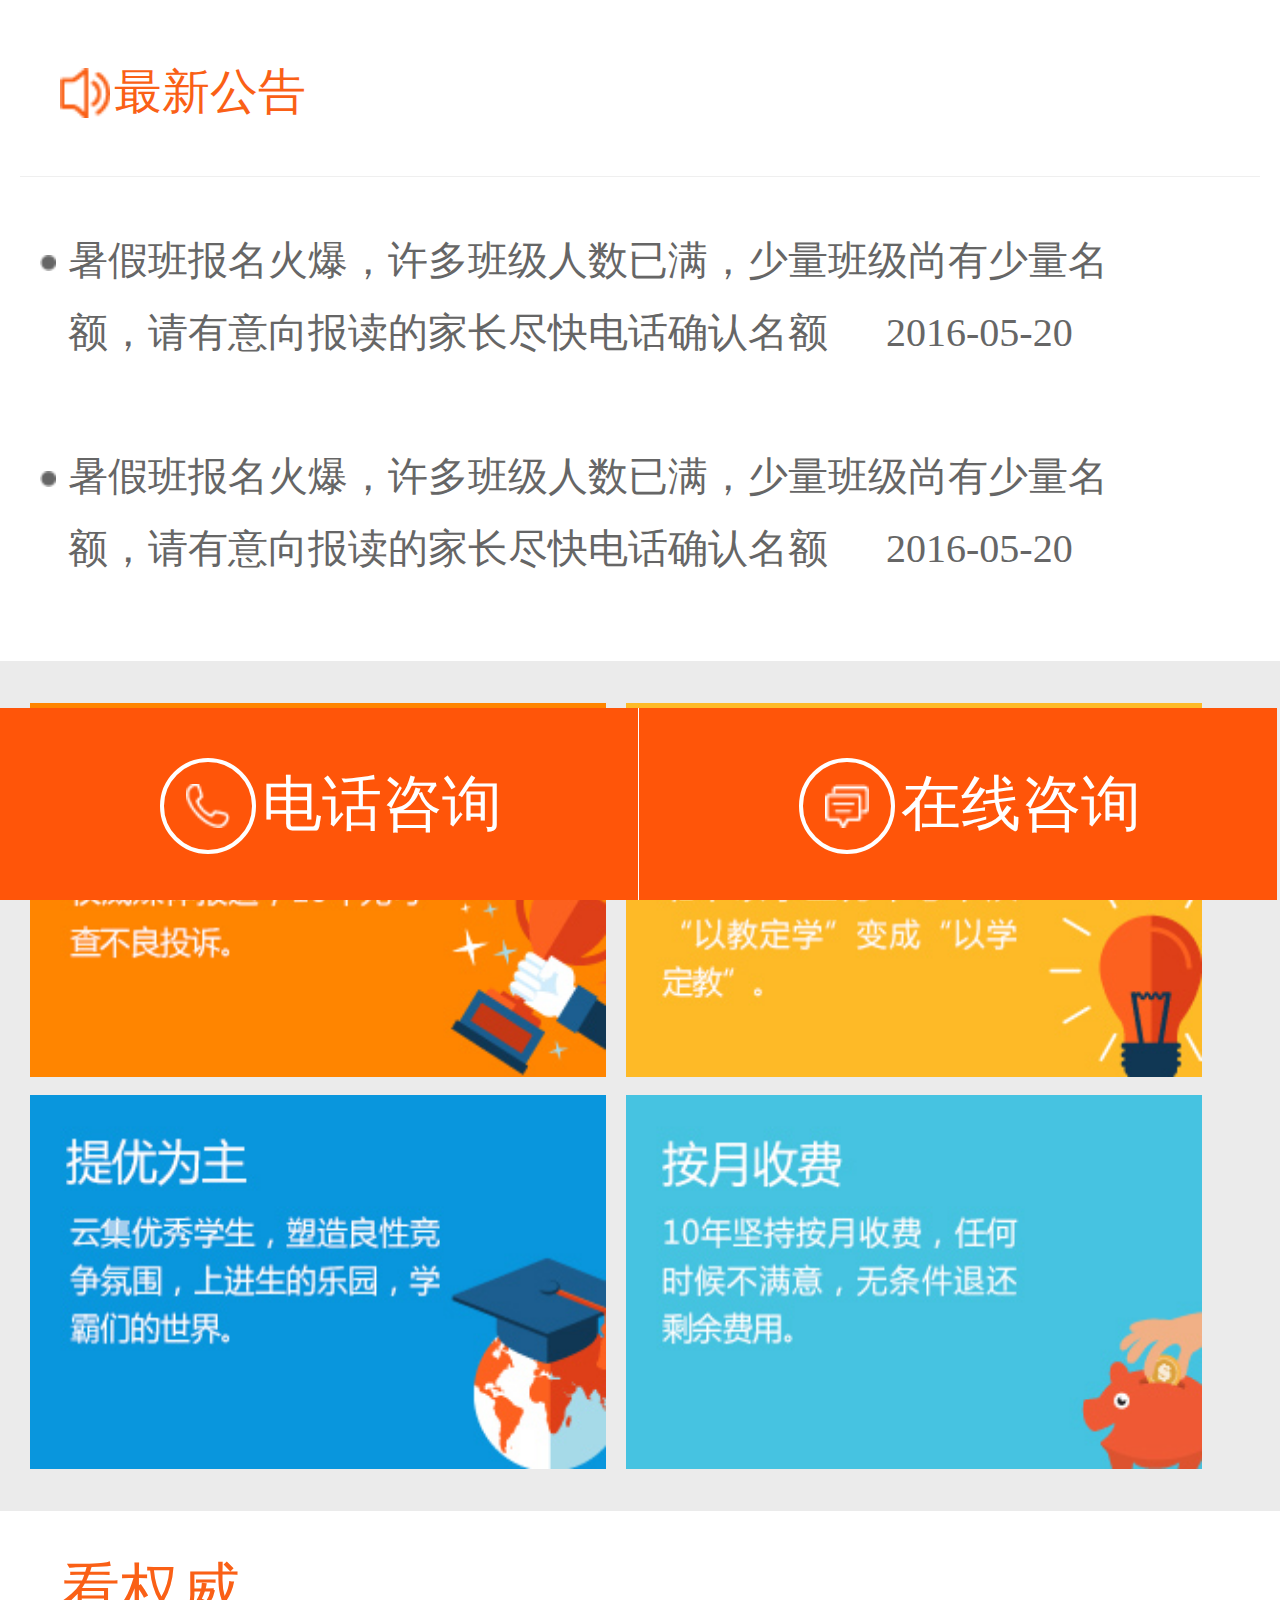
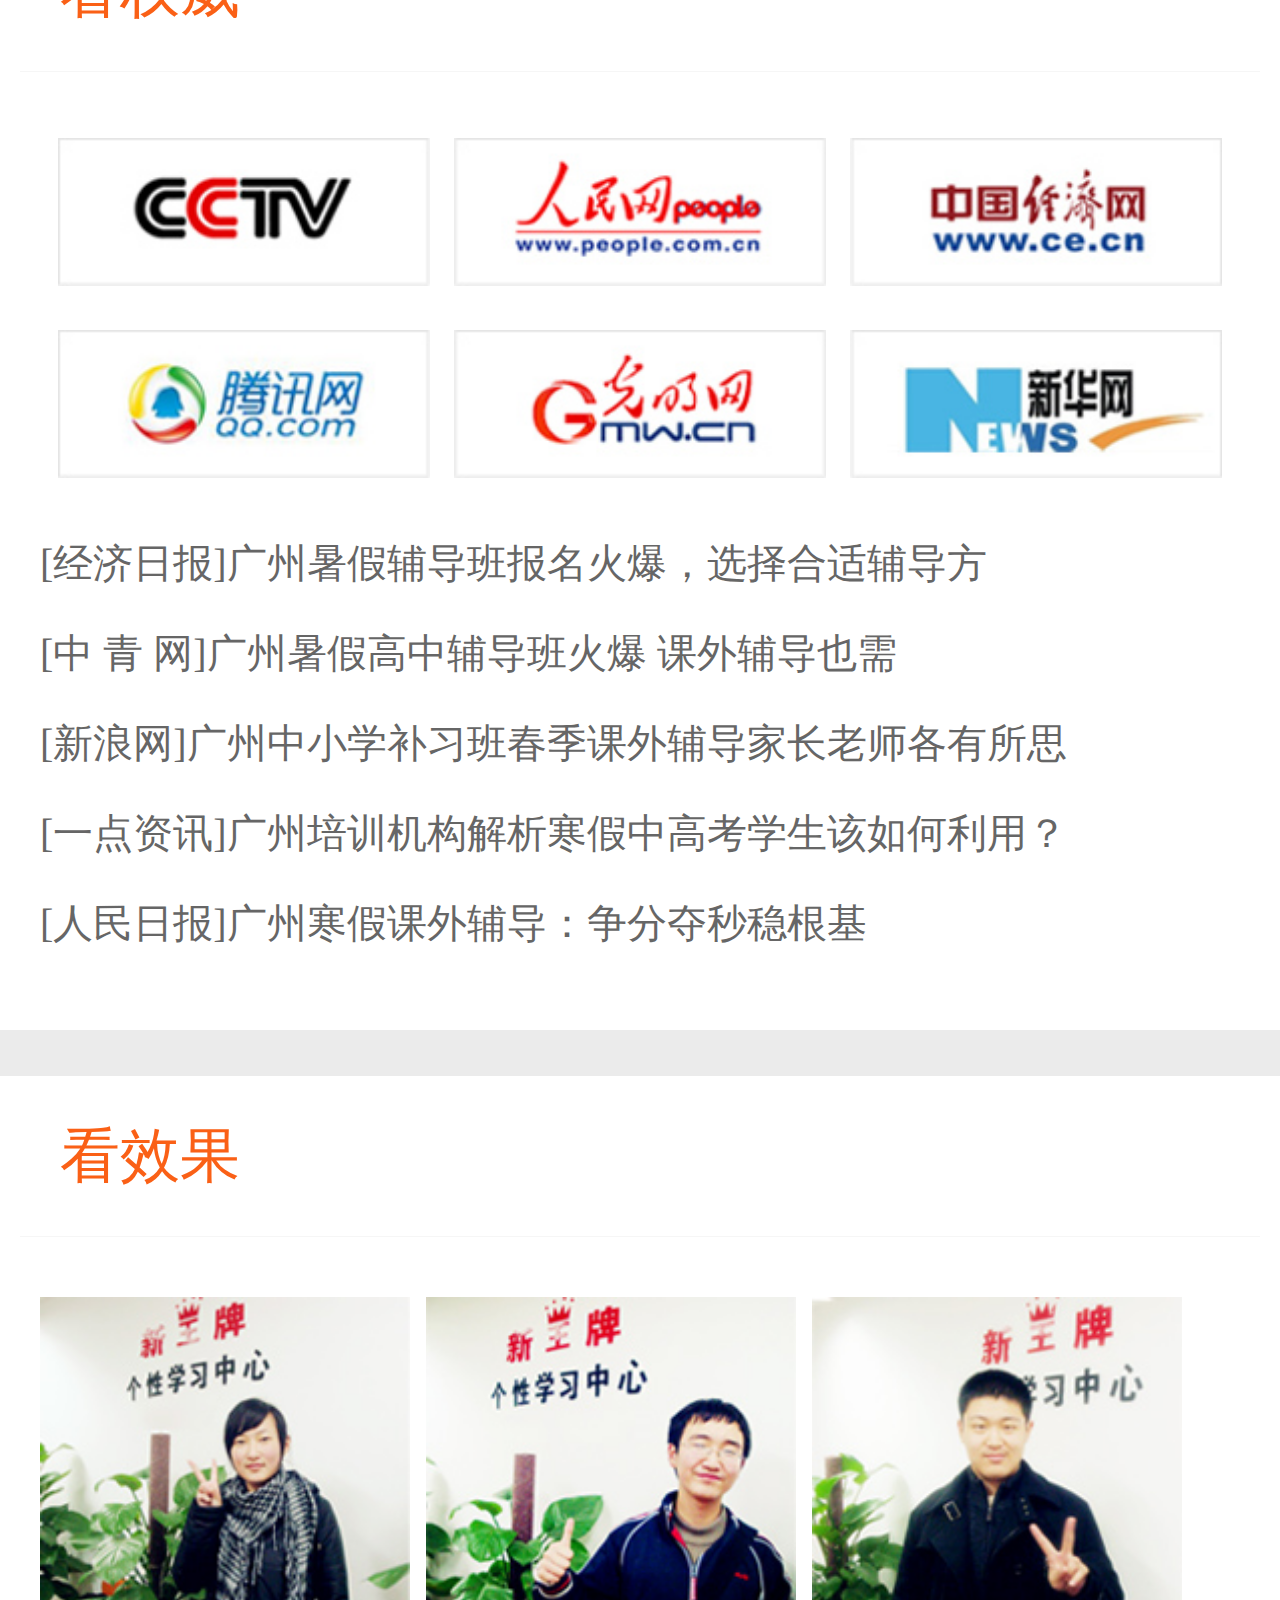
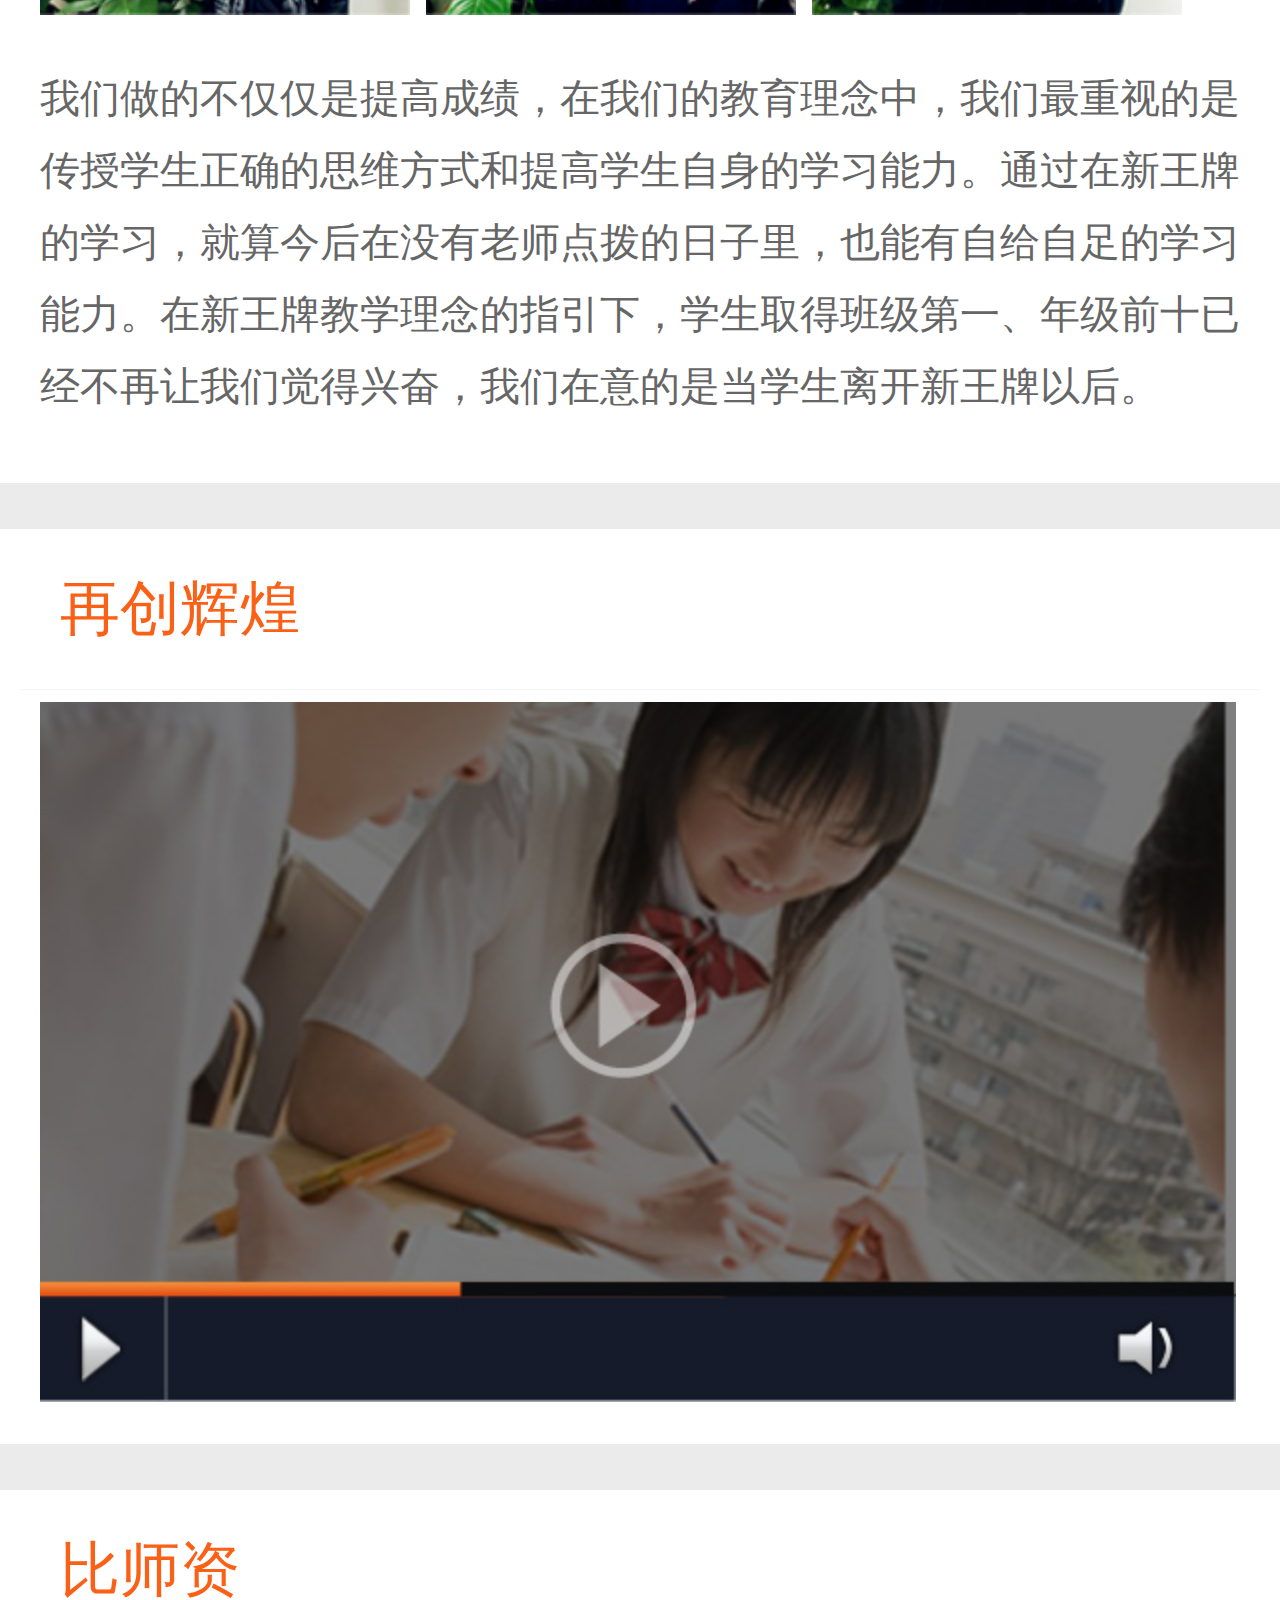
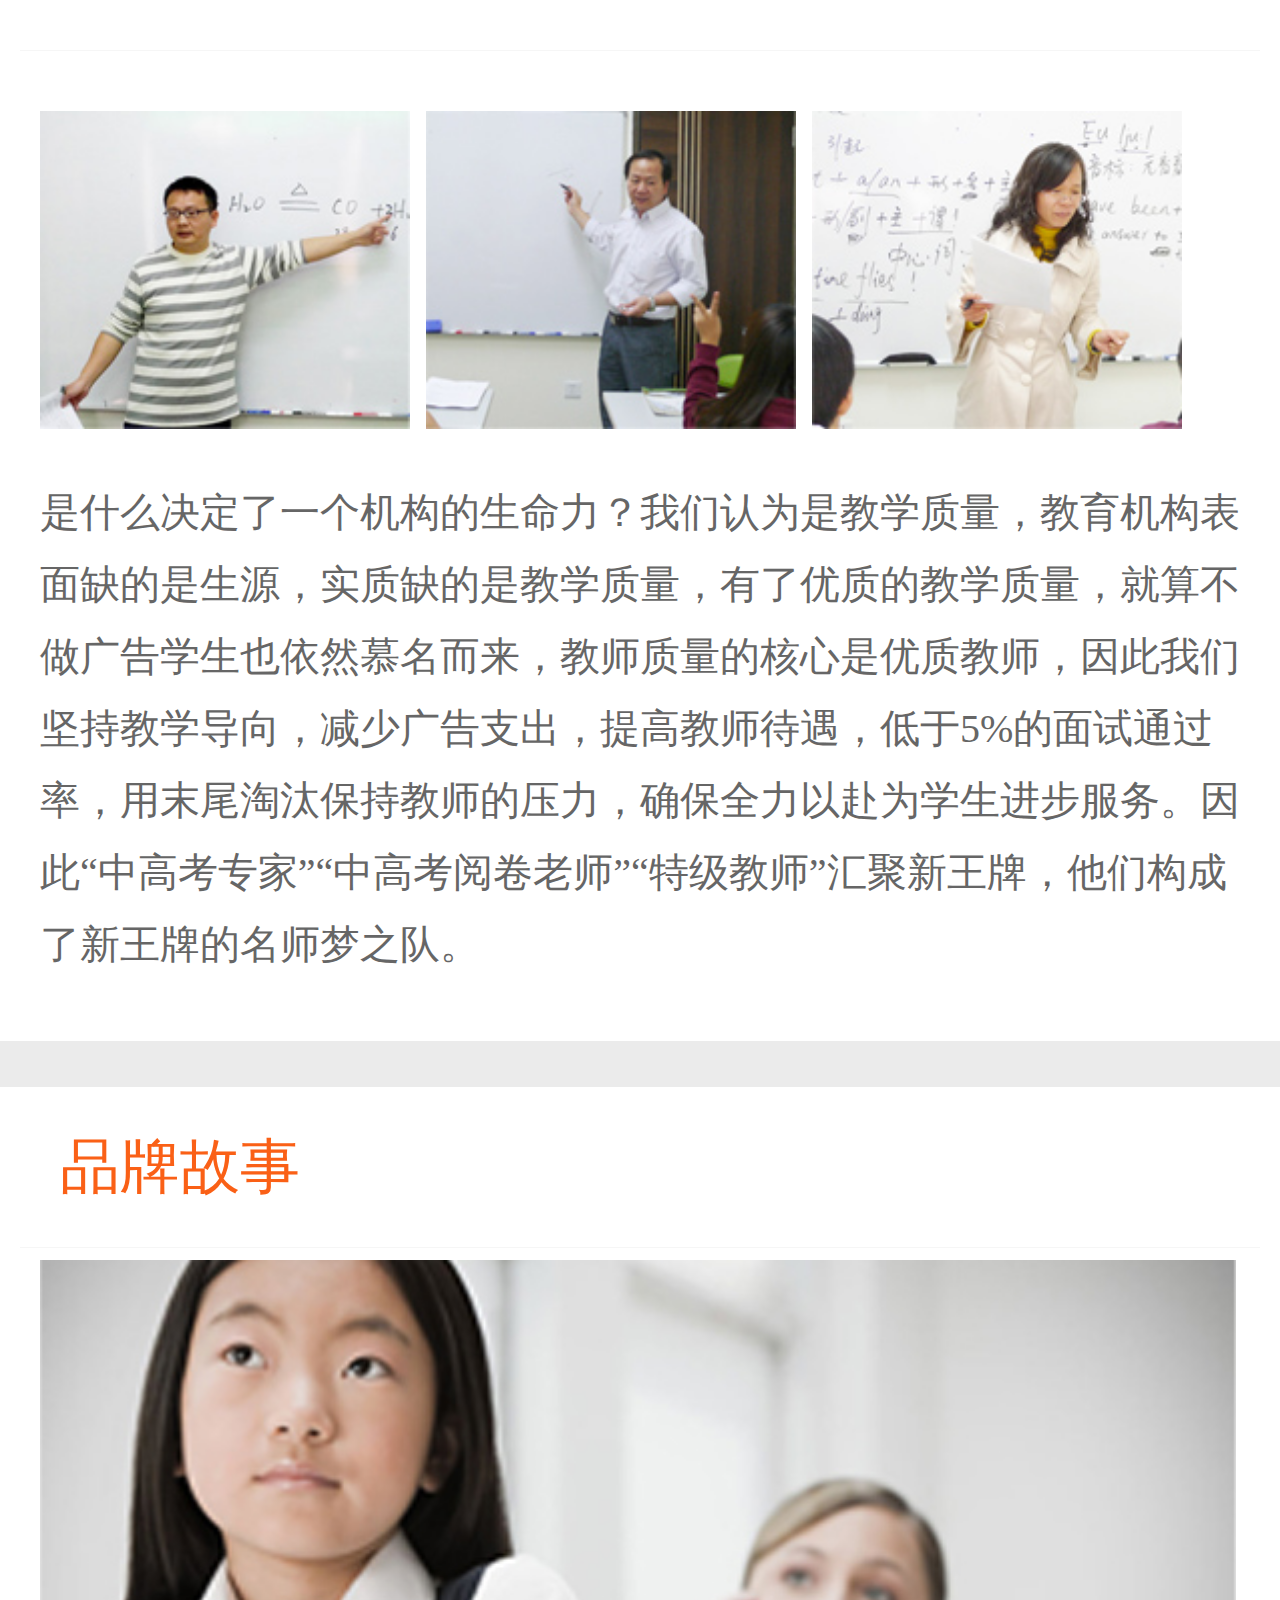
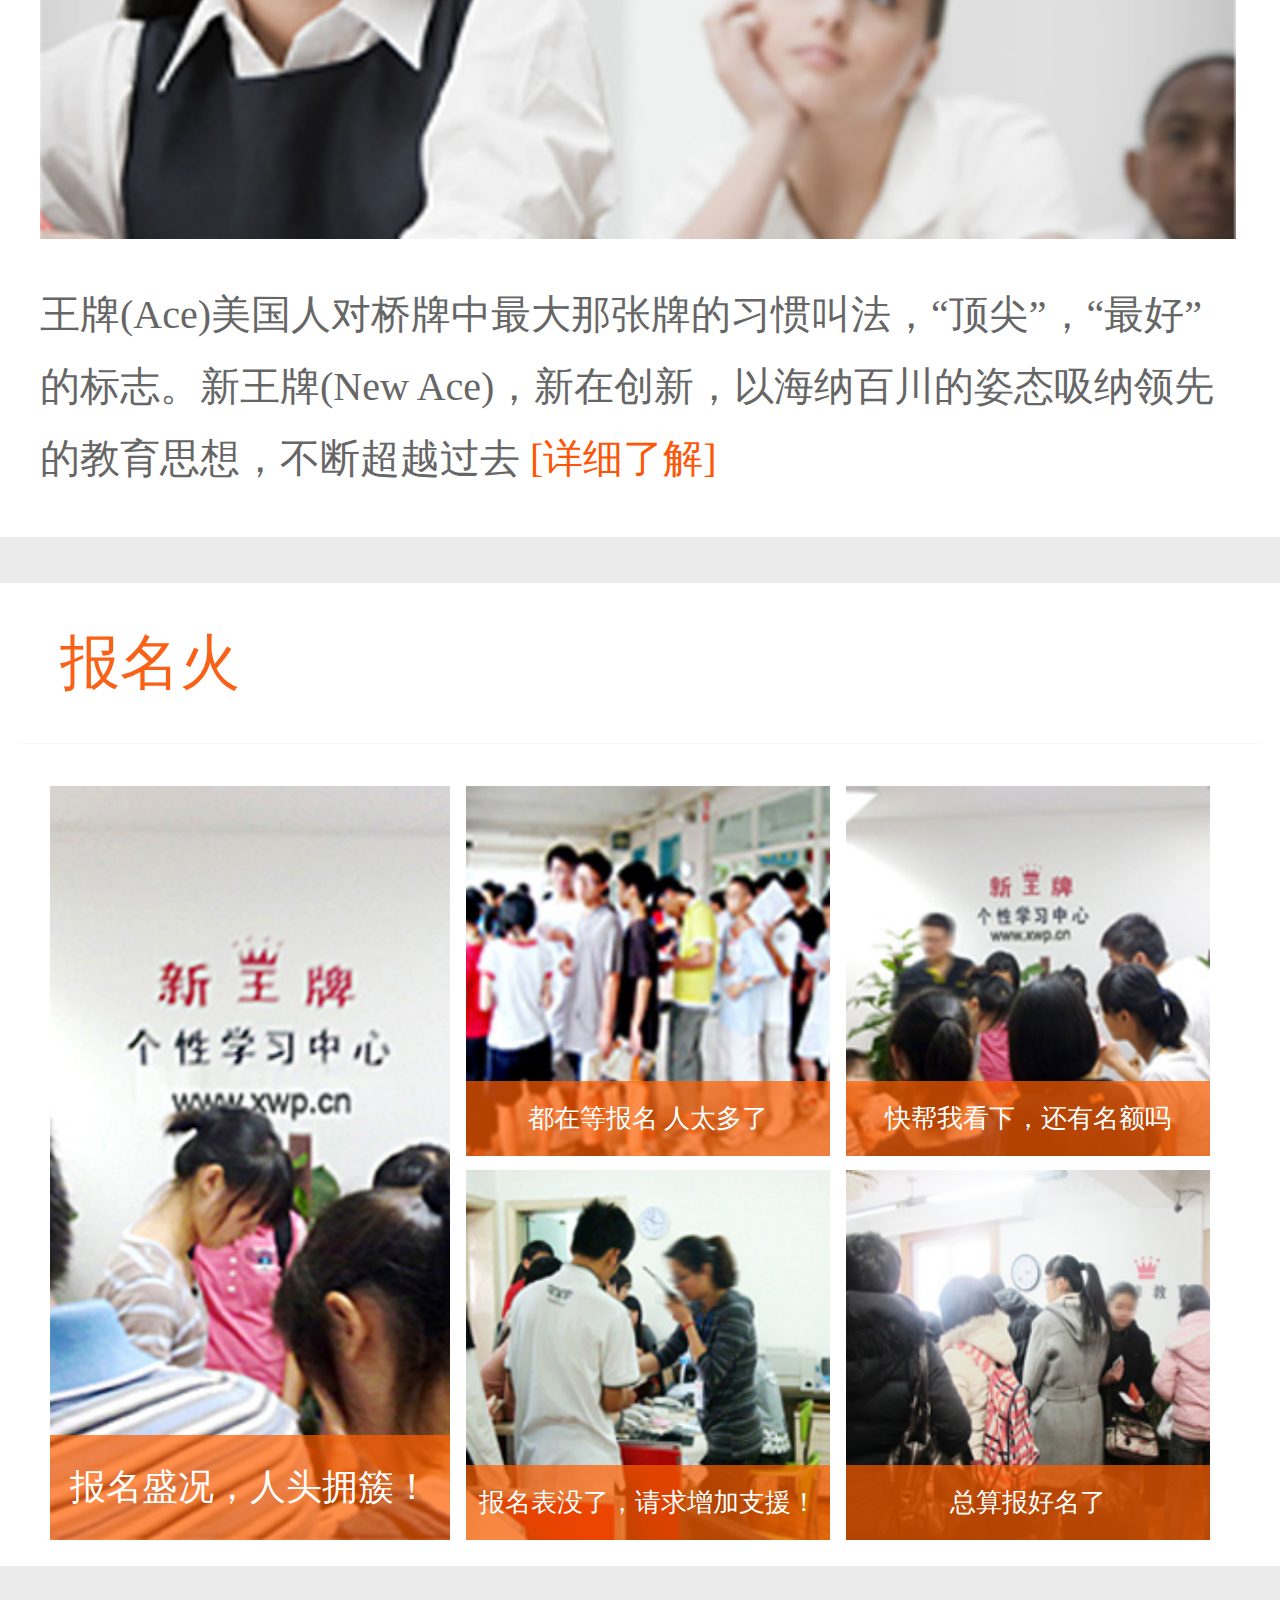
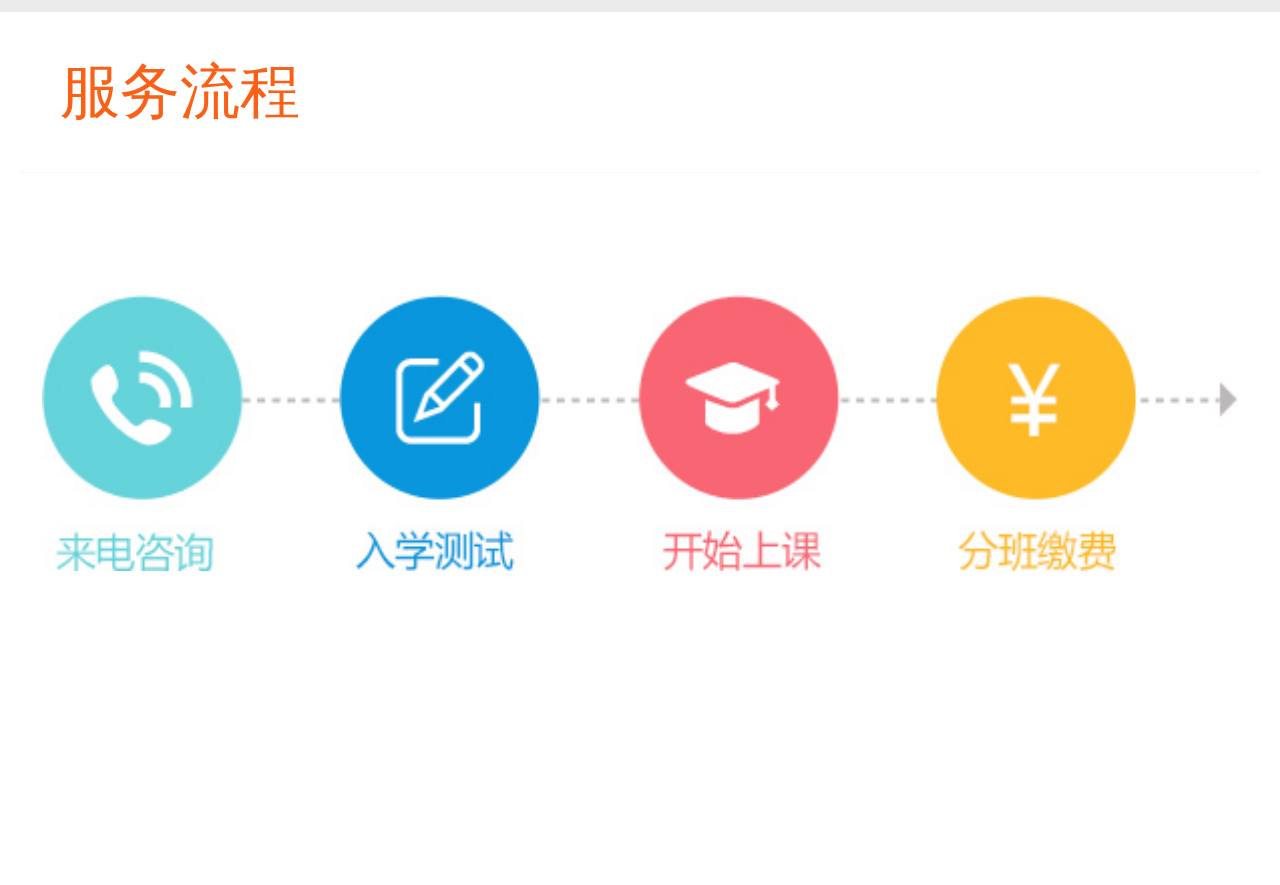
<file: index.html>
<!DOCTYPE html>
<html lang="en">
<head>
	<meta charset="UTF-8">
	<meta name="viewport" content="width=device-width, initial-scale=1">
	<title>index</title>
	<link rel="stylesheet" type="text/css" href="css/index.css">
	<script src="js/rem.js"></script>
</head>
<body>
	<div id="index">
		<h2 class="title">最新公告</h2>
		<ul class="notice">
			<li><a href="javascript: ">暑假班报名火爆，许多班级人数已满，少量班级尚有少量名额，请有意向报读的家长尽快电话确认名额</a><span>2016-05-20</span></li>
			<li><a href="javascript: ">暑假班报名火爆，许多班级人数已满，少量班级尚有少量名额，请有意向报读的家长尽快电话确认名额</a><span>2016-05-20</span></li>
		</ul>
		<div class="feature">
			<p>
				<img src="images/index_03.jpg" />
				<img src="images/index_05.jpg" />
			</p>
			<p>
				<img src="images/index_09.jpg" />
				<img src="images/index_10.jpg" />
			</p>
		</div>
		<div class="content">
			<div class="wrap">
				<h3 class="subtit">看权威</h3>
				<ul class="brand-logo">
					<li class="bg1"></li>
					<li class="bg2"></li>
					<li class="bg3"></li>
					<li class="bg4"></li>
					<li class="bg5"></li>
					<li class="bg6"></li>
				</ul>
				<ul class="brand-text">
					<li><a href="javascript: ">[经济日报]广州暑假辅导班报名火爆，选择合适辅导方</a></li>
					<li><a href="javascript: ">[中 青 网]广州暑假高中辅导班火爆 课外辅导也需</a></li>
					<li><a href="javascript: ">[新浪网]广州中小学补习班春季课外辅导家长老师各有所思</a></li>
					<li><a href="javascript: ">[一点资讯]广州培训机构解析寒假中高考学生该如何利用？</a></li>
					<li><a href="javascript: ">[人民日报]广州寒假课外辅导：争分夺秒稳根基</a></li>
				</ul>
			</div>
			<div class="wrap">
				<h3 class="subtit">看效果</h3>
				<div class="result">
					<div class="result-img">
						<img src="images/index_01b3.jpg" />
						<img src="images/index_0b5.jpg" />
						<img src="images/index_0b7.jpg" />
					</div>
					<p class="result-text">我们做的不仅仅是提高成绩，在我们的教育理念中，我们最重视的是传授学生正确的思维方式和提高学生自身的学习能力。通过在新王牌的学习，就算今后在没有老师点拨的日子里，也能有自给自足的学习能力。在新王牌教学理念的指引下，学生取得班级第一、年级前十已经不再让我们觉得兴奋，我们在意的是当学生离开新王牌以后。</p>
				</div>
			</div>
			<div class="wrap">
				<h3 class="subtit">再创辉煌</h3>
				<div class="bgculture">
					<img src="images/index_1v3.jpg" />
				</div>
			</div>
			<div class="wrap">
				<h3 class="subtit">比师资</h3>
				<div class="result">
					<div class="result-img">
						<img src="images/index_1b5.jpg" />
						<img src="images/index_1b7.jpg" />
						<img src="images/index_19.jpg" />
					</div>
					<p class="result-text">是什么决定了一个机构的生命力？我们认为是教学质量，教育机构表面缺的是生源，实质缺的是教学质量，有了优质的教学质量，就算不做广告学生也依然慕名而来，教师质量的核心是优质教师，因此我们坚持教学导向，减少广告支出，提高教师待遇，低于5%的面试通过率，用末尾淘汰保持教师的压力，确保全力以赴为学生进步服务。因此“中高考专家”“中高考阅卷老师”“特级教师”汇聚新王牌，他们构成了新王牌的名师梦之队。</p>
				</div>
			</div>
			<div class="wrap">
				<h3 class="subtit">品牌故事</h3>
				<div class="bgculture">
					<img src="images/index_23.jpg" />
					<p class="bgculture-text">王牌(Ace)美国人对桥牌中最大那张牌的习惯叫法，“顶尖”，“最好”的标志。新王牌(New Ace)，新在创新，以海纳百川的姿态吸纳领先的教育思想，不断超越过去  <a href="javascript: ">[详细了解]</a></p>
				</div>
			</div>
			<div class="wrap">
				<h3 class="subtit">报名火</h3>
				<ul class="hot clearfix">
					<li>
						<img src="images/index_30.jpg" />
						<span>报名盛况，人头拥簇！</span>
					</li>
					<li>
						<img src="images/index_26.jpg" />
						<span>都在等报名 人太多了</span>
					</li>
					<li>
						<img src="images/index_28.jpg" />
						<span>快帮我看下，还有名额吗</span>
					</li>
					<li>
						<img src="images/index_34.jpg" />
						<span>报名表没了，请求增加支援！</span>
					</li>
					<li>
						<img src="images/index_35.jpg" />
						<span>总算报好名了</span>
					</li>
				</ul>
			</div>
			<div class="wrap">
				<h3 class="subtit">服务流程</h3>
				<div class="process"></div>
			</div>
			<div class="btn">
				<a href="javascript: "><span class="bg1"></span>电话咨询</a>
				<a href="javascript: "><span class="bg2"></span>在线咨询</a>
			</div>
		</div>
	</div>
</body>
</html>
</file>
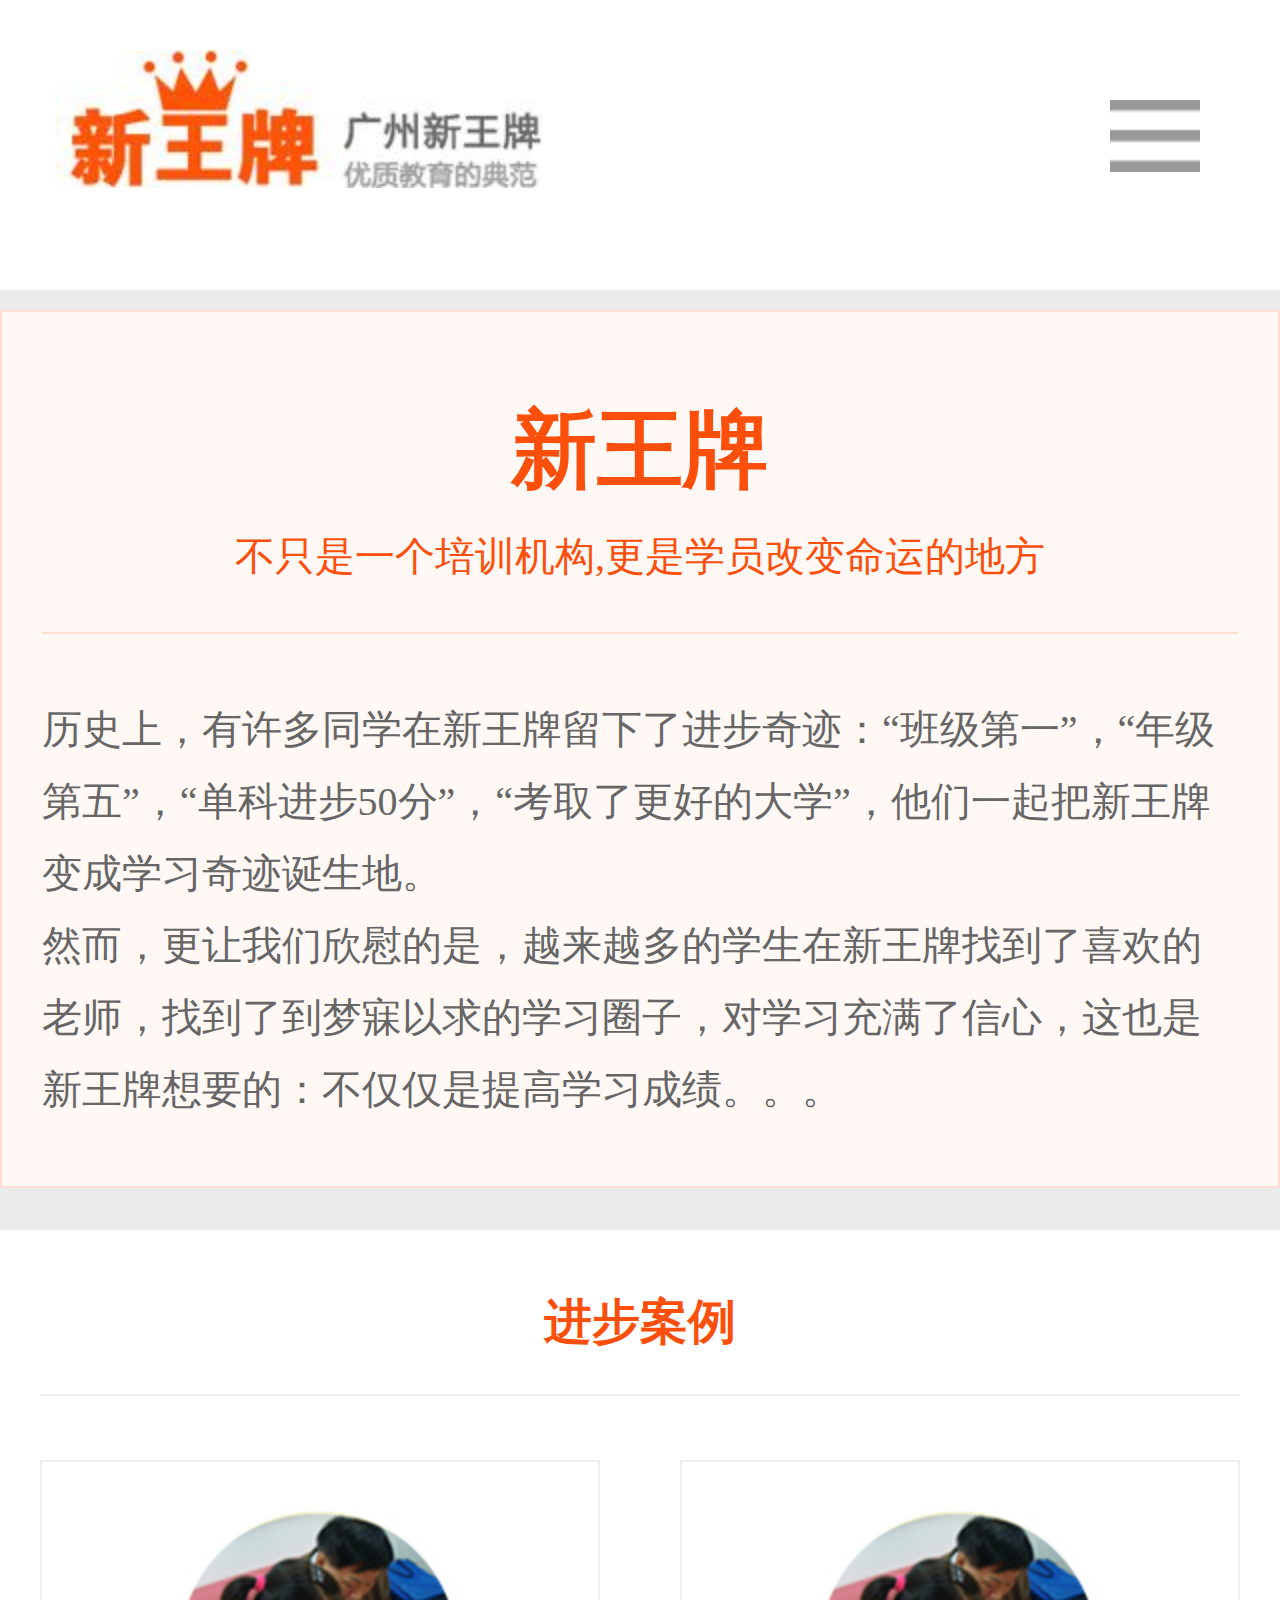
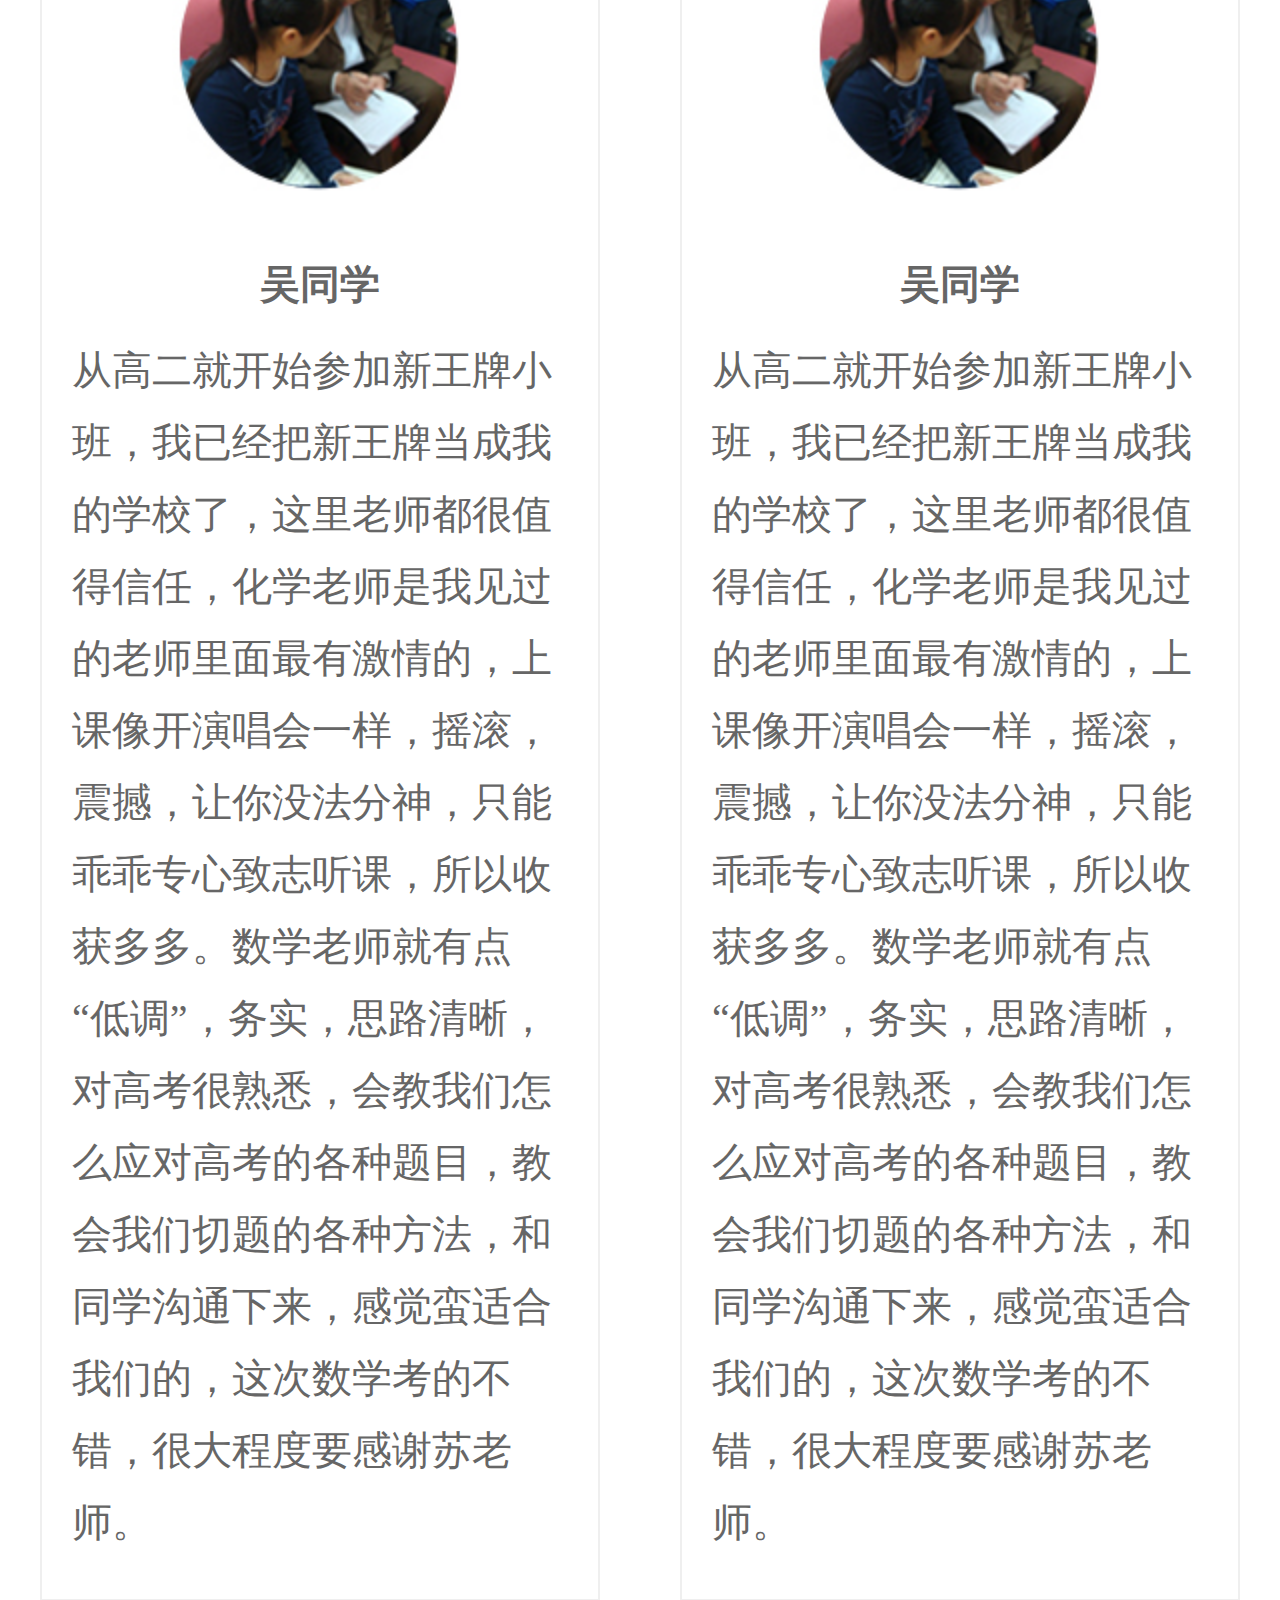
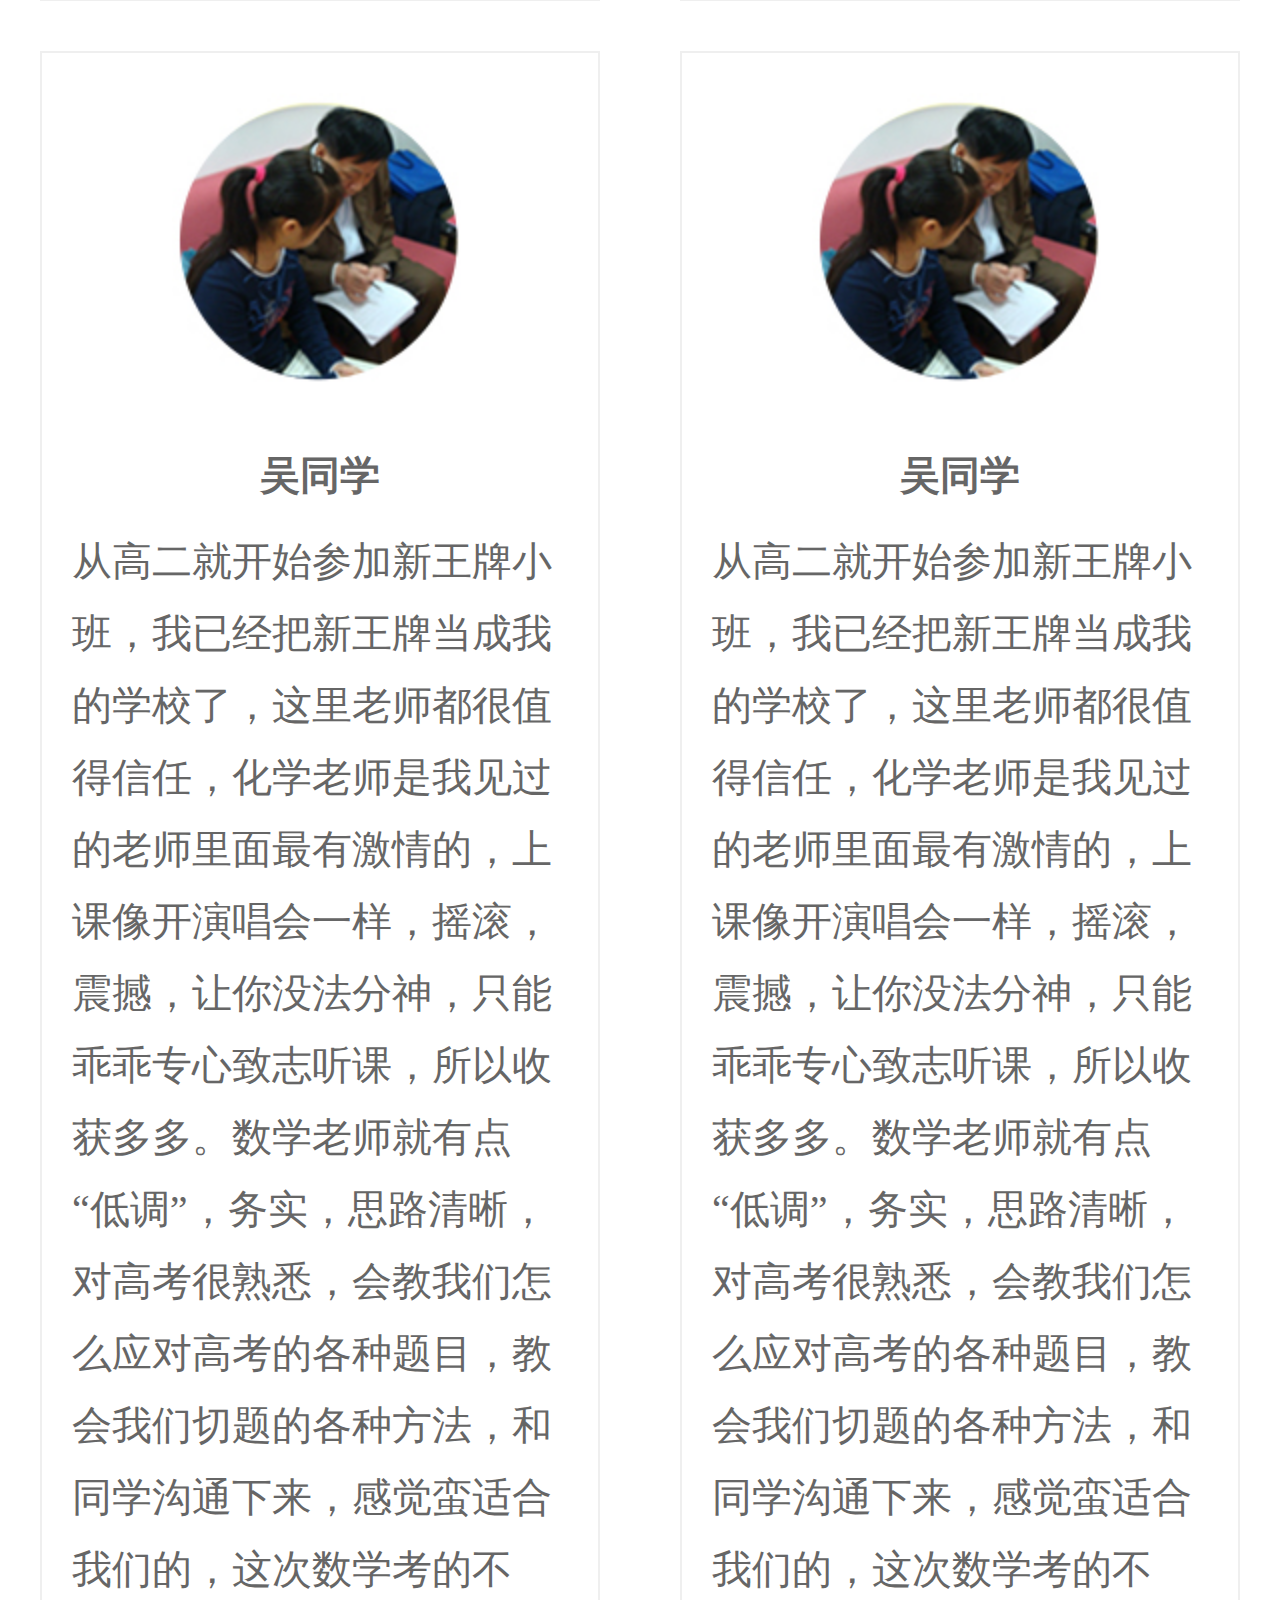
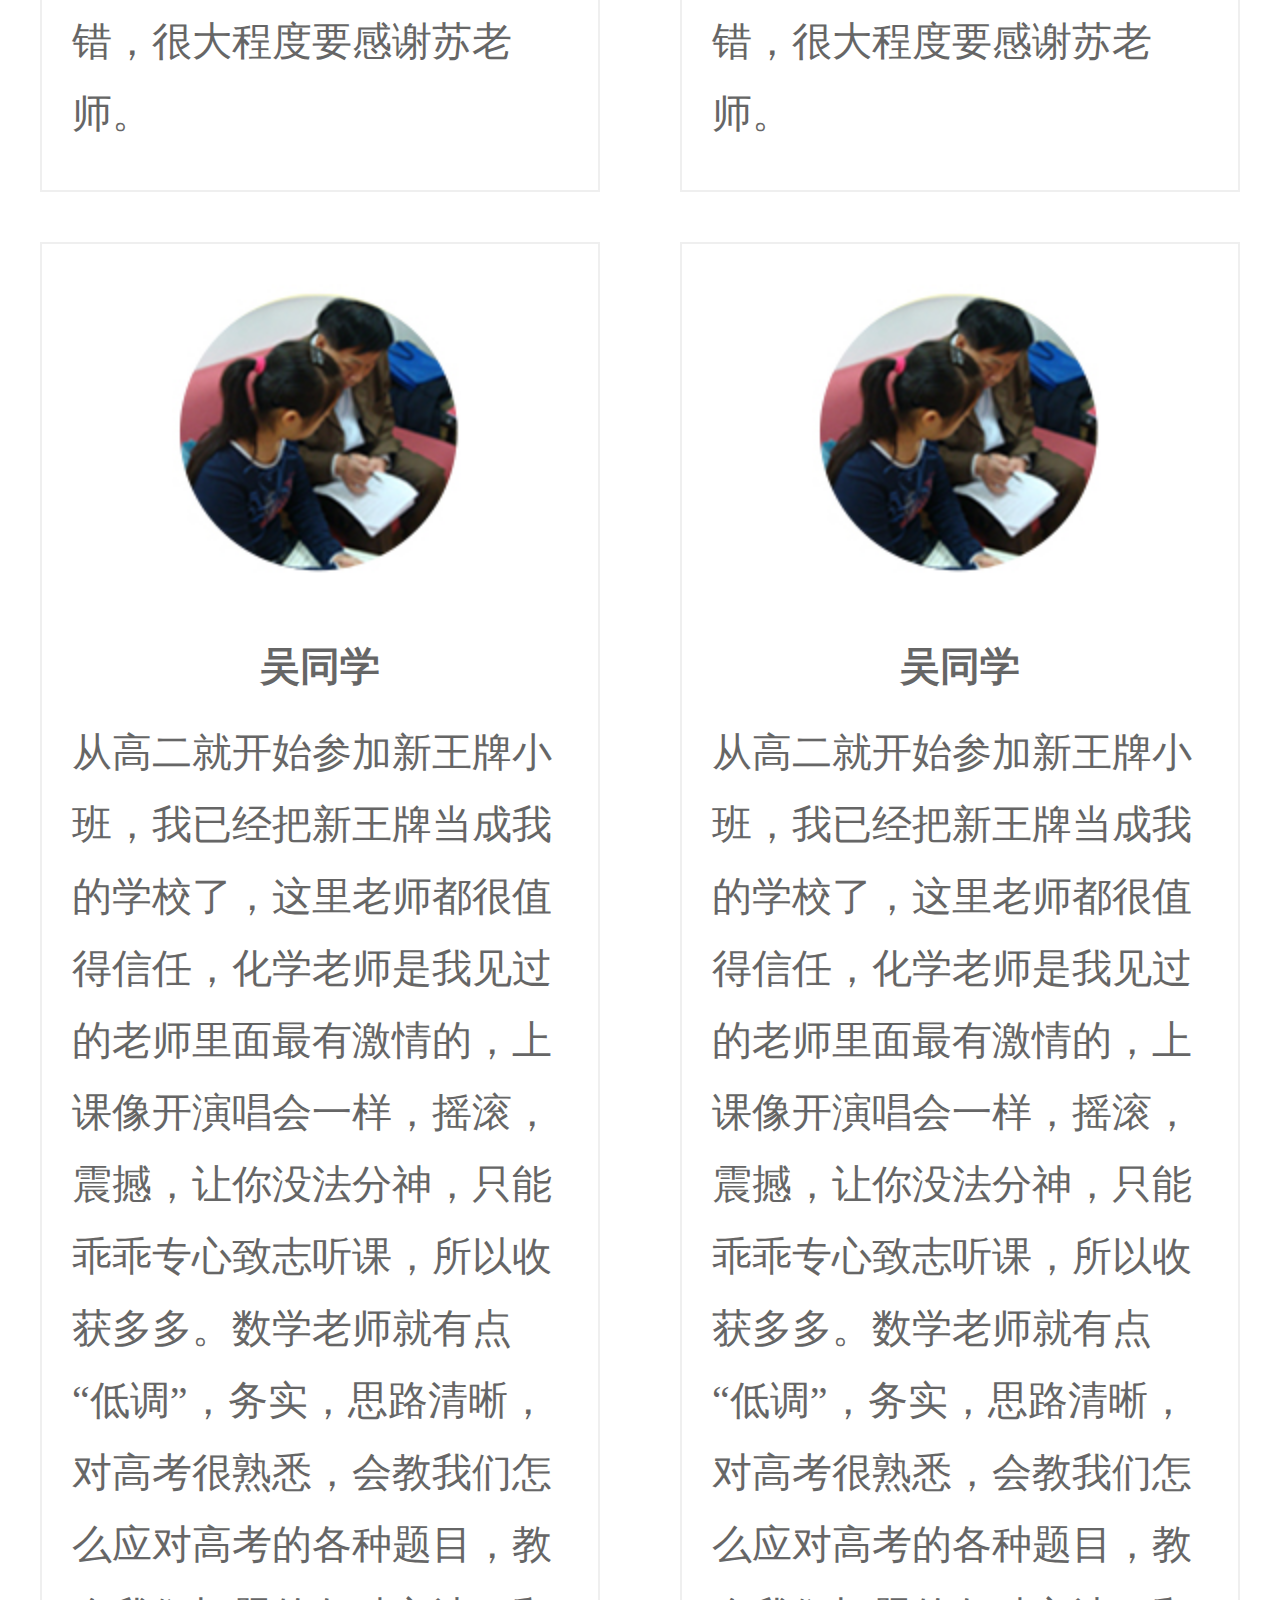
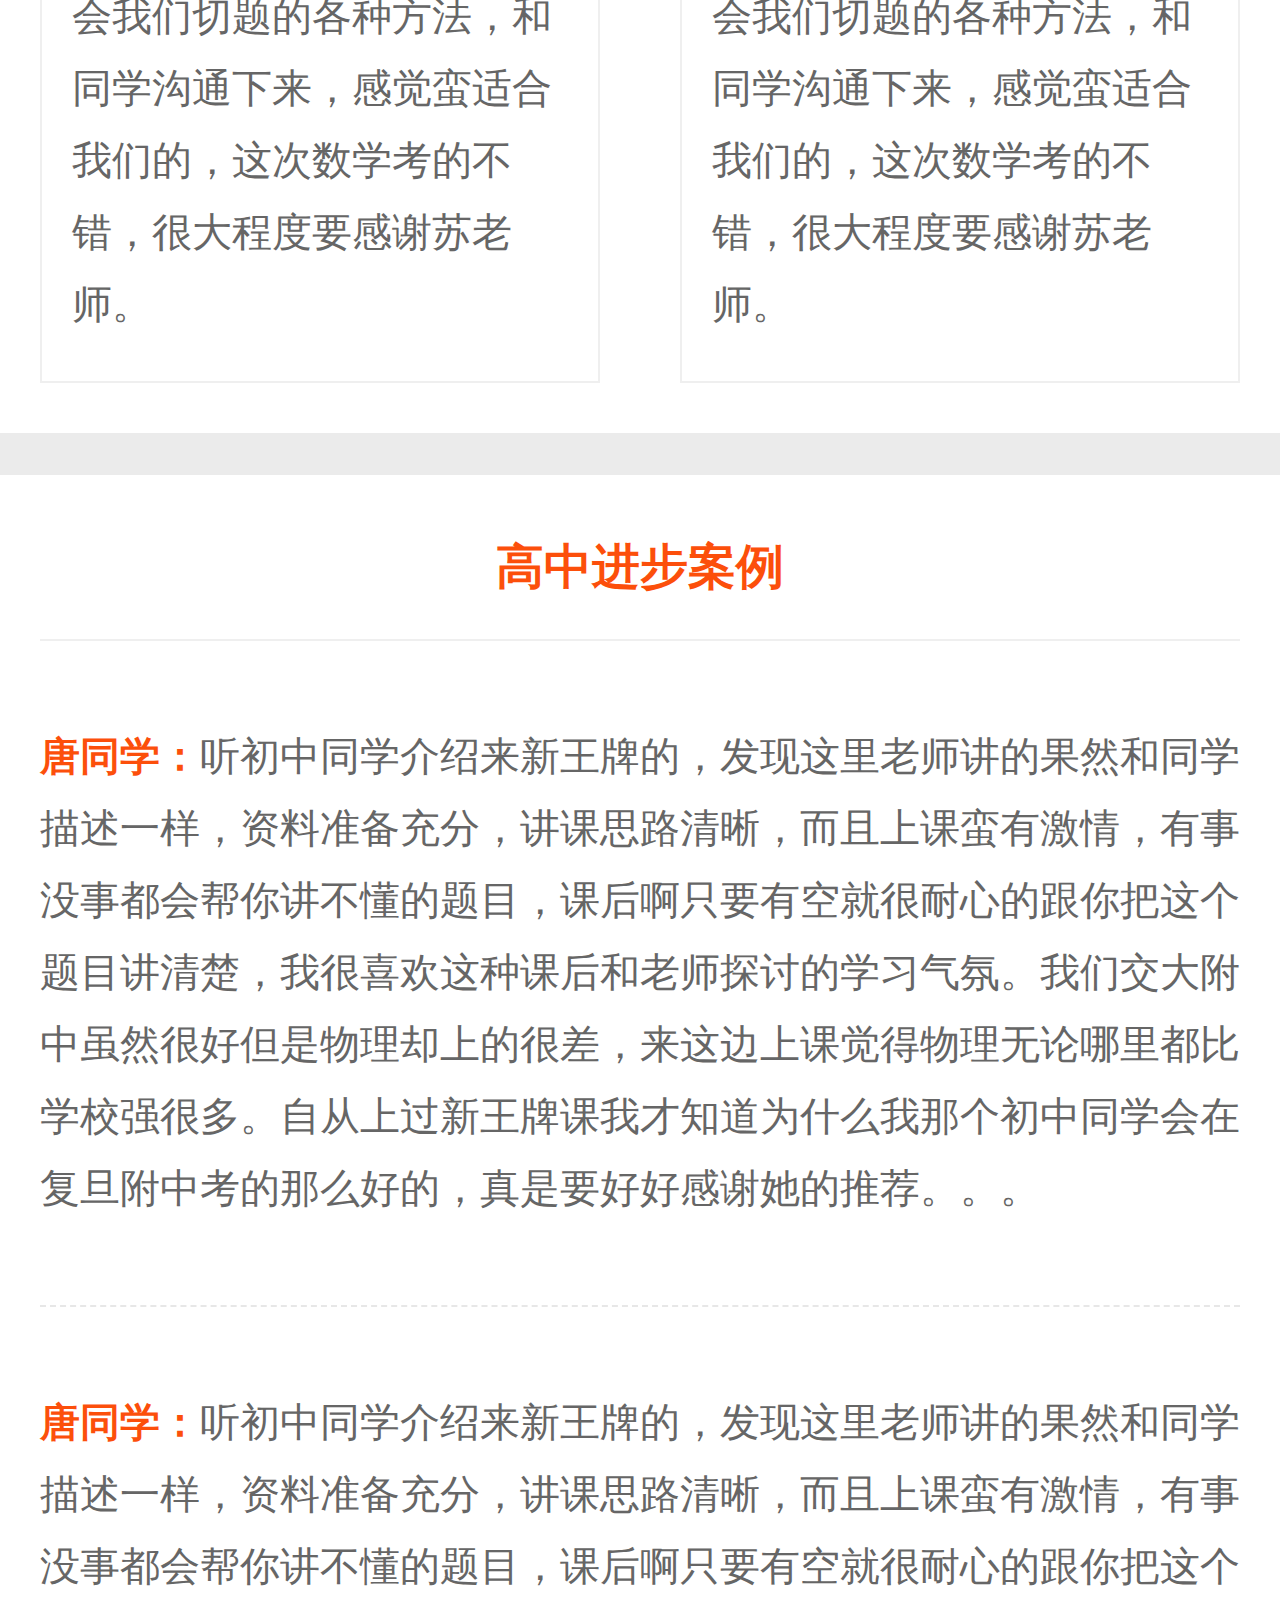
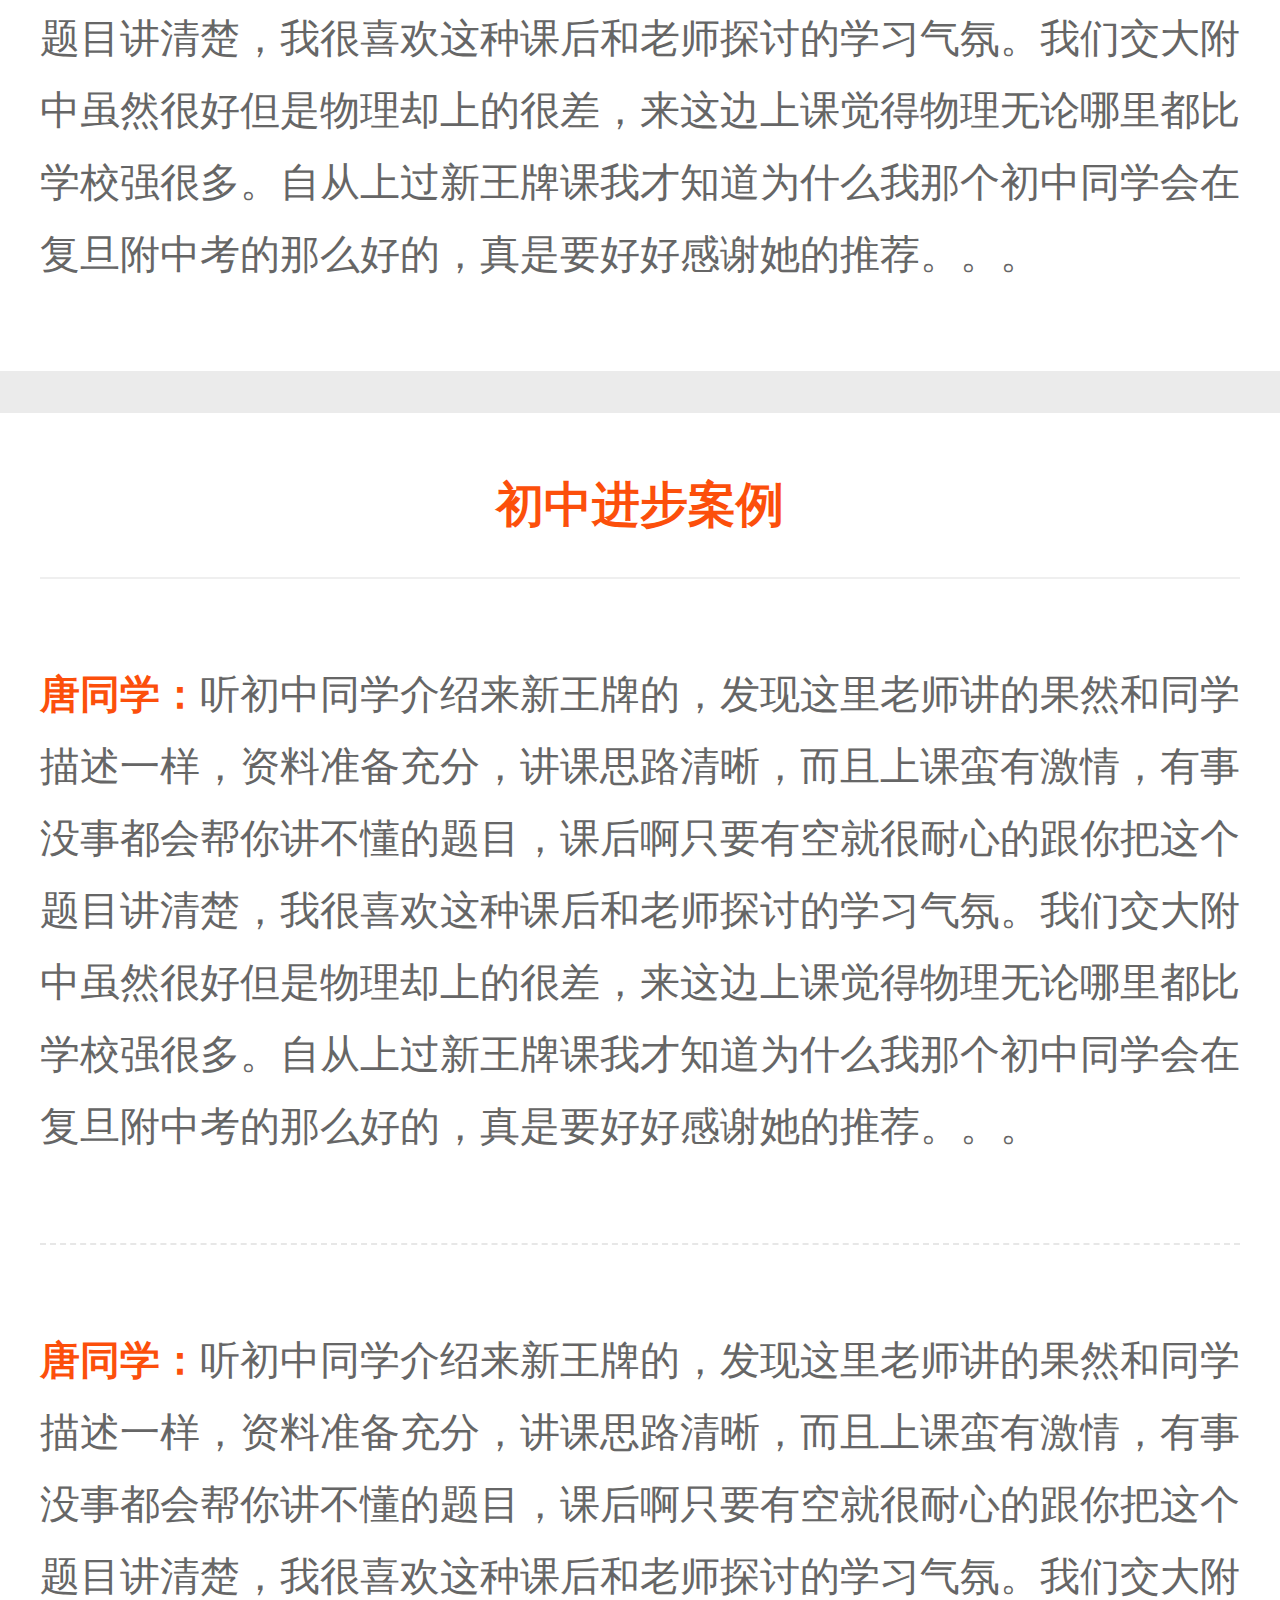
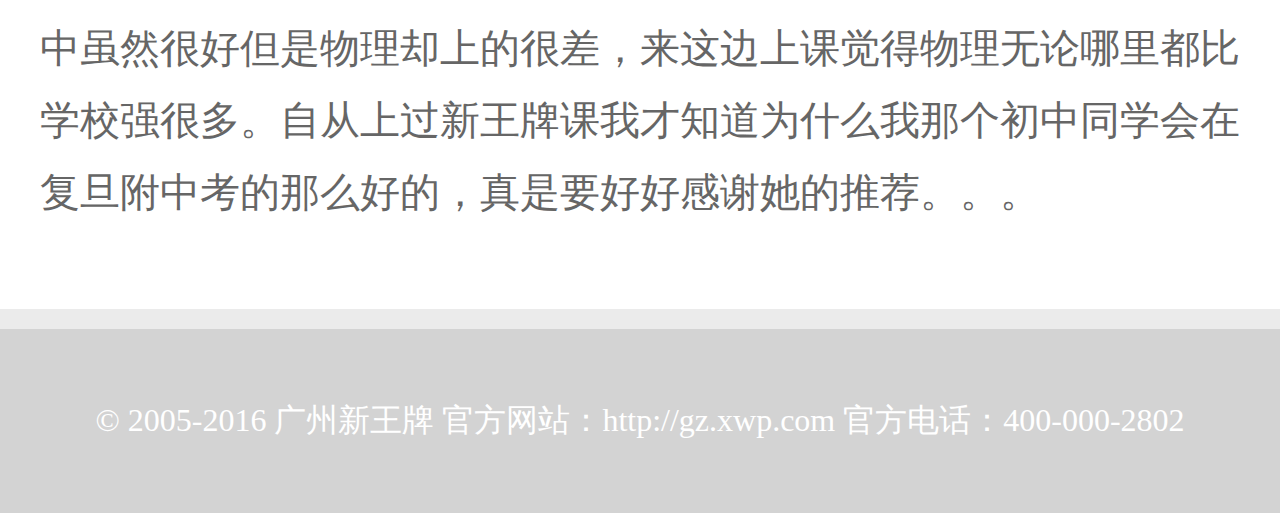
<file: bichengji_rem.html>
<!DOCTYPE html>
<html>
	<head>
		<meta charset="UTF-8">
		<meta http-equiv="X-UA-Compatible" content="IE=edge">
    	<meta name="viewport" content="width=device-width, initial-scale=1, maximum-scale=1, user-scalable=no">
      	<title>比成绩</title>
		<link rel="stylesheet" type="text/css" href="css/content.css" />
		<link rel="stylesheet" type="text/css" href="css/jquery.mmenu.css"/>
		<link rel="stylesheet" type="text/css" href="css/LZW.css"/>
		<script type="text/javascript" src="js/rem.js"></script>
	</head>
	<body>
		<nav id="menu">
			<ul>
				<li><a href="/" + "wechat" +"/MBrand/index">首页</a></li>
				<li><a href="/wechat/MBrand/ouzhou">了解我</a></li>
				<li><a href="/wechat/MBrand/lyy">小班化</a></li>
                <li><a href="/wechat/MBrand/guonei">比师资</a></li>
				<li><a href="/wechat/MBrand/taiwan">看效果</a></li>
				<li><a href="/wechat/MBrand/meiguo">选课程</a></li>
				<li><a href="/wechat/MBrand/tg">查校区</a></li>
				<li><a href="/wechat/MBrand/anli">有疑问</a></li>
			</ul>
		</nav>
		<div class="nav clearfix">
			<div class="wrap">
				<h1 class="logo fl"></h1>
				<a href="#menu" class="fr"></a>
			</div>
		</div>
		<!-- 
			nav
		 -->
		<div class="LZW">
		 	<div class="top">
		 		<div class="wrap">
			 		<dl>
			 			<dt>新王牌</dt>
			 			<dd>不只是一个培训机构,更是学员改变命运的地方</dd>
			 		</dl>
			 		<div class="top-neirong">
				 		<p>历史上，有许多同学在新王牌留下了进步奇迹：“班级第一”，“年级第五”，“单科进步50分”，“考取了更好的大学”，他们一起把新王牌变成学习奇迹诞生地。</p>
				 		<p>然而，更让我们欣慰的是，越来越多的学生在新王牌找到了喜欢的老师，找到了到梦寐以求的学习圈子，对学习充满了信心，这也是新王牌想要的：不仅仅是提高学习成绩。。。</p>
			 		</div>
		 		</div>
		 	</div>
		 	<!-- 
				=====top=====
		 	 -->
		 	<div class="center">
			 	<div class="wrap">
			 		<h2 class="m-b">进步案例</h2>
			 		<div class="xue-sheng clearfix">
			 			<dl class="fl">
			 				<dt>
			 					<img src="images/grade_01.jpg">
			 				</dt>
			 				<dt>吴同学</dt>
			 				<dd>
			 					<p>从高二就开始参加新王牌小班，我已经把新王牌当成我的学校了，这里老师都很值得信任，化学老师是我见过的老师里面最有激情的，上课像开演唱会一样，摇滚，震撼，让你没法分神，只能乖乖专心致志听课，所以收获多多。数学老师就有点“低调”，务实，思路清晰，对高考很熟悉，会教我们怎么应对高考的各种题目，教会我们切题的各种方法，和同学沟通下来，感觉蛮适合我们的，这次数学考的不错，很大程度要感谢苏老师。</p>
			 				</dd>
			 			</dl>
			 			<dl class="fr">
			 				<dt>
			 					<img src="images/grade_01.jpg">
			 				</dt>
			 				<dt>吴同学</dt>
			 				<dd>
			 					<p>从高二就开始参加新王牌小班，我已经把新王牌当成我的学校了，这里老师都很值得信任，化学老师是我见过的老师里面最有激情的，上课像开演唱会一样，摇滚，震撼，让你没法分神，只能乖乖专心致志听课，所以收获多多。数学老师就有点“低调”，务实，思路清晰，对高考很熟悉，会教我们怎么应对高考的各种题目，教会我们切题的各种方法，和同学沟通下来，感觉蛮适合我们的，这次数学考的不错，很大程度要感谢苏老师。</p>
			 				</dd>
			 			</dl>
			 		</div>
			 		<div class="xue-sheng clearfix">
			 			<dl class="fl">
			 				<dt>
			 					<img src="images/grade_01.jpg">
			 				</dt>
			 				<dt>吴同学</dt>
			 				<dd>
			 					<p>从高二就开始参加新王牌小班，我已经把新王牌当成我的学校了，这里老师都很值得信任，化学老师是我见过的老师里面最有激情的，上课像开演唱会一样，摇滚，震撼，让你没法分神，只能乖乖专心致志听课，所以收获多多。数学老师就有点“低调”，务实，思路清晰，对高考很熟悉，会教我们怎么应对高考的各种题目，教会我们切题的各种方法，和同学沟通下来，感觉蛮适合我们的，这次数学考的不错，很大程度要感谢苏老师。</p>
			 				</dd>
			 			</dl>
			 			<dl class="fr">
			 				<dt>
			 					<img src="images/grade_01.jpg">
			 				</dt>
			 				<dt>吴同学</dt>
			 				<dd>
			 					<p>从高二就开始参加新王牌小班，我已经把新王牌当成我的学校了，这里老师都很值得信任，化学老师是我见过的老师里面最有激情的，上课像开演唱会一样，摇滚，震撼，让你没法分神，只能乖乖专心致志听课，所以收获多多。数学老师就有点“低调”，务实，思路清晰，对高考很熟悉，会教我们怎么应对高考的各种题目，教会我们切题的各种方法，和同学沟通下来，感觉蛮适合我们的，这次数学考的不错，很大程度要感谢苏老师。</p>
			 				</dd>
			 			</dl>
			 		</div>
			 		<div class="xue-sheng clearfix">
			 			<dl class="fl">
			 				<dt>
			 					<img src="images/grade_01.jpg">
			 				</dt>
			 				<dt>吴同学</dt>
			 				<dd>
			 					<p>从高二就开始参加新王牌小班，我已经把新王牌当成我的学校了，这里老师都很值得信任，化学老师是我见过的老师里面最有激情的，上课像开演唱会一样，摇滚，震撼，让你没法分神，只能乖乖专心致志听课，所以收获多多。数学老师就有点“低调”，务实，思路清晰，对高考很熟悉，会教我们怎么应对高考的各种题目，教会我们切题的各种方法，和同学沟通下来，感觉蛮适合我们的，这次数学考的不错，很大程度要感谢苏老师。</p>
			 				</dd>
			 			</dl>
			 			<dl class="fr">
			 				<dt>
			 					<img src="images/grade_01.jpg">
			 				</dt>
			 				<dt>吴同学</dt>
			 				<dd>
			 					<p>从高二就开始参加新王牌小班，我已经把新王牌当成我的学校了，这里老师都很值得信任，化学老师是我见过的老师里面最有激情的，上课像开演唱会一样，摇滚，震撼，让你没法分神，只能乖乖专心致志听课，所以收获多多。数学老师就有点“低调”，务实，思路清晰，对高考很熟悉，会教我们怎么应对高考的各种题目，教会我们切题的各种方法，和同学沟通下来，感觉蛮适合我们的，这次数学考的不错，很大程度要感谢苏老师。</p>
			 				</dd>
			 			</dl>
			 		</div>
			 	</div>
		 	</div>
		 	<div class="center">
				<div class="wrap">
					<h2>高中进步案例</h2>
					<p class="tong-xue">
						<span>唐同学：</span>听初中同学介绍来新王牌的，发现这里老师讲的果然和同学描述一样，资料准备充分，讲课思路清晰，而且上课蛮有激情，有事没事都会帮你讲不懂的题目，课后啊只要有空就很耐心的跟你把这个题目讲清楚，我很喜欢这种课后和老师探讨的学习气氛。我们交大附中虽然很好但是物理却上的很差，来这边上课觉得物理无论哪里都比学校强很多。自从上过新王牌课我才知道为什么我那个初中同学会在复旦附中考的那么好的，真是要好好感谢她的推荐。。。
					</p>
					<p class="tong-xue bor-0">
						<span>唐同学：</span>听初中同学介绍来新王牌的，发现这里老师讲的果然和同学描述一样，资料准备充分，讲课思路清晰，而且上课蛮有激情，有事没事都会帮你讲不懂的题目，课后啊只要有空就很耐心的跟你把这个题目讲清楚，我很喜欢这种课后和老师探讨的学习气氛。我们交大附中虽然很好但是物理却上的很差，来这边上课觉得物理无论哪里都比学校强很多。自从上过新王牌课我才知道为什么我那个初中同学会在复旦附中考的那么好的，真是要好好感谢她的推荐。。。
					</p>
				</div>
			</div>
			<div class="center">
				<div class="wrap">
					<h2>初中进步案例</h2>
					<p class="tong-xue">
						<span>唐同学：</span>听初中同学介绍来新王牌的，发现这里老师讲的果然和同学描述一样，资料准备充分，讲课思路清晰，而且上课蛮有激情，有事没事都会帮你讲不懂的题目，课后啊只要有空就很耐心的跟你把这个题目讲清楚，我很喜欢这种课后和老师探讨的学习气氛。我们交大附中虽然很好但是物理却上的很差，来这边上课觉得物理无论哪里都比学校强很多。自从上过新王牌课我才知道为什么我那个初中同学会在复旦附中考的那么好的，真是要好好感谢她的推荐。。。
					</p>
					<p class="tong-xue bor-0">
						<span>唐同学：</span>听初中同学介绍来新王牌的，发现这里老师讲的果然和同学描述一样，资料准备充分，讲课思路清晰，而且上课蛮有激情，有事没事都会帮你讲不懂的题目，课后啊只要有空就很耐心的跟你把这个题目讲清楚，我很喜欢这种课后和老师探讨的学习气氛。我们交大附中虽然很好但是物理却上的很差，来这边上课觉得物理无论哪里都比学校强很多。自从上过新王牌课我才知道为什么我那个初中同学会在复旦附中考的那么好的，真是要好好感谢她的推荐。。。
					</p>
				</div>
			</div>
		</div>
		

		
		<div class="foot">
		 	© 2005-2016 广州新王牌 官方网站：http://gz.xwp.com 官方电话：400-000-2802  
		</div>
		<script type="text/javascript" src="js/jquery-1.12.3.min.js"></script>
		<script type="text/javascript" src="js/jquery.mmenu.min.js"></script>
		<script type="text/javascript">
			$(function() {
				$('nav#menu').mmenu({
			       	slidingSubmenus: false
			    });
			});
		</script>
	</body>
</html>
</file>
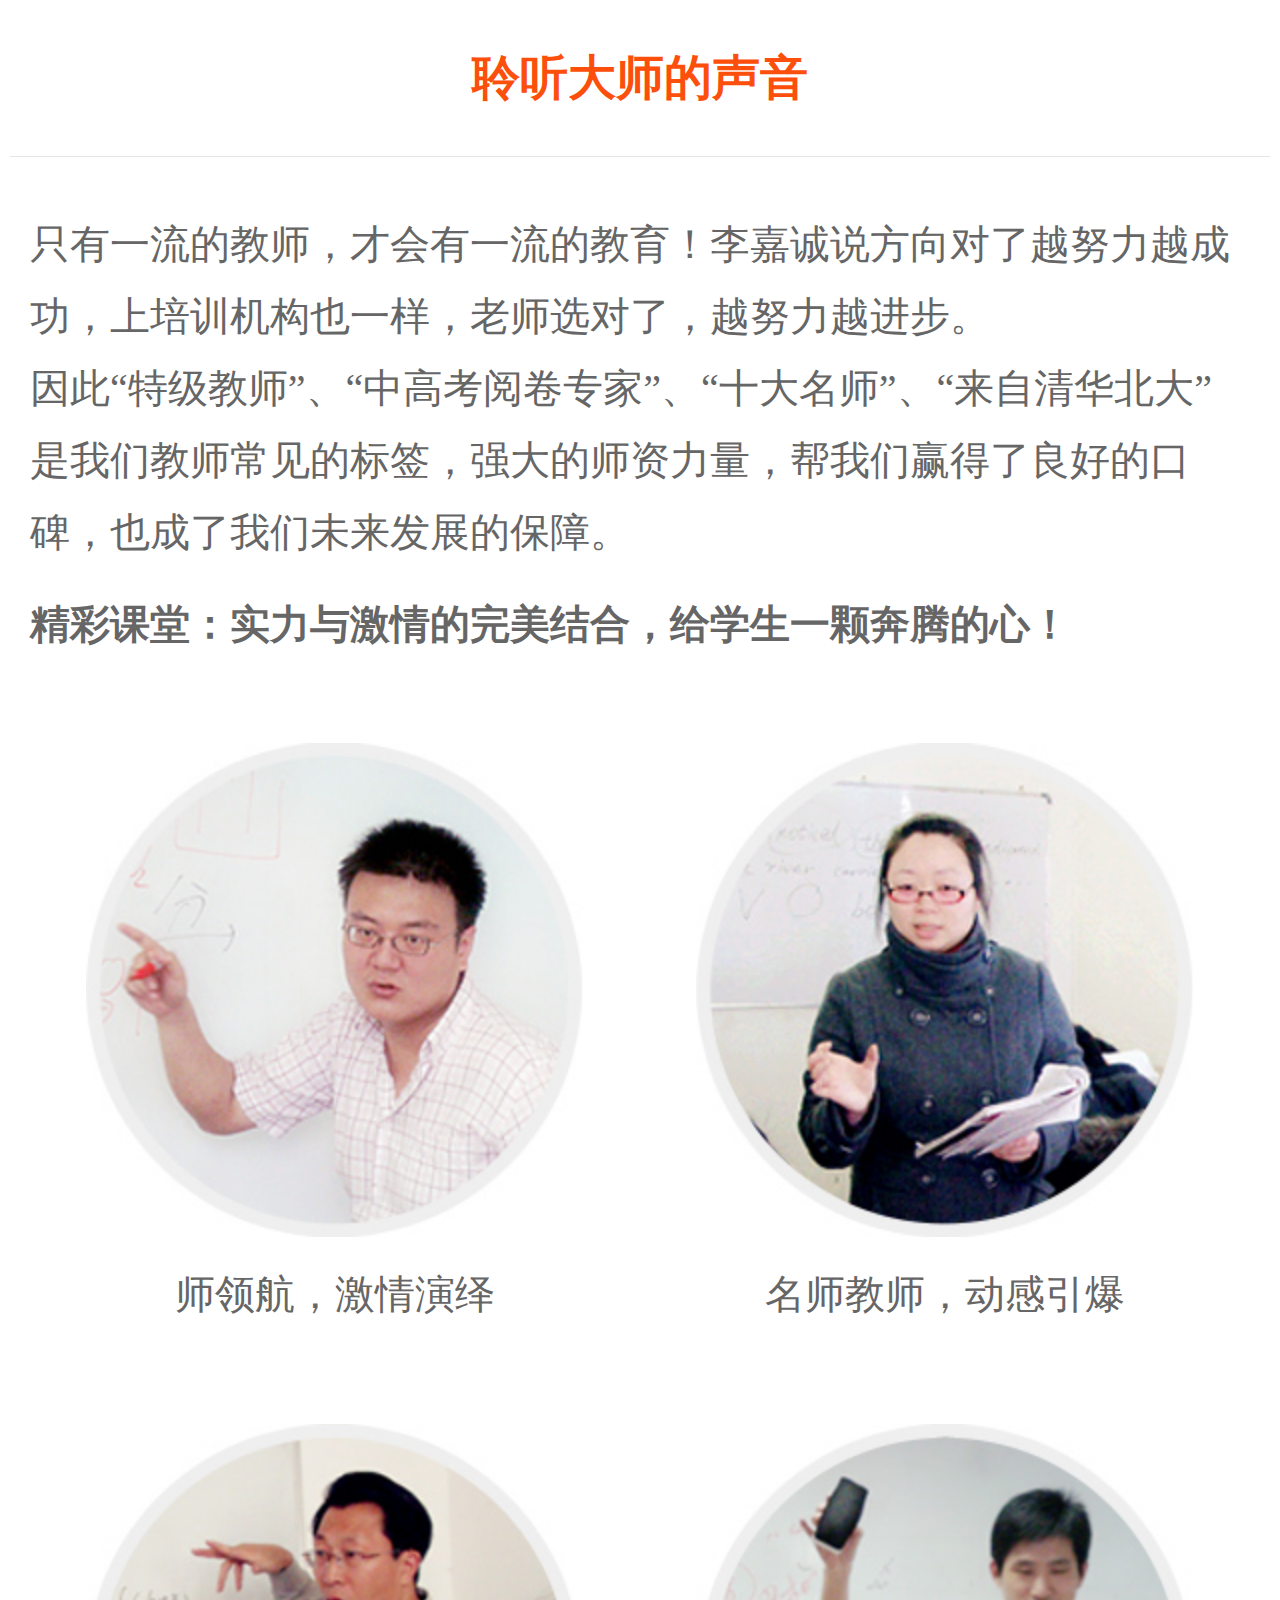
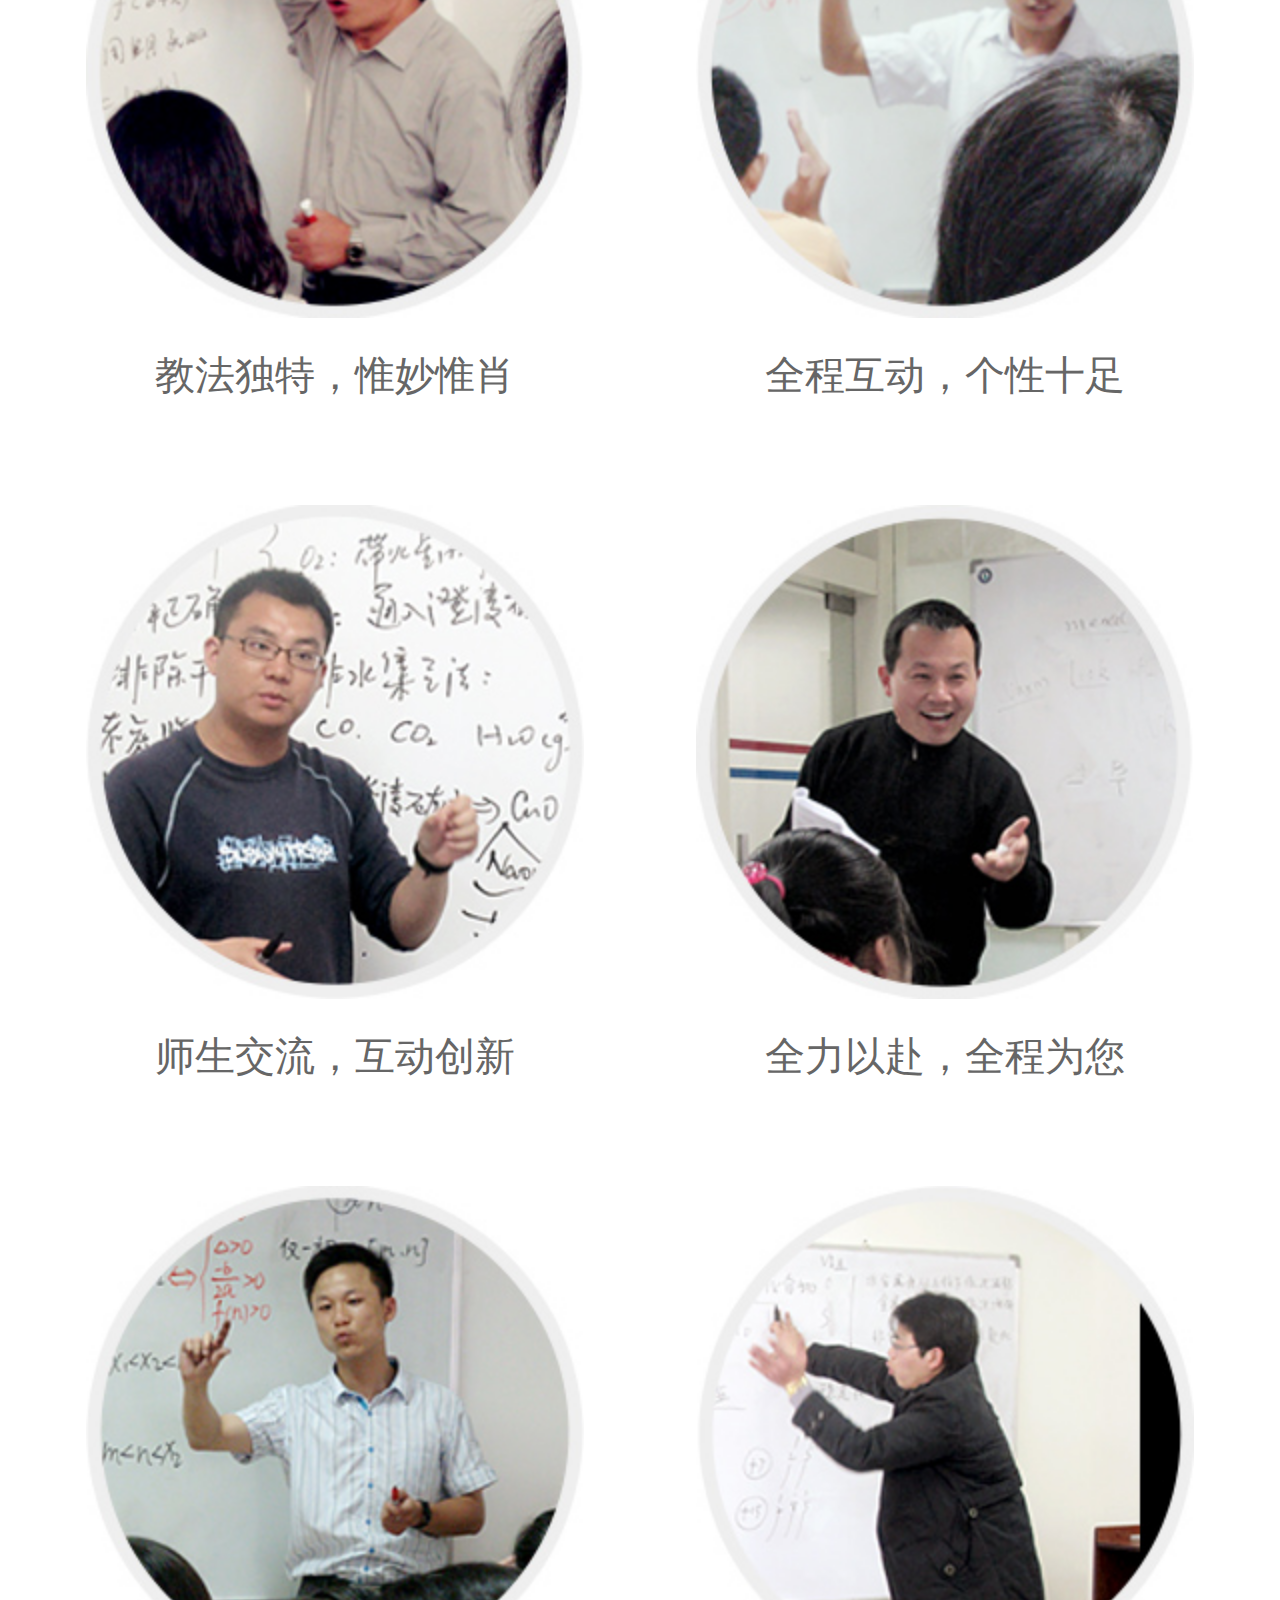
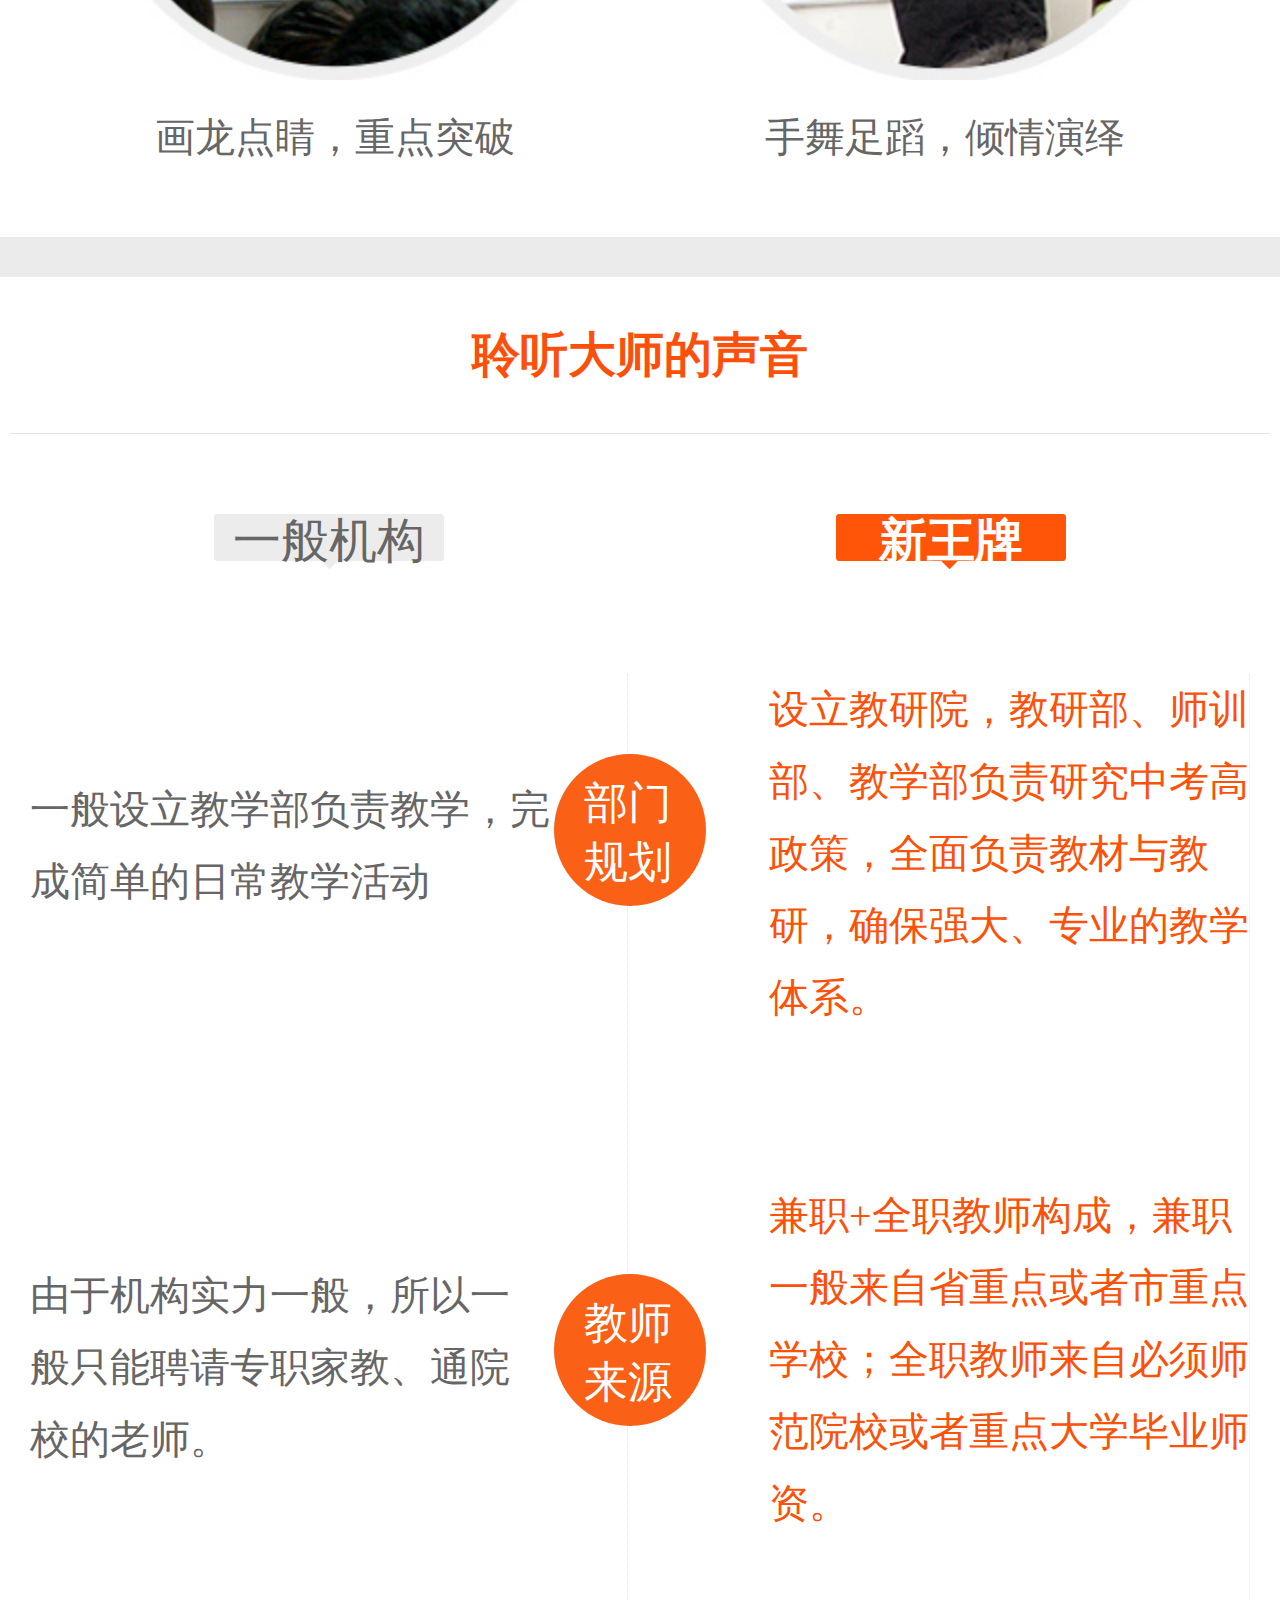
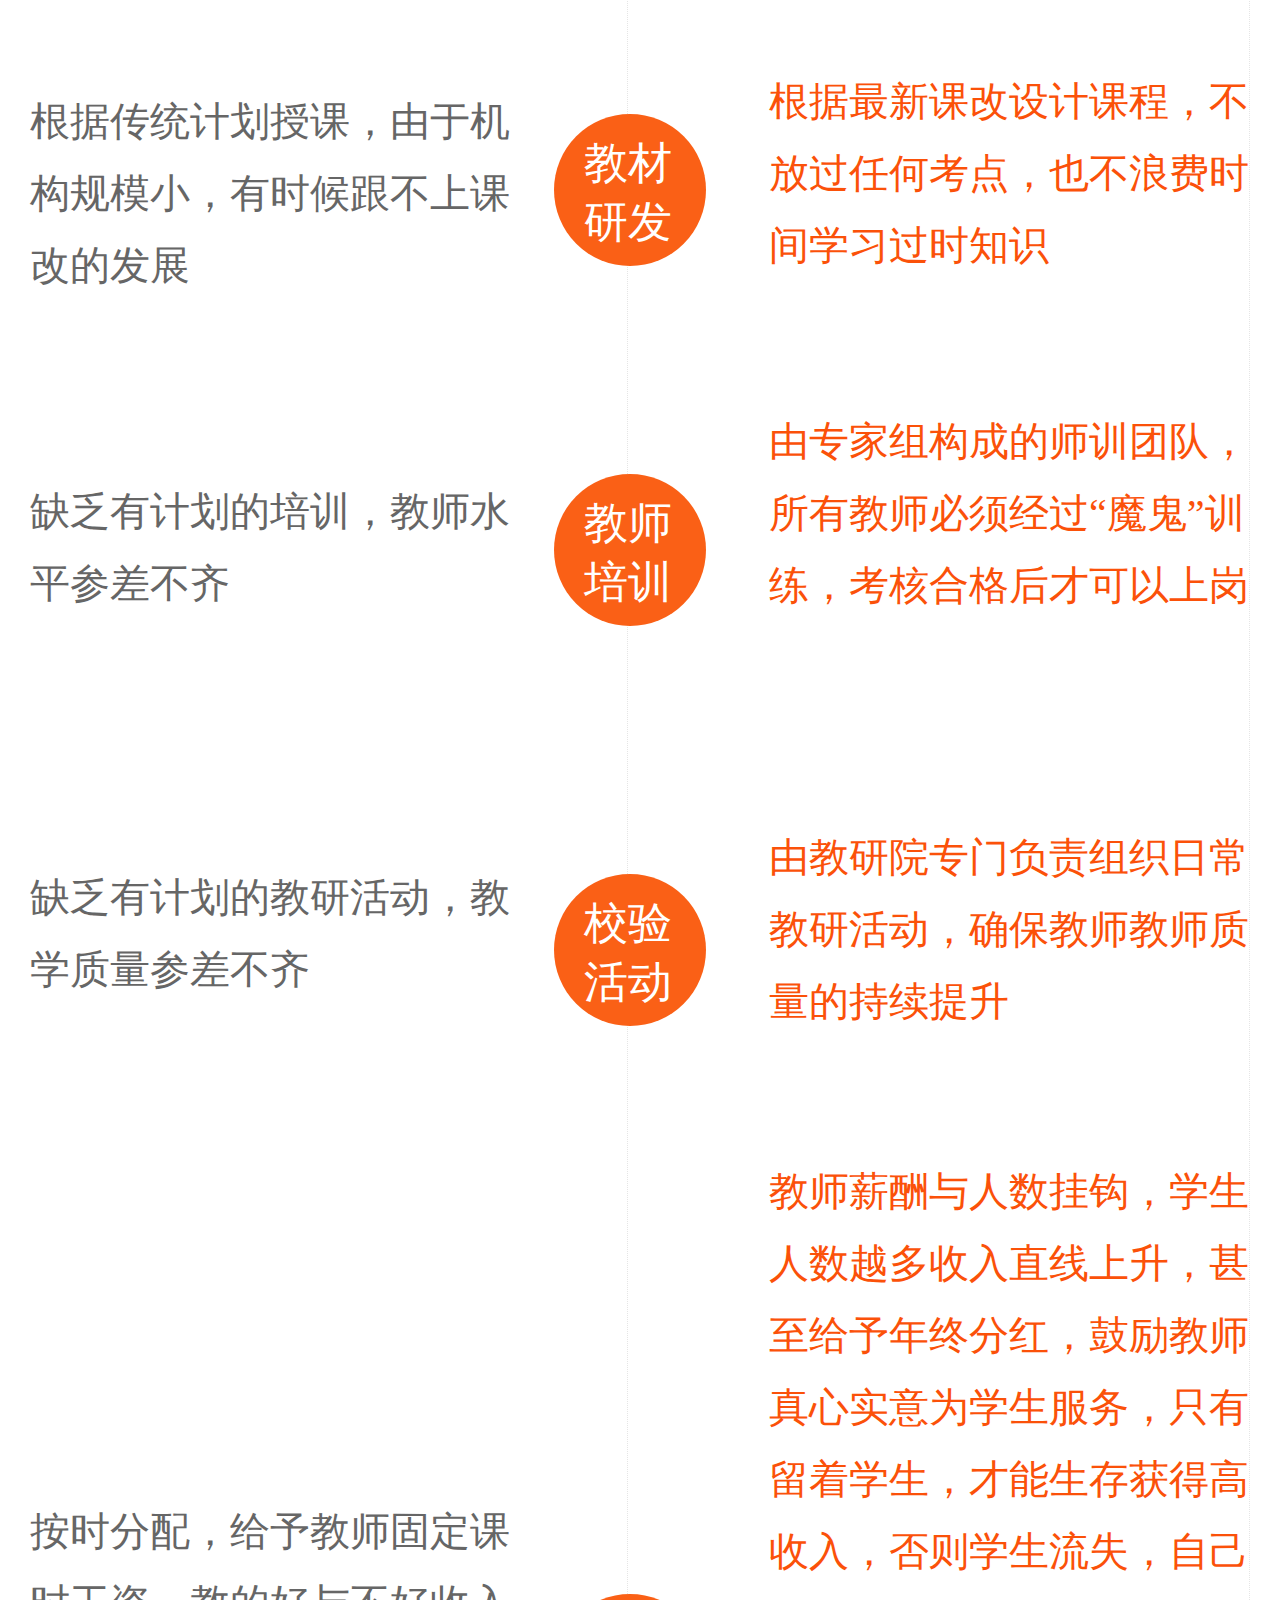
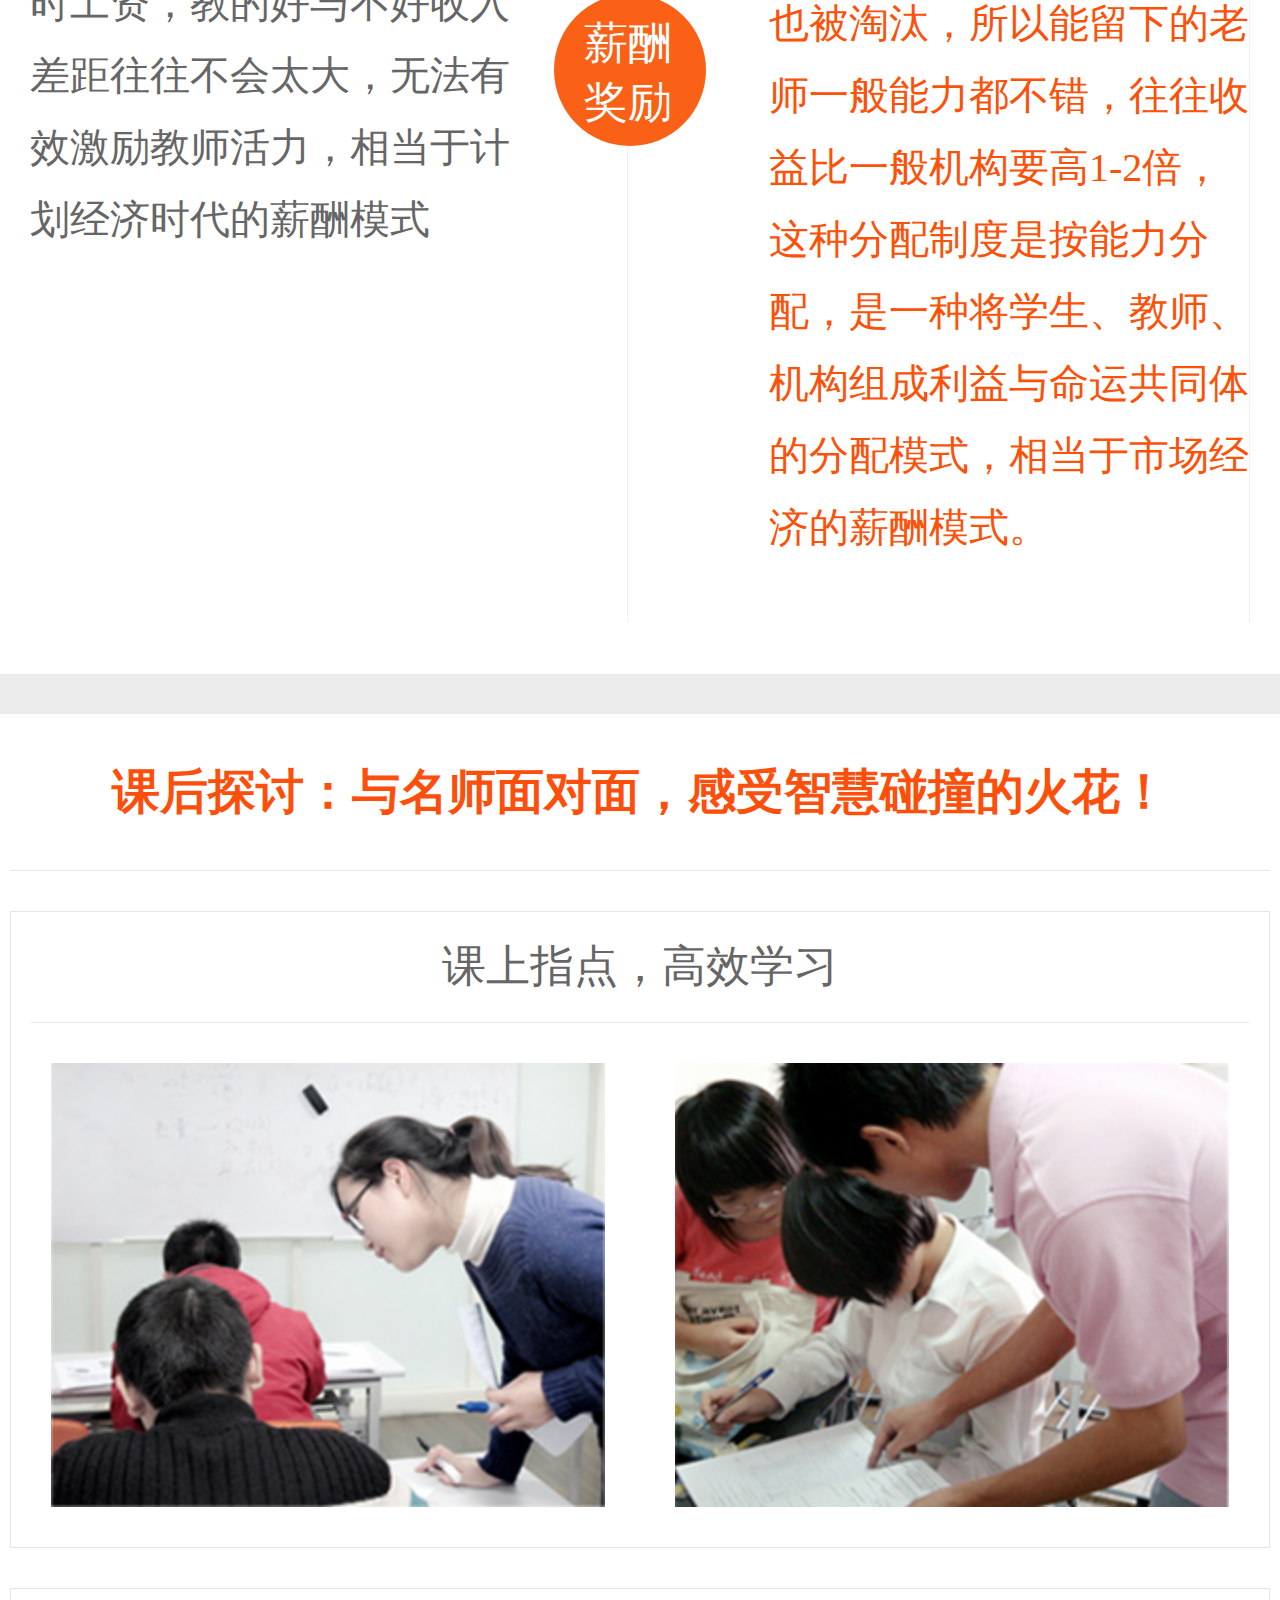
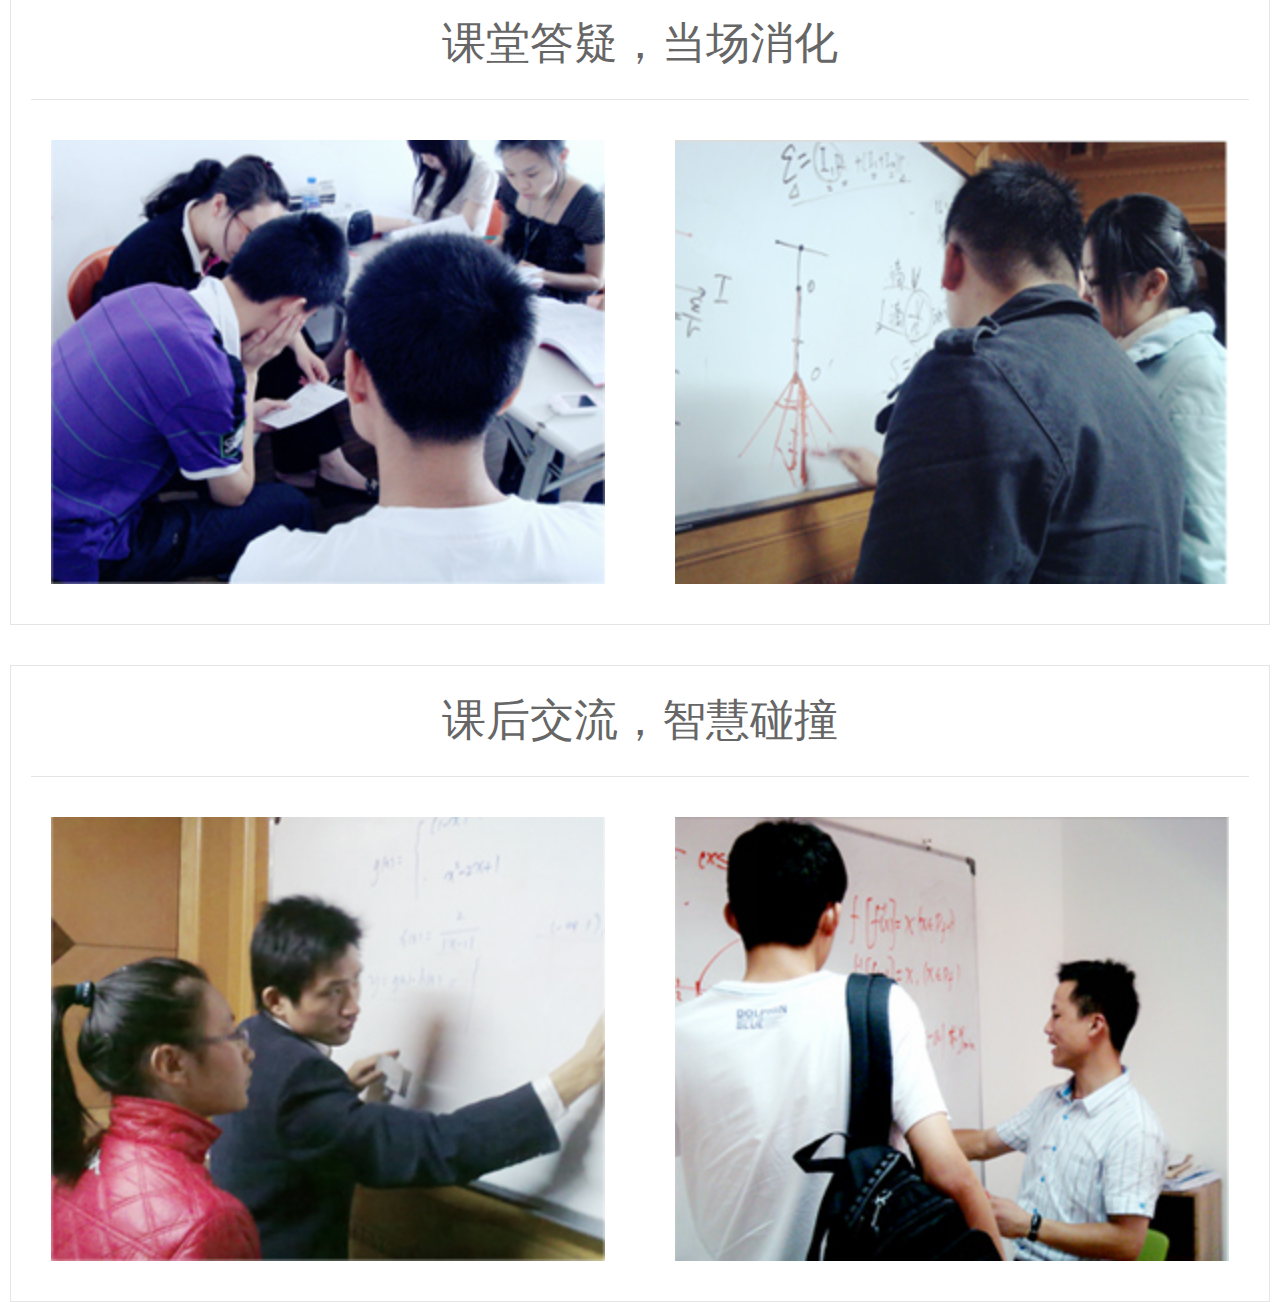
<file: bishizi_rem.html>
<!DOCTYPE html>
<html>
<head>
	<meta charset="utf-8">
	<title>比师资</title>
	<script type="text/javascript" src="js/rem.js"></script>
	<link rel="stylesheet" type="text/css" href="css/content.css">
	<link rel="stylesheet" type="text/css" href="css/tang.css">
</head>
<body style="background:#ebebeb">
<!--sz start-->
<div class="sz">
	<div class="sz_first"><!--first start-->
		<div class="sz_title">
			聆听大师的声音
		</div>
	<div class="sz_content">
		<p class="sz_vicoe">只有一流的教师，才会有一流的教育！李嘉诚说方向对了越努力越成功，上培训机构也一样，老师选对了，越努力越进步。</p>
		<p class="sz_vicoe">因此“特级教师”、“中高考阅卷专家”、“十大名师”、“来自清华北大”是我们教师常见的标签，强大的师资力量，帮我们赢得了良好的口碑，也成了我们未来发展的保障。</p>
		<p class="sz_vicoe sz_vicoe2">精彩课堂：实力与激情的完美结合，给学生一颗奔腾的心！</p>
		<div class="sz_imglist">
			<ul class="clearfix">
				<li>
					<span class="sz_picture"><img src="images/tes_03.jpg"></span>
					<span class="sz_name">师领航，激情演绎</span>
				</li>
				<li>
					<span class="sz_picture"><img src="images/tes_05.jpg"></span>
					<span class="sz_name">名师教师，动感引爆</span>
				</li>
				<li>
					<span class="sz_picture"><img src="images/tes_10.jpg"></span>
					<span class="sz_name">教法独特，惟妙惟肖</span>
				</li>
				<li>
					<span class="sz_picture"><img src="images/tes_12.jpg"></span>
					<span class="sz_name">全程互动，个性十足</span>
				</li>
				<li>
					<span class="sz_picture"><img src="images/tes_19.jpg"></span>
					<span class="sz_name">师生交流，互动创新</span>
				</li>
				<li>
					<span class="sz_picture"><img src="images/tes_17.jpg"></span>
					<span class="sz_name">全力以赴，全程为您</span>
				</li>
				<li>
					<span class="sz_picture"><img src="images/tes_26.jpg"></span>
					<span class="sz_name">画龙点睛，重点突破</span>
				</li>
				<li>
					<span class="sz_picture"><img src="images/tes_23.jpg"></span>
					<span class="sz_name">手舞足蹈，倾情演绎</span>
				</li>
			</ul>
		</div>
	</div>
	</div><!--first end-->
	<div class="sz_first"><!--tow start-->
		<div class="sz_title mgt">
			聆听大师的声音
		</div>
		<div class="sz_content pos_re clearfix">
			<i class="sz_pkimg01"><span>部门规划</span></i>
			<i class="sz_pkimg02"><span>教师来源</span></i>
			<i class="sz_pkimg03"><span>教材研发</span></i>
			<i class="sz_pkimg04"><span>教师培训</span></i>
			<i class="sz_pkimg05"><span>校验活动</span></i>
			<i class="sz_pkimg06"><span>薪酬奖励</span></i>
			<div class="sz_pkL fl">
				<h1 class="sz_pktitle">一般机构</h1>
				<ul class="sz_pt">
					<li class="sz_pt01">
						<p>一般设立教学部负责教学，完成简单的日常教学活动</p>
					</li>
					<li class="sz_pt02">
						<p>由于机构实力一般，所以一般只能聘请专职家教、通院校的老师。</p>
					</li>
					<li class="sz_pt03">
						<p>根据传统计划授课，由于机构规模小，有时候跟不上课改的发展</p>
					</li>
					<li class="sz_pt04">
						<p>缺乏有计划的培训，教师水平参差不齐</p>
					</li>
					<li class="sz_pt05">
						<p>缺乏有计划的教研活动，教学质量参差不齐</p>
					</li>
					<li class="sz_pt06">
						<p>按时分配，给予教师固定课时工资，教的好与不好收入差距往往不会太大，无法有效激励教师活力，相当于计划经济时代的薪酬模式</p>
					</li>
				</ul>
			</div>
			<div class="sz_pkR fr">
				<h1 class="sz_pktitle">新王牌</h1>
				<ul class="sz_pt clearfix">
					<li class="sz_pt07 sz_pt01">
						设立教研院，教研部、师训部、教学部负责研究中考高政策，全面负责教材与教研，确保强大、专业的教学体系。
					</li>
					<li class="sz_pt07 sz_pt02">
						兼职+全职教师构成，兼职一般来自省重点或者市重点学校；全职教师来自必须师范院校或者重点大学毕业师资。
					</li>
					<li class="sz_pt07 sz_pt03">
						根据最新课改设计课程，不放过任何考点，也不浪费时间学习过时知识
					</li>
					<li class="sz_pt07 sz_pt04">
						由专家组构成的师训团队，所有教师必须经过“魔鬼”训练，考核合格后才可以上岗
					</li>
					<li class="sz_pt07 sz_pt05">
						由教研院专门负责组织日常教研活动，确保教师教师质量的持续提升
					</li>
					<li class="sz_pt07 sz_pt06">
						教师薪酬与人数挂钩，学生人数越多收入直线上升，甚至给予年终分红，鼓励教师真心实意为学生服务，只有留着学生，才能生存获得高收入，否则学生流失，自己也被淘汰，所以能留下的老师一般能力都不错，往往收益比一般机构要高1-2倍，这种分配制度是按能力分配，是一种将学生、教师、机构组成利益与命运共同体的分配模式，相当于市场经济的薪酬模式。
					</li>
				</ul>
			</div>

		</div>
	</div><!--tow end-->
	<div class="sz_first"><!--three start-->
		<div class="sz_title mgt">
			课后探讨：与名师面对面，感受智慧碰撞的火花！
		</div>
		<div class="sz_content sz_border mgt">
			<h2>课上指点，高效学习</h2>
			<div class="sz_border-img clearfix">
				<img src="images/center_11.jpg" class="fl" />
				<img src="images/center_13.jpg" class="fr" />
			</div>
		</div>
		<div class="sz_content sz_border mgt">
			<h2>课堂答疑，当场消化</h2>
			<div class="sz_border-img clearfix">
				<img src="images/center_20.jpg" class="fl" />
				<img src="images/center_18.jpg" class="fr" />
			</div>
		</div>
		<div class="sz_content sz_border mgt">
			<h2>课后交流，智慧碰撞</h2>
			<div class="sz_border-img clearfix">
				<img src="images/center_23.jpg" class="fl" />
				<img src="images/center_24.jpg" class="fr" />
			</div>
		</div>
	</div>
</div>
<!--sz end-->
</body>
</html>
</file>
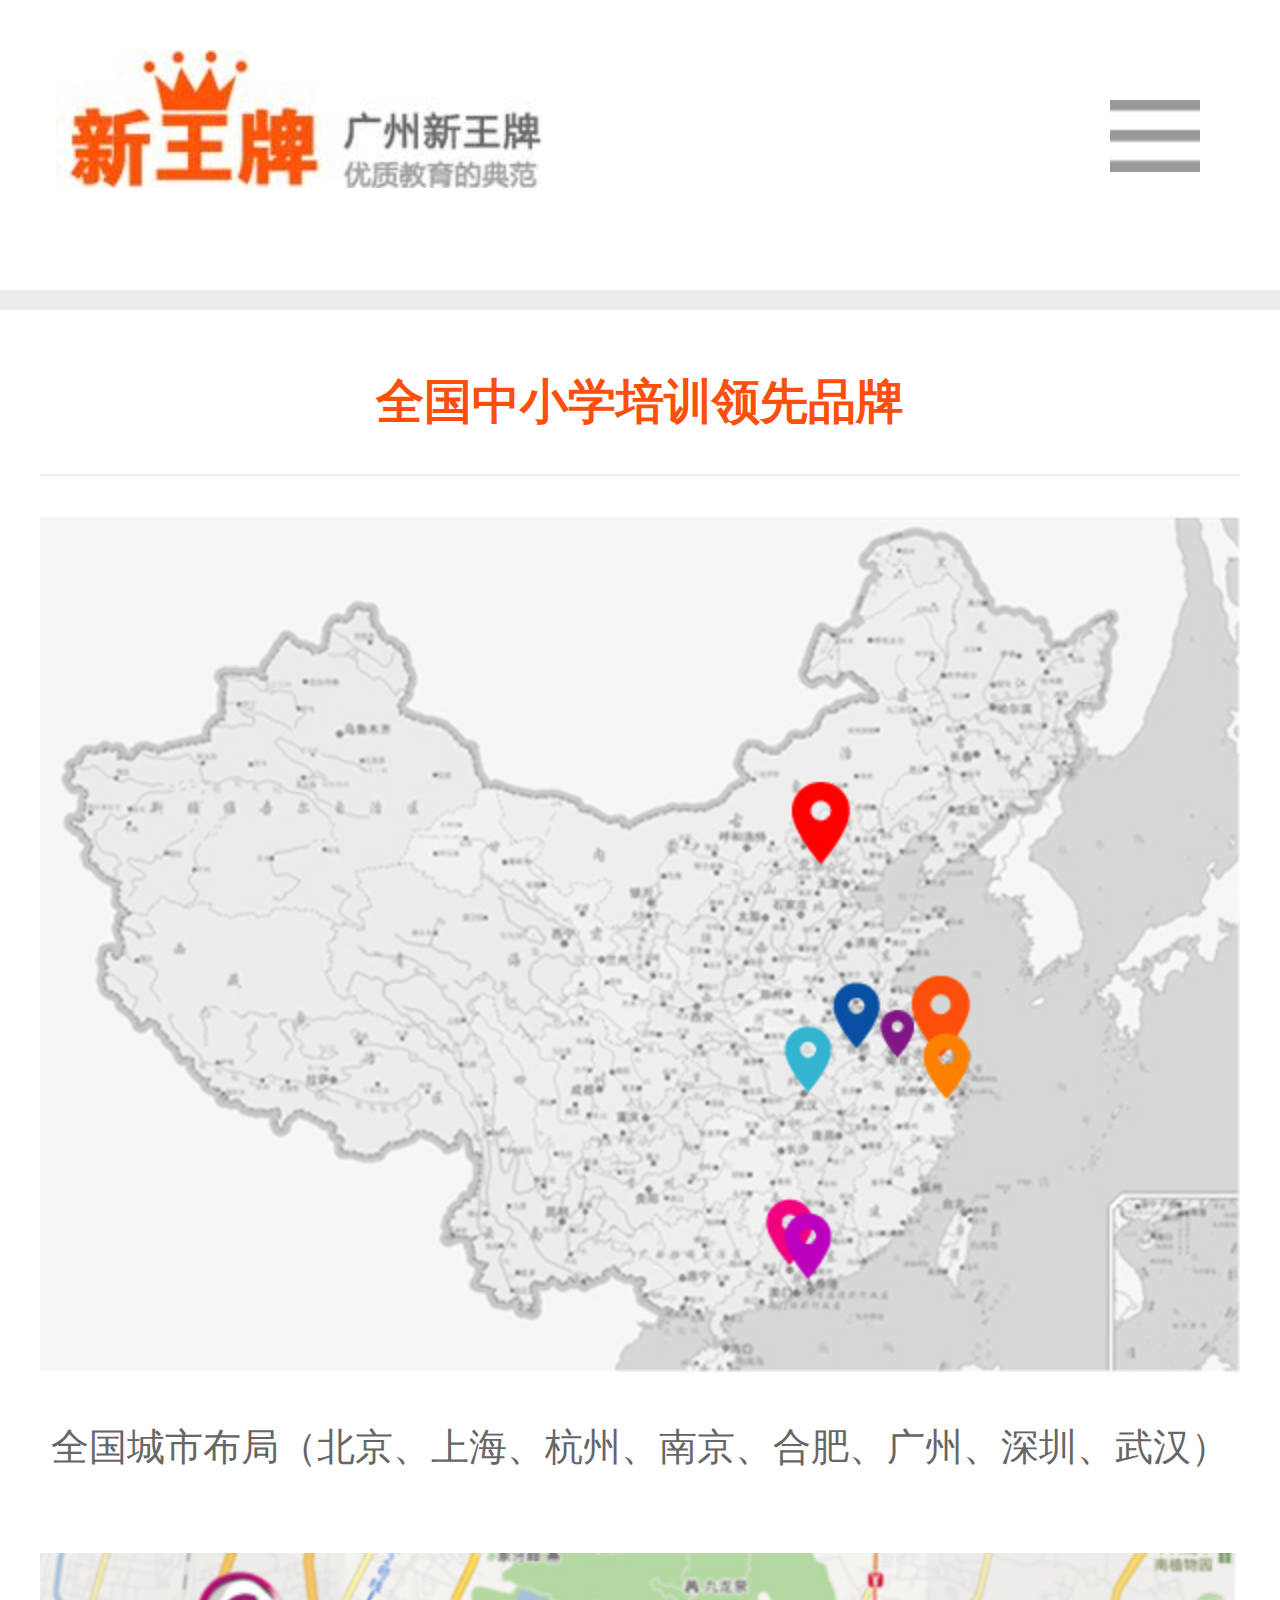
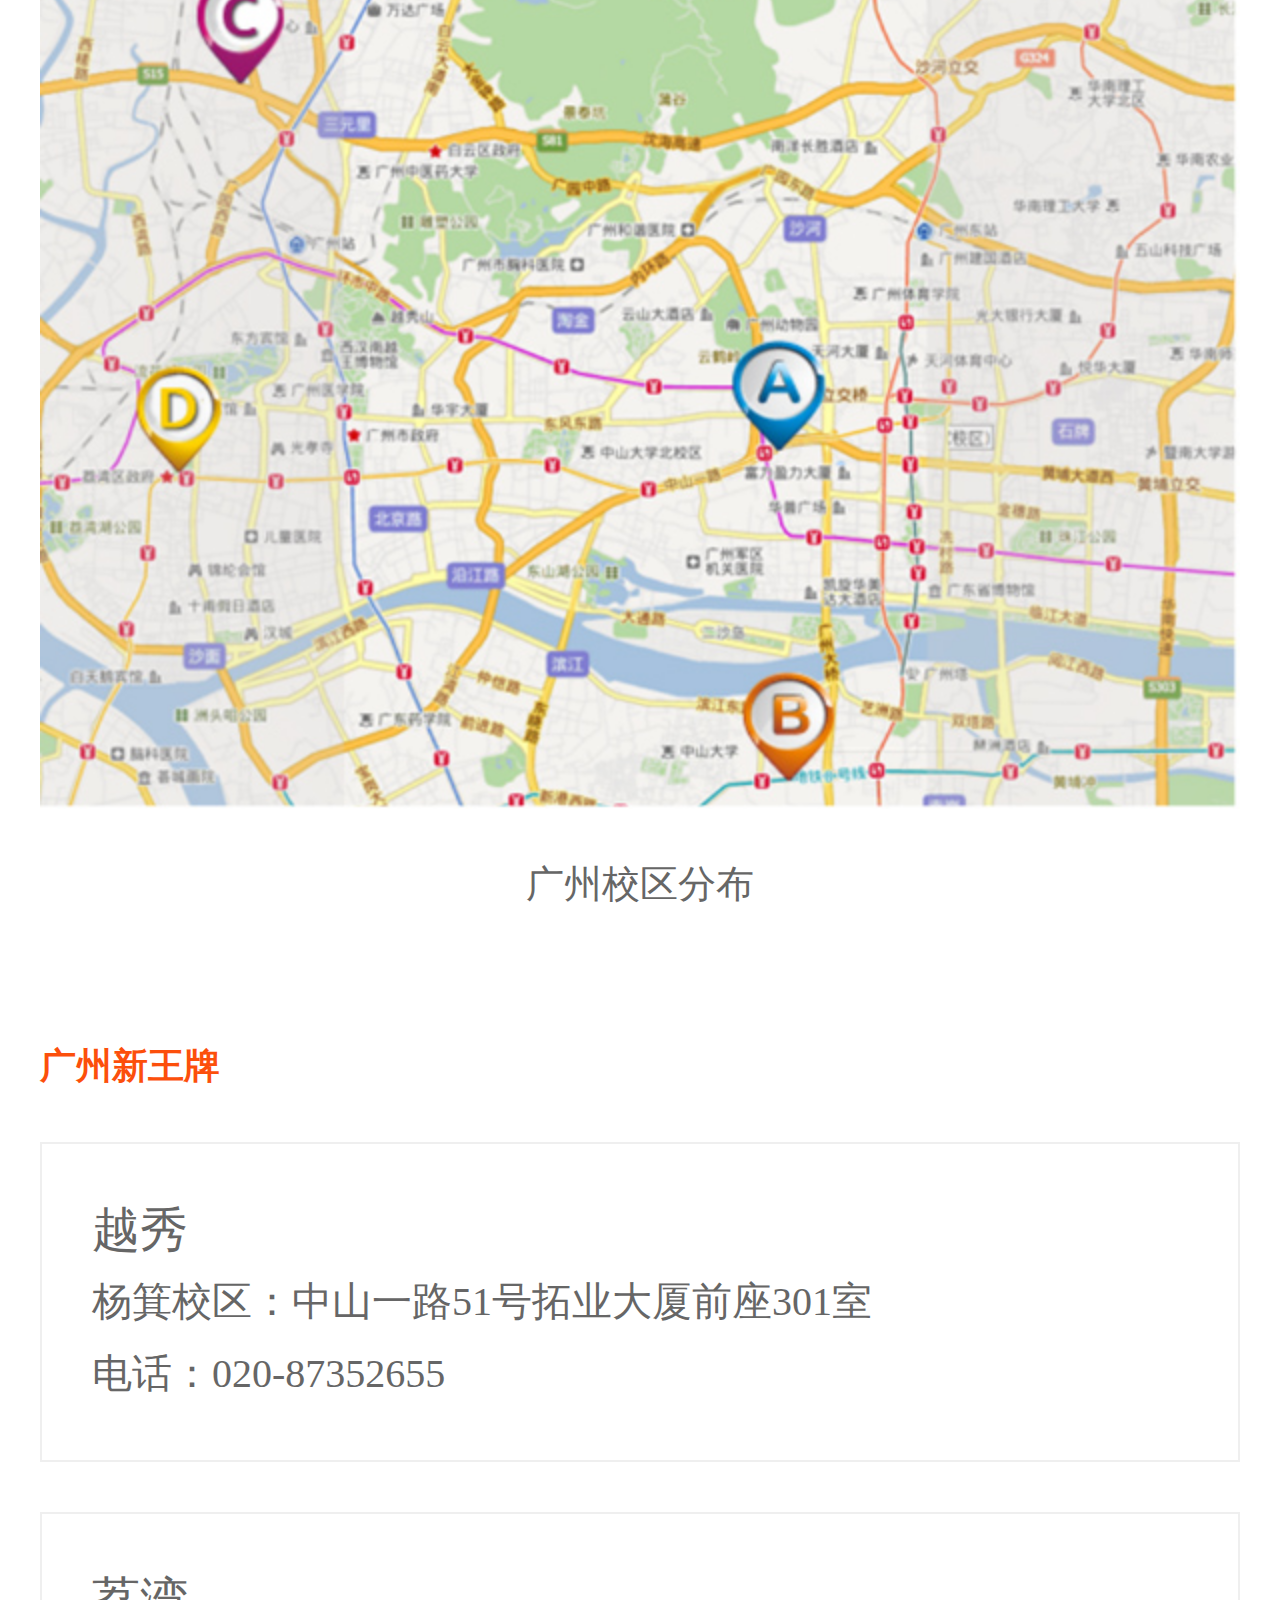
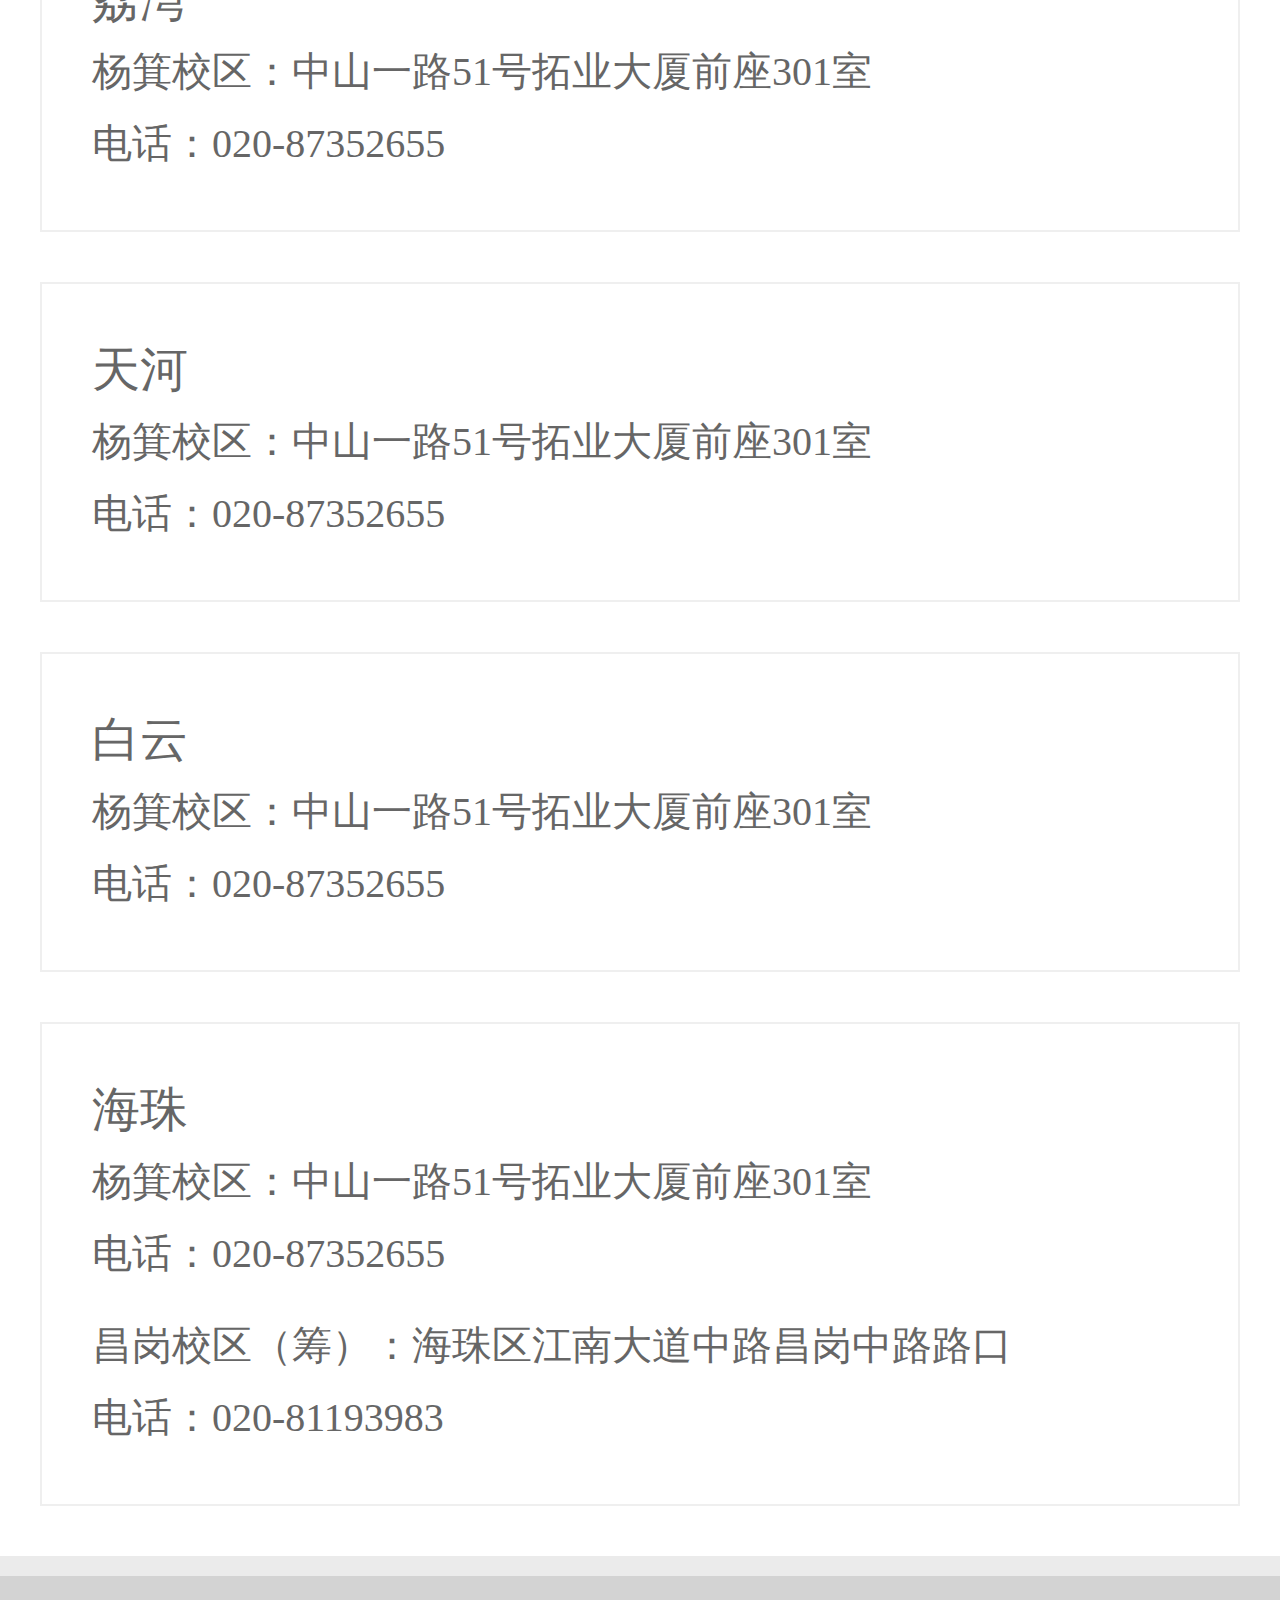
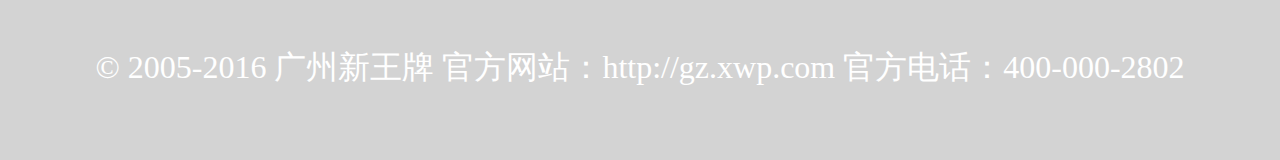
<file: contact-us_rem.html>
<!DOCTYPE html>
<html>
	<head>
		<meta charset="UTF-8">
		<meta http-equiv="X-UA-Compatible" content="IE=edge">
    	<meta name="viewport" content="width=device-width, initial-scale=1, maximum-scale=1, user-scalable=no">
      	<title>查校区</title>
		<link rel="stylesheet" type="text/css" href="css/content.css" />
		<link rel="stylesheet" type="text/css" href="css/jquery.mmenu.css"/>
		<link rel="stylesheet" type="text/css" href="css/LZW.css"/>
		<script type="text/javascript" src="js/rem.js"></script>
	</head>
	<body>
		<nav id="menu">
			<ul>
				<li><a href="/" + "wechat" +"/MBrand/index">首页</a></li>
				<li><a href="/wechat/MBrand/ouzhou">了解我</a></li>
				<li><a href="/wechat/MBrand/lyy">小班化</a></li>
                <li><a href="/wechat/MBrand/guonei">比师资</a></li>
				<li><a href="/wechat/MBrand/taiwan">看效果</a></li>
				<li><a href="/wechat/MBrand/meiguo">选课程</a></li>
				<li><a href="/wechat/MBrand/tg">查校区</a></li>
				<li><a href="/wechat/MBrand/anli">有疑问</a></li>
			</ul>
		</nav>
		<div class="nav">
			<div class="wrap clearfix">
				<h1 class="logo fl"></h1>
				<a href="#menu" class="fr"></a>
			</div>
		</div>
		<!-- 
			nav
		 -->
		<div class="LZW wrap">
		 	<h2>全国中小学培训领先品牌</h2>
		 	<div class="di-tu">
		 		<img src="images/campus_1.jpg">
		 		<p>全国城市布局（北京、上海、杭州、南京、合肥、广州、深圳、武汉）</p>
		 		<img src="images/campus_2.jpg">
		 		<p>广州校区分布</p>
		 	</div>
		 	<div class="list">
		 		<h2>广州新王牌</h2>
		 		<dl>
		 			<dt>越秀</dt>
		 			<dd>杨箕校区：中山一路51号拓业大厦前座301室 </dd>
		 			<dd>电话：020-87352655</dd>
		 		</dl>
		 		<dl>
		 			<dt>荔湾</dt>
		 			<dd>杨箕校区：中山一路51号拓业大厦前座301室 </dd>
		 			<dd>电话：020-87352655</dd>
		 		</dl>
		 		<dl>
		 			<dt>天河</dt>
		 			<dd>杨箕校区：中山一路51号拓业大厦前座301室 </dd>
		 			<dd>电话：020-87352655</dd>
		 		</dl>
		 		<dl>
		 			<dt>白云</dt>
		 			<dd>杨箕校区：中山一路51号拓业大厦前座301室 </dd>
		 			<dd>电话：020-87352655</dd>
		 		</dl>
		 		<dl>
		 			<dt>海珠</dt>
		 			<dd>杨箕校区：中山一路51号拓业大厦前座301室 </dd>
		 			<dd>电话：020-87352655</dd>
		 			<dd class="m-t">昌岗校区（筹）：海珠区江南大道中路昌岗中路路口</dd>
		 			<dd>电话：020-81193983</dd>
		 		</dl>
		 	</div>
		</div>

		<div class="foot">
		 	© 2005-2016 广州新王牌 官方网站：http://gz.xwp.com 官方电话：400-000-2802  
		</div>
		<script type="text/javascript" src="js/jquery-1.12.3.min.js"></script>
		<script type="text/javascript" src="js/jquery.mmenu.min.js"></script>
		<script type="text/javascript">
			$(function() {
				$('nav#menu').mmenu({
			       	slidingSubmenus: false
			    });
			});
		</script>
	</body>
</html>
</file>
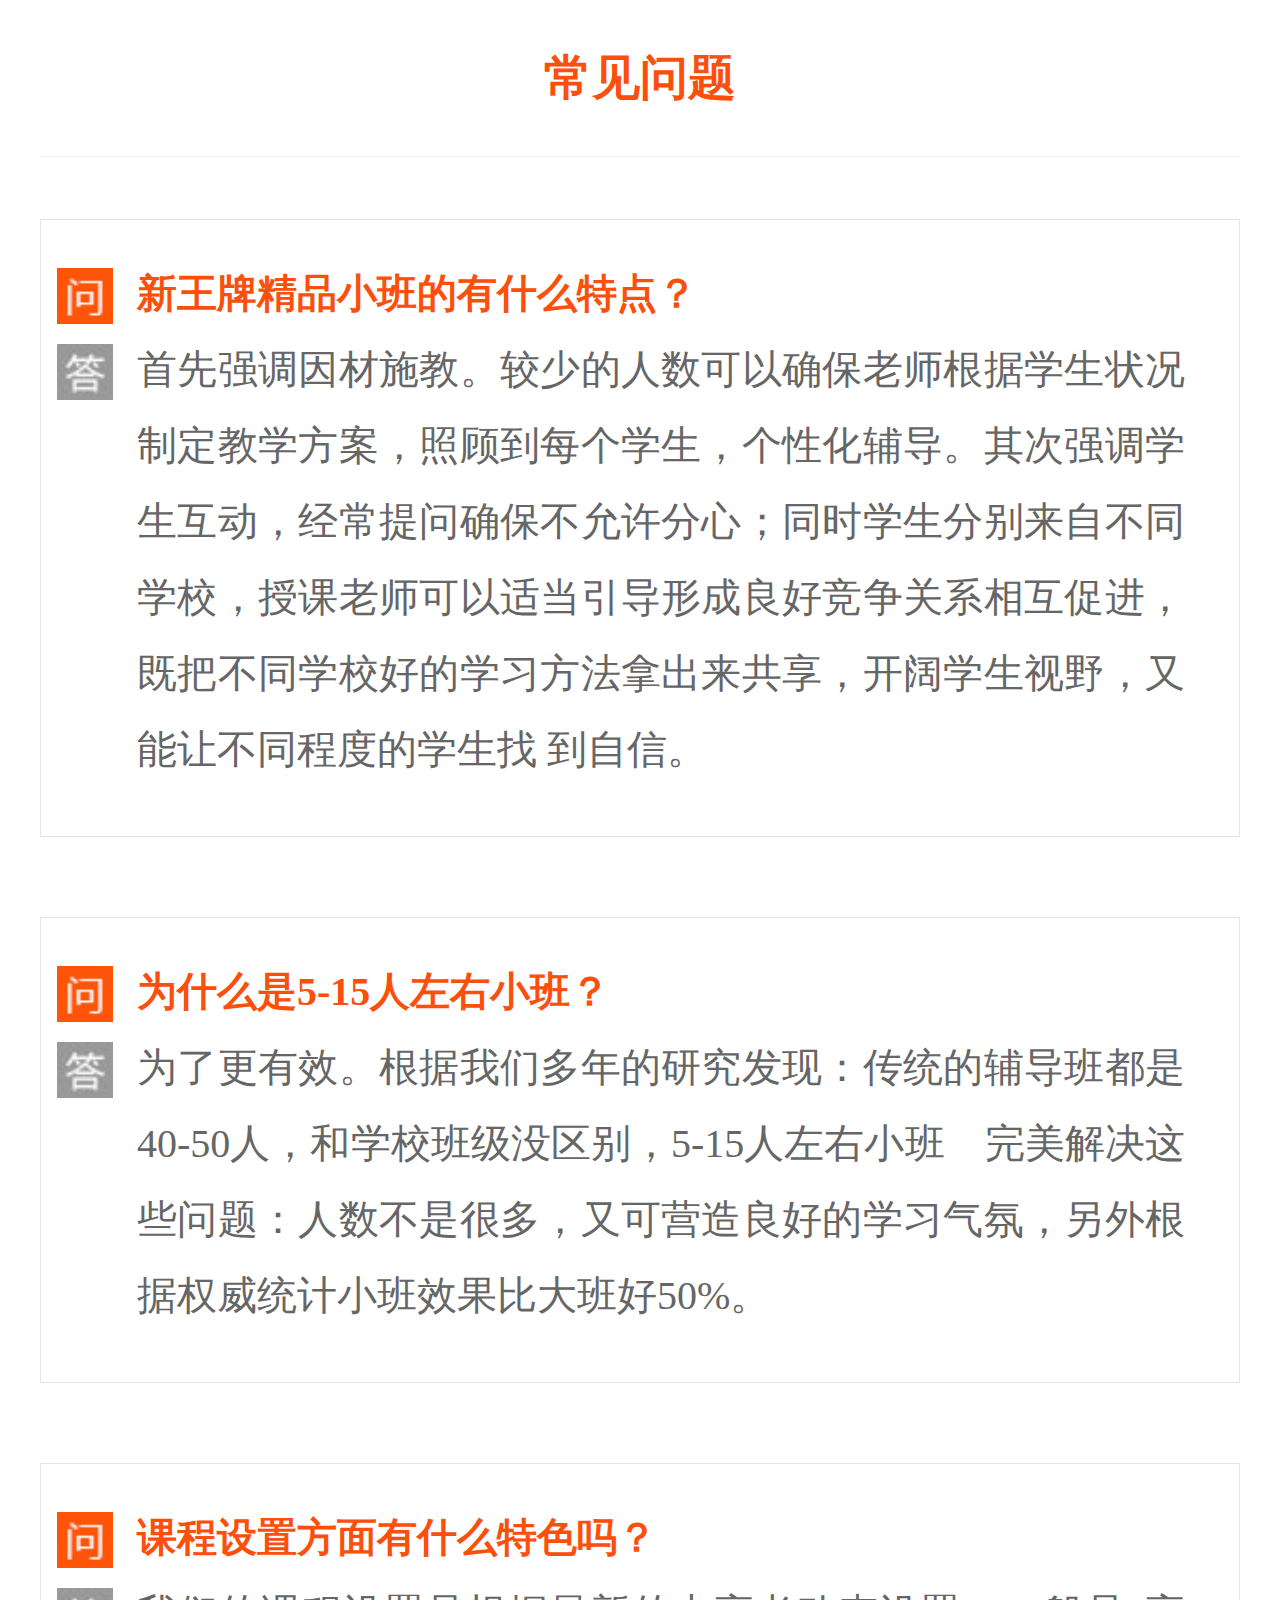
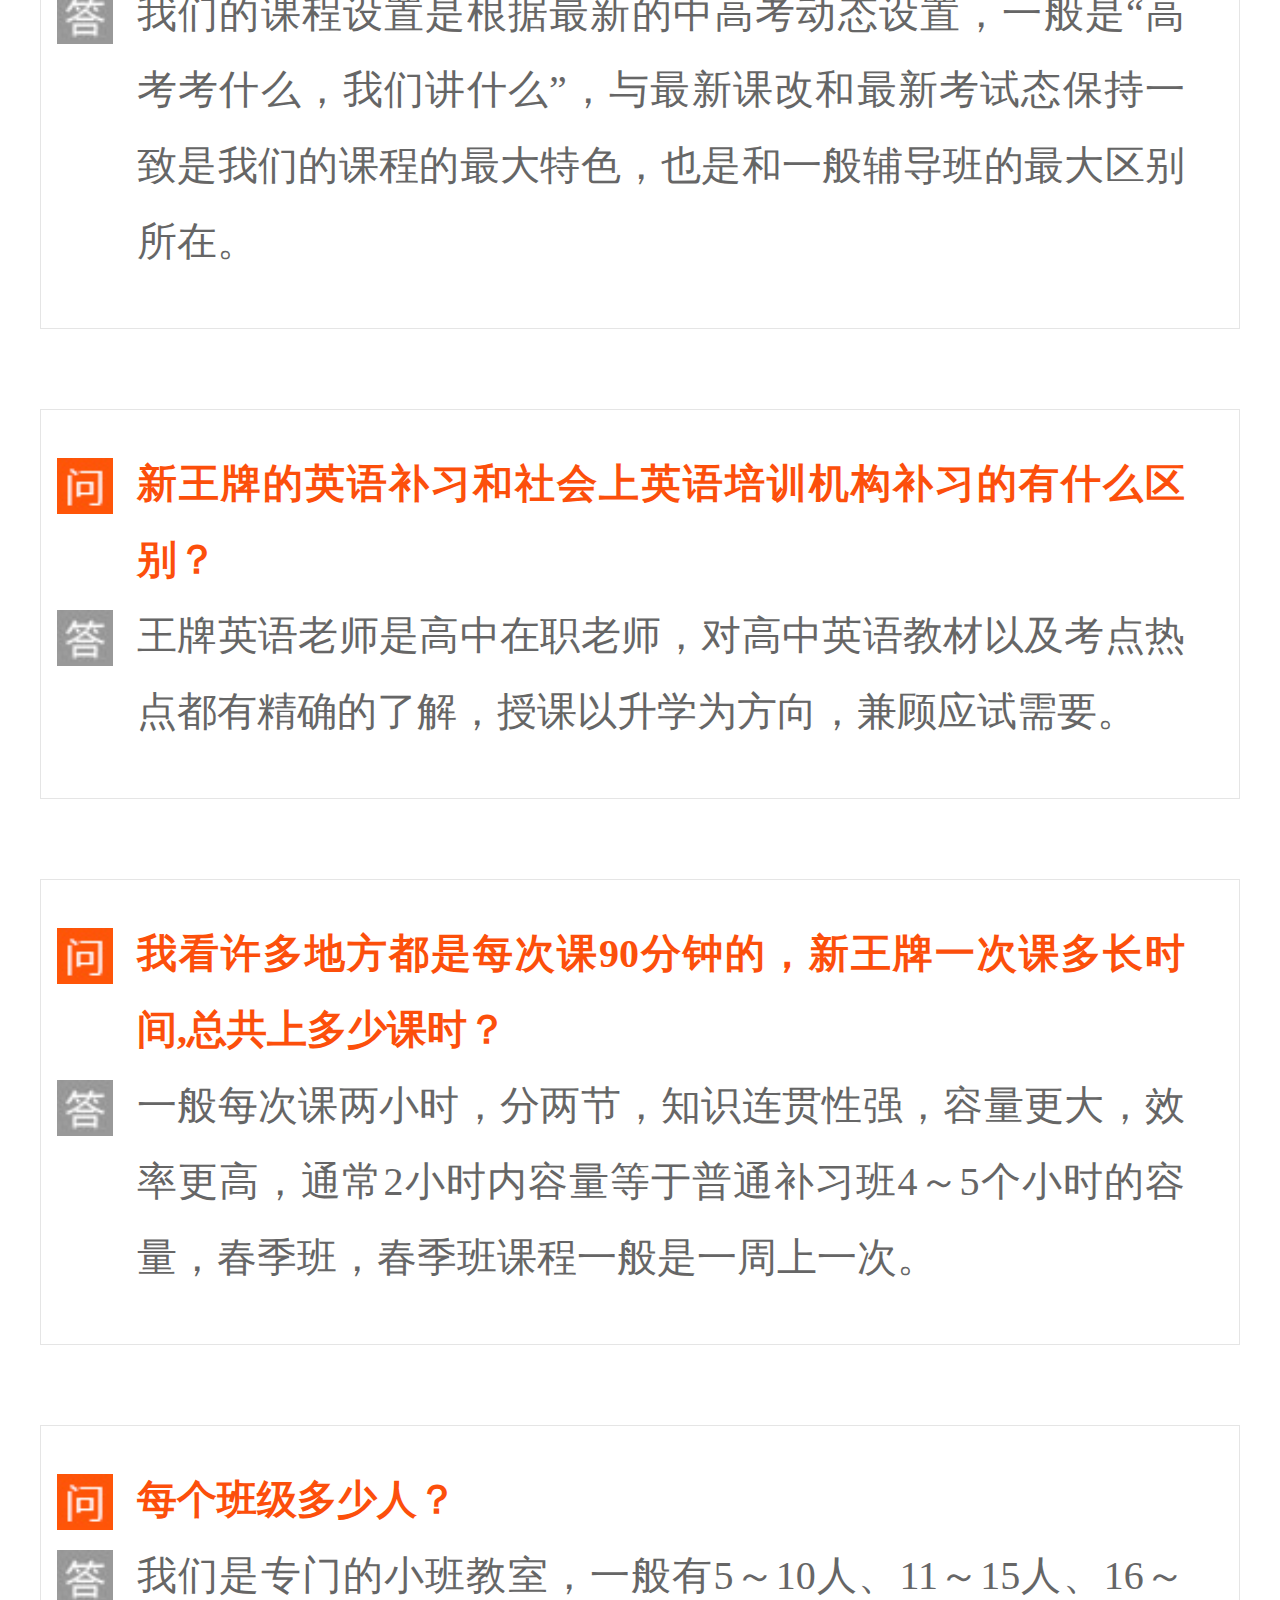
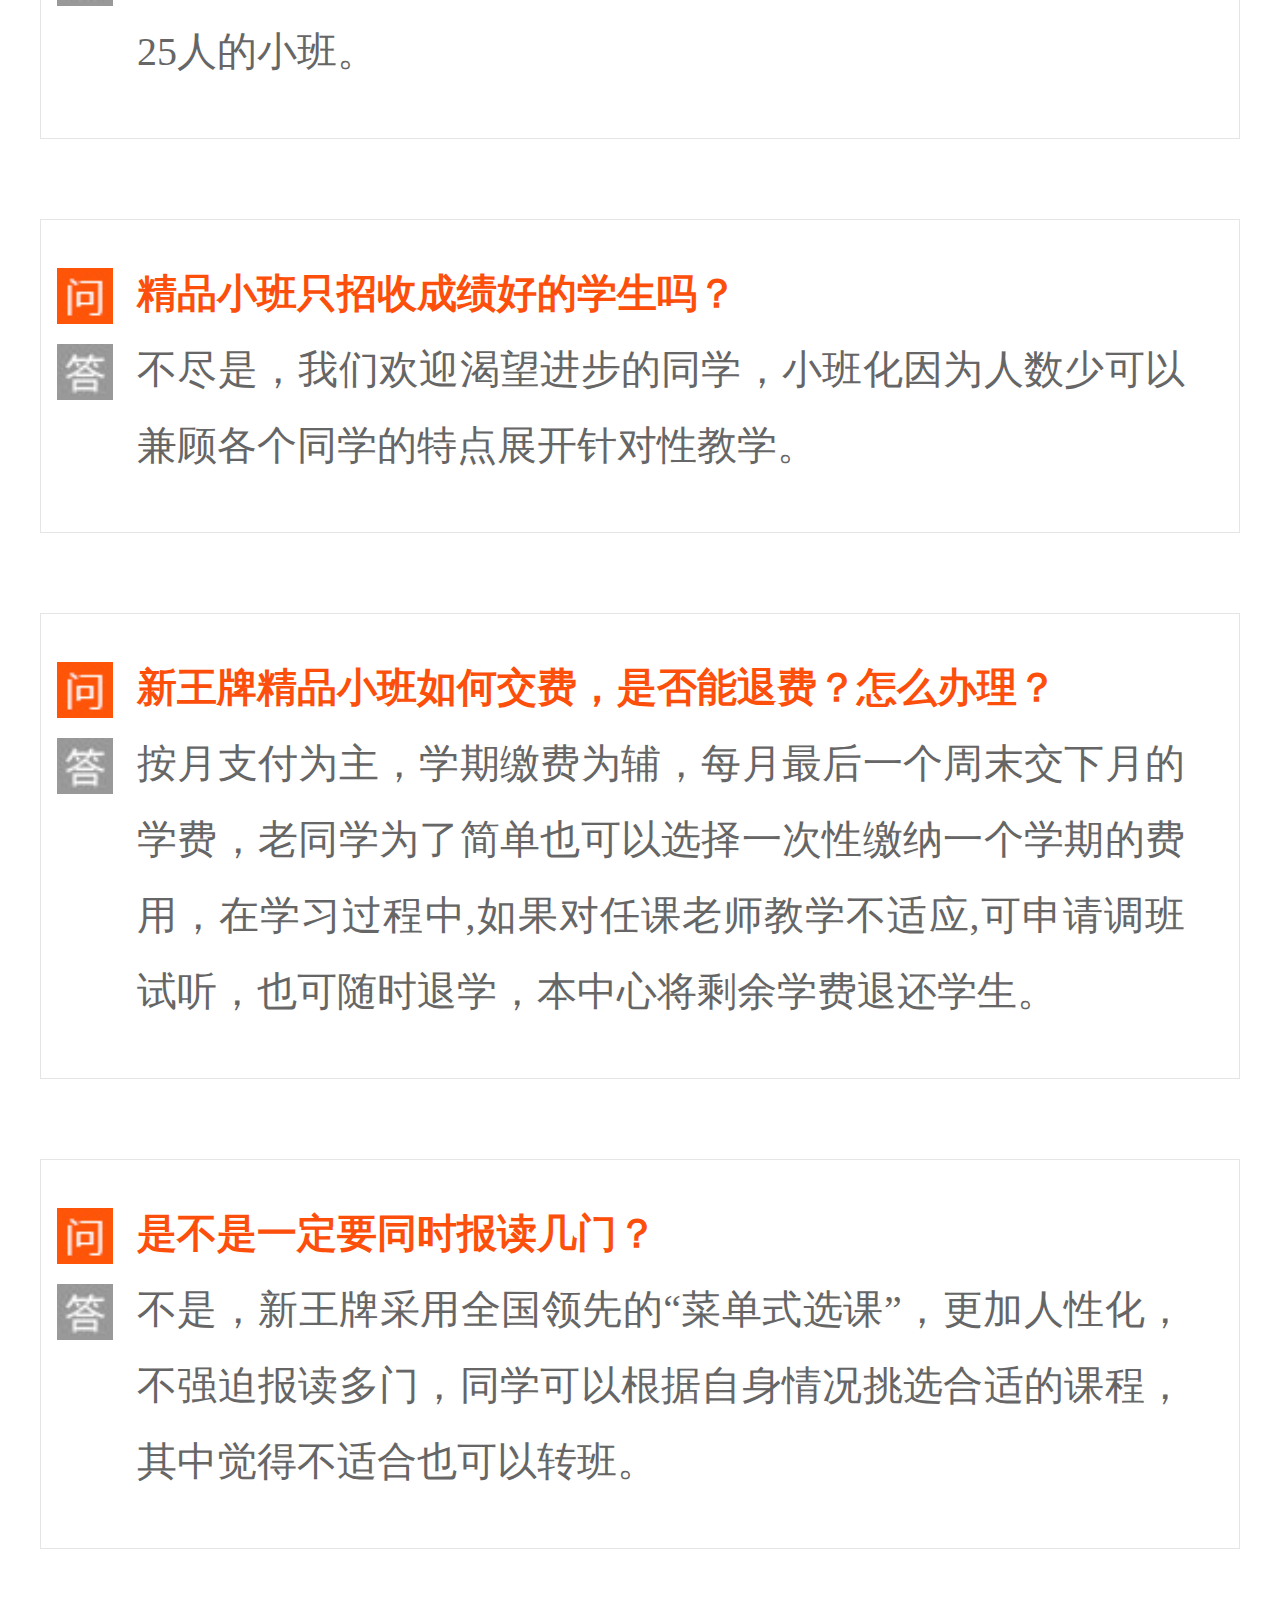
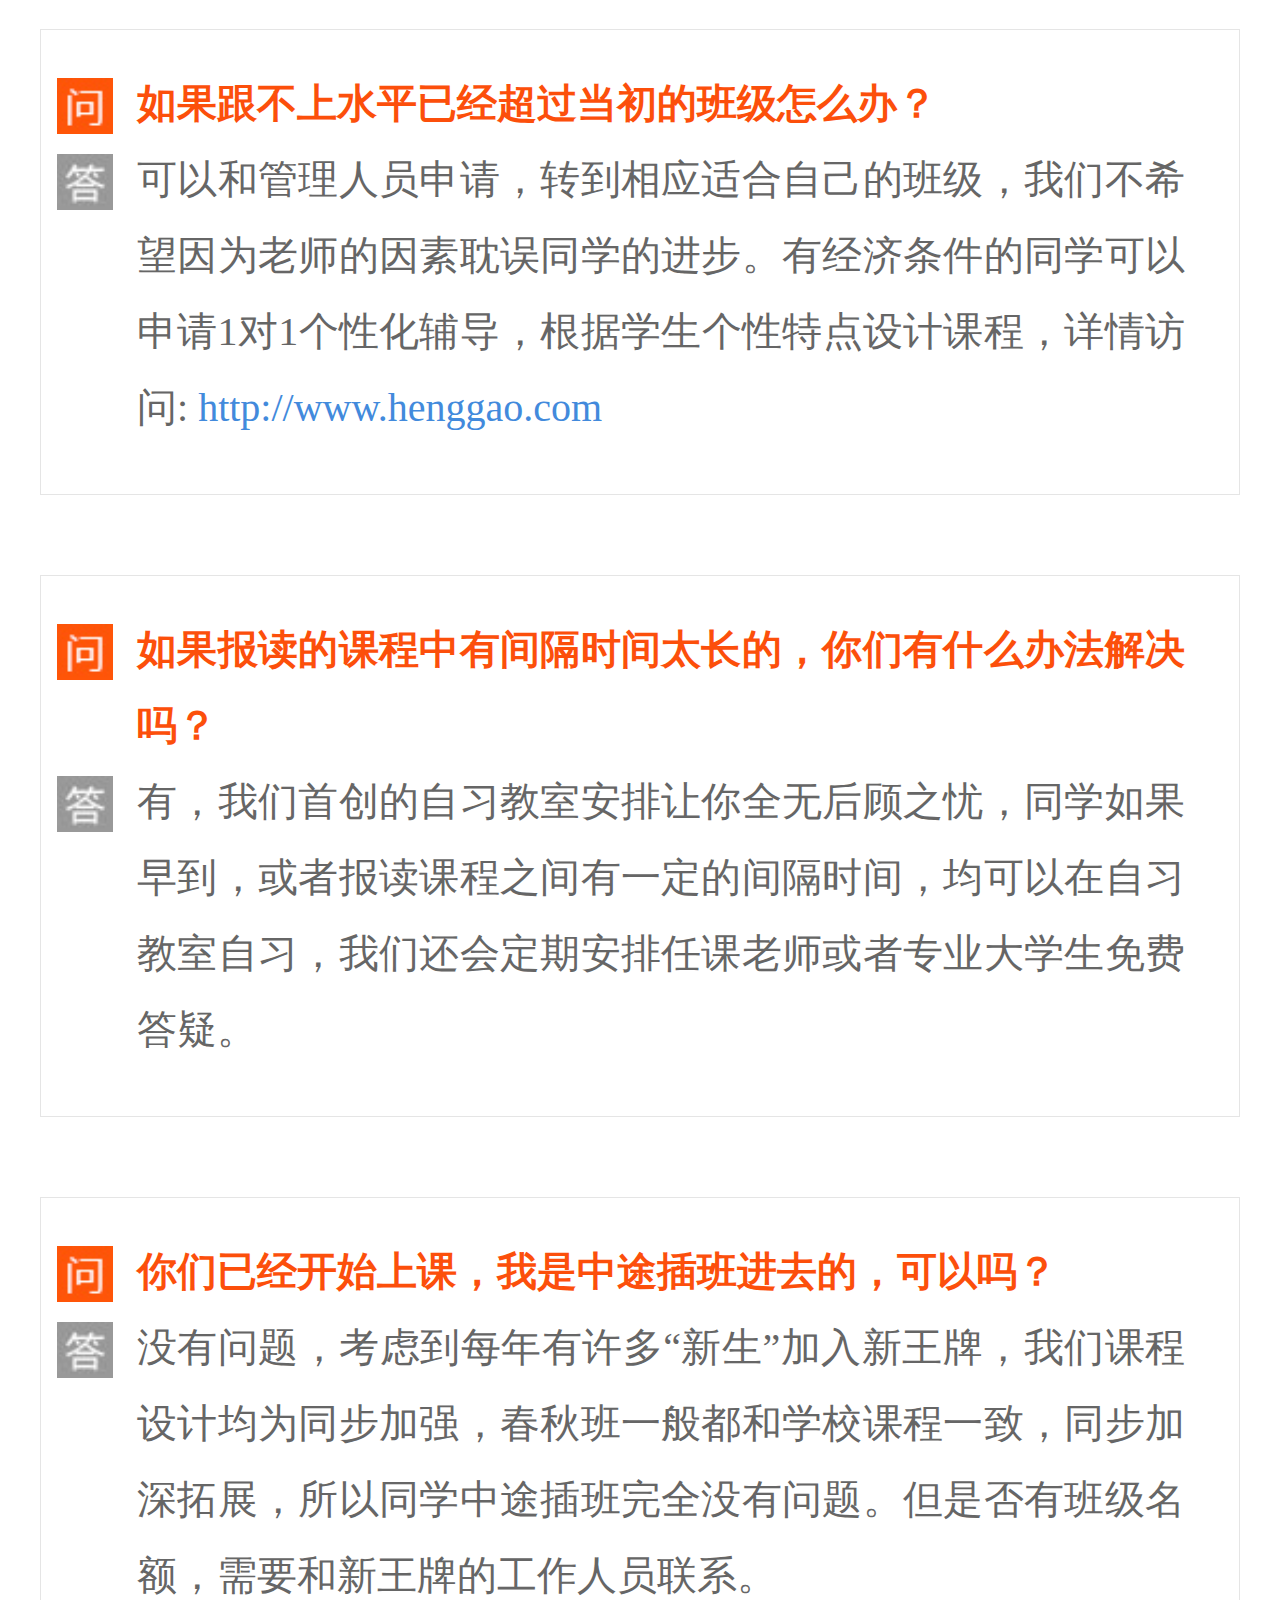
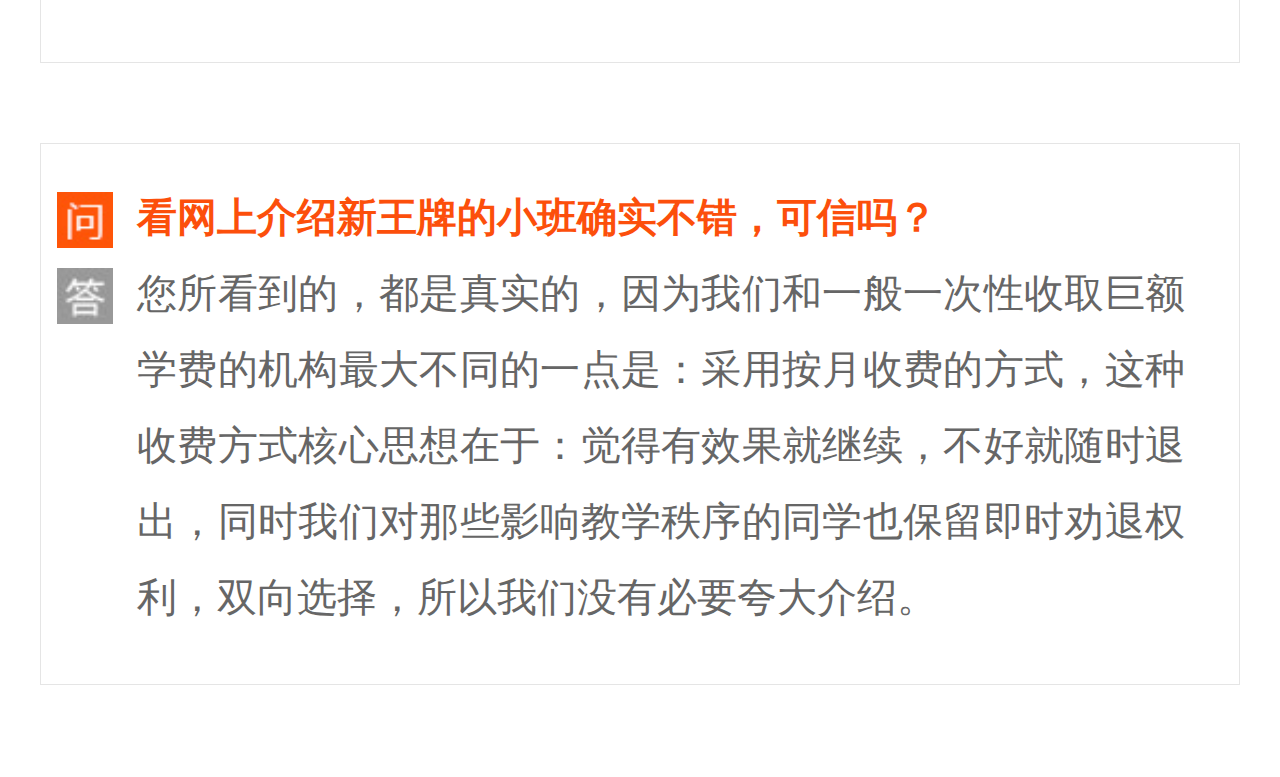
<file: doubt.html>
<!DOCTYPE html>
<html lang="en">
<head>
	<meta charset="UTF-8">
	<meta name="viewport" content="width=device-width, initial-scale=1">
	<title>indoubt</title>
	<link rel="stylesheet" type="text/css" href="css/index.css">
	<script src="js/rem.js"></script>
</head>
<body>
	<div id="doubt">
		<h2 class="title">常见问题</h2>
		<div class="doubt-wrap">
			<dl class="doubt-list">
				<dt>新王牌精品小班的有什么特点？</dt>
				<dd>首先强调因材施教。较少的人数可以确保老师根据学生状况制定教学方案，照顾到每个学生，个性化辅导。其次强调学生互动，经常提问确保不允许分心；同时学生分别来自不同学校，授课老师可以适当引导形成良好竞争关系相互促进，既把不同学校好的学习方法拿出来共享，开阔学生视野，又能让不同程度的学生找 到自信。</dd>
			</dl>
			<dl class="doubt-list">
				<dt>为什么是5-15人左右小班？</dt>
				<dd>为了更有效。根据我们多年的研究发现：传统的辅导班都是40-50人，和学校班级没区别，5-15人左右小班    完美解决这些问题：人数不是很多，又可营造良好的学习气氛，另外根据权威统计小班效果比大班好50%。</dd>
			</dl>
			<dl class="doubt-list">
				<dt>课程设置方面有什么特色吗？</dt>
				<dd>我们的课程设置是根据最新的中高考动态设置，一般是“高考考什么，我们讲什么”，与最新课改和最新考试态保持一致是我们的课程的最大特色，也是和一般辅导班的最大区别所在。</dd>
			</dl>
			<dl class="doubt-list">
				<dt>新王牌的英语补习和社会上英语培训机构补习的有什么区别？</dt>
				<dd>王牌英语老师是高中在职老师，对高中英语教材以及考点热点都有精确的了解，授课以升学为方向，兼顾应试需要。</dd>
			</dl>
			<dl class="doubt-list">
				<dt>我看许多地方都是每次课90分钟的，新王牌一次课多长时间,总共上多少课时？</dt>
				<dd>一般每次课两小时，分两节，知识连贯性强，容量更大，效率更高，通常2小时内容量等于普通补习班4～5个小时的容量，春季班，春季班课程一般是一周上一次。</dd>
			</dl>
			<dl class="doubt-list">
				<dt>每个班级多少人？</dt>
				<dd>我们是专门的小班教室，一般有5～10人、11～15人、16～25人的小班。</dd>
			</dl>
			<dl class="doubt-list">
				<dt>精品小班只招收成绩好的学生吗？</dt>
				<dd>不尽是，我们欢迎渴望进步的同学，小班化因为人数少可以兼顾各个同学的特点展开针对性教学。</dd>
			</dl>
			<dl class="doubt-list">
				<dt>新王牌精品小班如何交费，是否能退费？怎么办理？</dt>
				<dd>按月支付为主，学期缴费为辅，每月最后一个周末交下月的学费，老同学为了简单也可以选择一次性缴纳一个学期的费用，在学习过程中,如果对任课老师教学不适应,可申请调班试听，也可随时退学，本中心将剩余学费退还学生。</dd>
			</dl>
			<dl class="doubt-list">
				<dt>是不是一定要同时报读几门？</dt>
				<dd>不是，新王牌采用全国领先的“菜单式选课”，更加人性化，不强迫报读多门，同学可以根据自身情况挑选合适的课程，其中觉得不适合也可以转班。</dd>
			</dl>
			<dl class="doubt-list">
				<dt>如果跟不上水平已经超过当初的班级怎么办？</dt>
				<dd>可以和管理人员申请，转到相应适合自己的班级，我们不希望因为老师的因素耽误同学的进步。有经济条件的同学可以申请1对1个性化辅导，根据学生个性特点设计课程，详情访问: <a href="javascript: ">http://www.henggao.com</a></dd>
			</dl>
			<dl class="doubt-list">
				<dt>如果报读的课程中有间隔时间太长的，你们有什么办法解决吗？</dt>
				<dd>有，我们首创的自习教室安排让你全无后顾之忧，同学如果早到，或者报读课程之间有一定的间隔时间，均可以在自习教室自习，我们还会定期安排任课老师或者专业大学生免费答疑。</dd>
			</dl>
			<dl class="doubt-list">
				<dt>你们已经开始上课，我是中途插班进去的，可以吗？</dt>
				<dd>没有问题，考虑到每年有许多“新生”加入新王牌，我们课程设计均为同步加强，春秋班一般都和学校课程一致，同步加深拓展，所以同学中途插班完全没有问题。但是否有班级名额，需要和新王牌的工作人员联系。</dd>
			</dl>
			<dl class="doubt-list">
				<dt>看网上介绍新王牌的小班确实不错，可信吗？</dt>
				<dd>您所看到的，都是真实的，因为我们和一般一次性收取巨额学费的机构最大不同的一点是：采用按月收费的方式，这种收费方式核心思想在于：觉得有效果就继续，不好就随时退出，同时我们对那些影响教学秩序的同学也保留即时劝退权利，双向选择，所以我们没有必要夸大介绍。</dd>
			</dl>
		</div>
	</div>
</body>
</html>
</file>
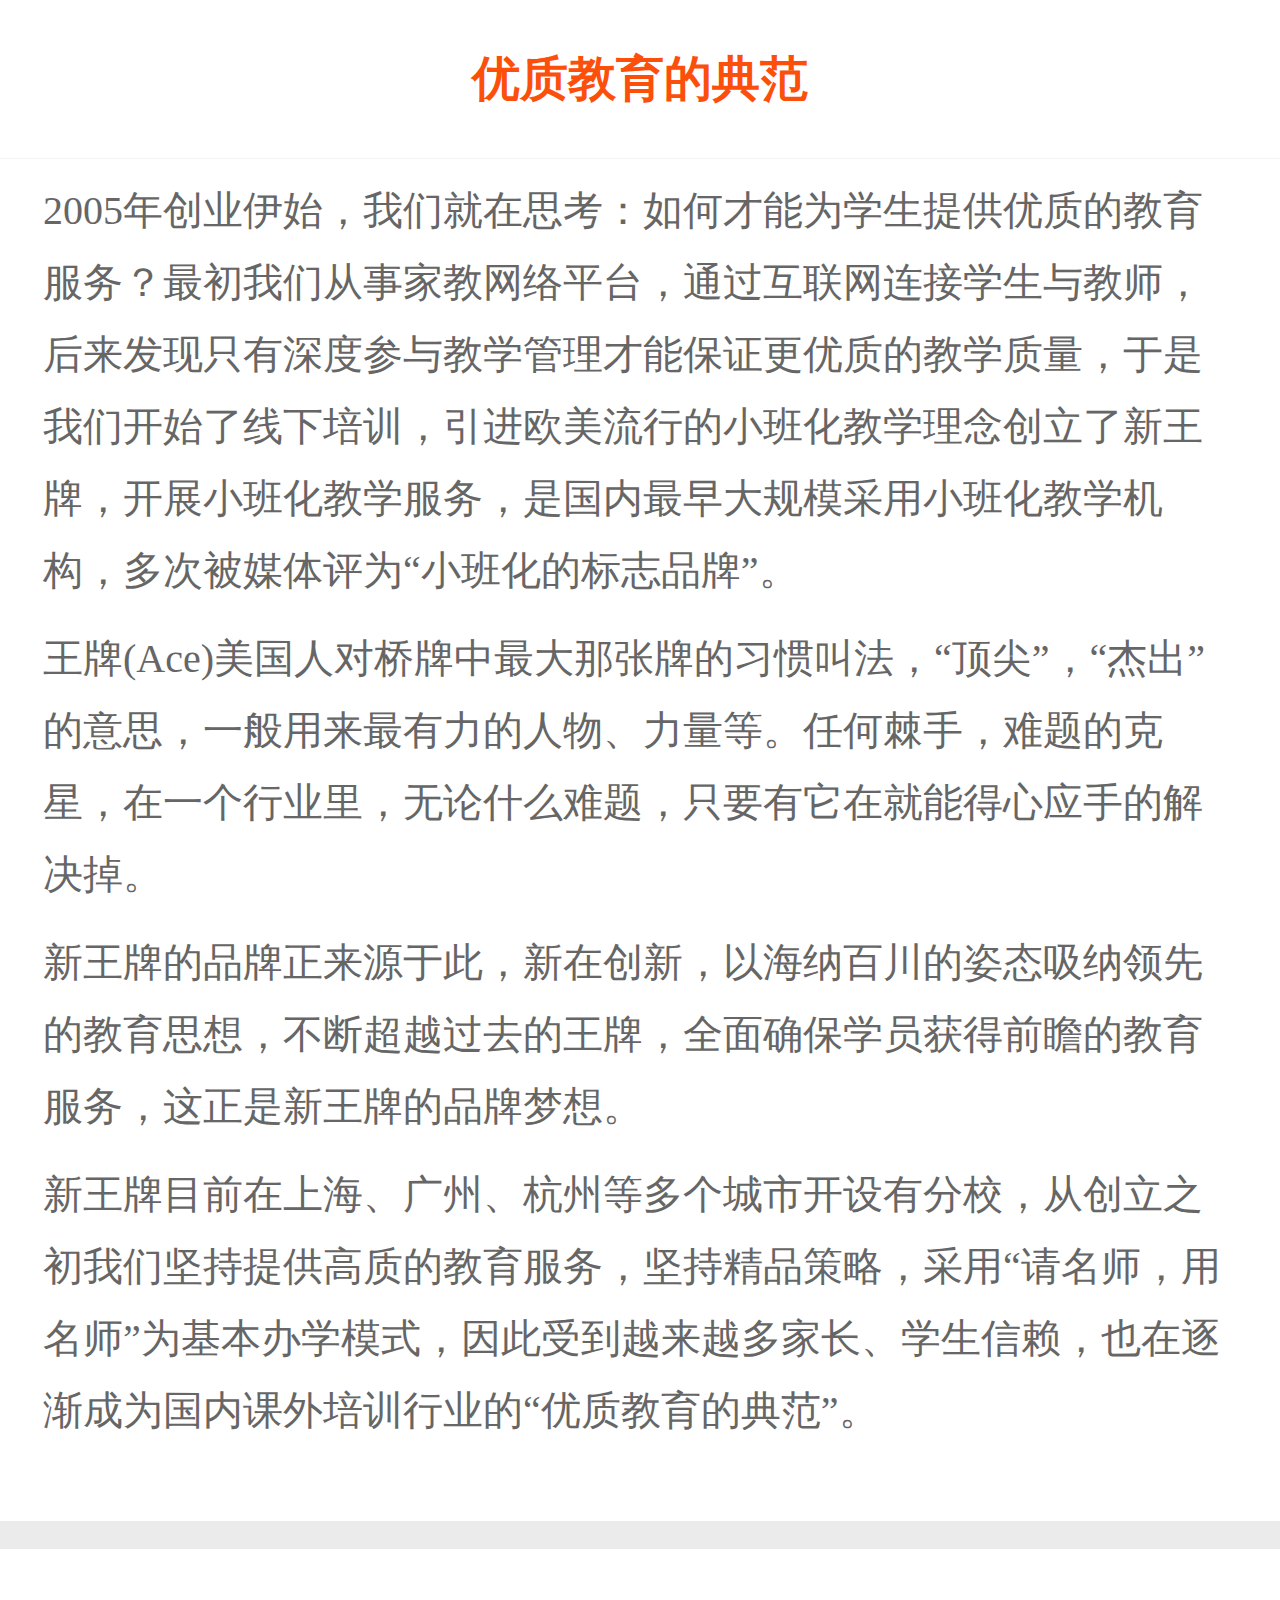
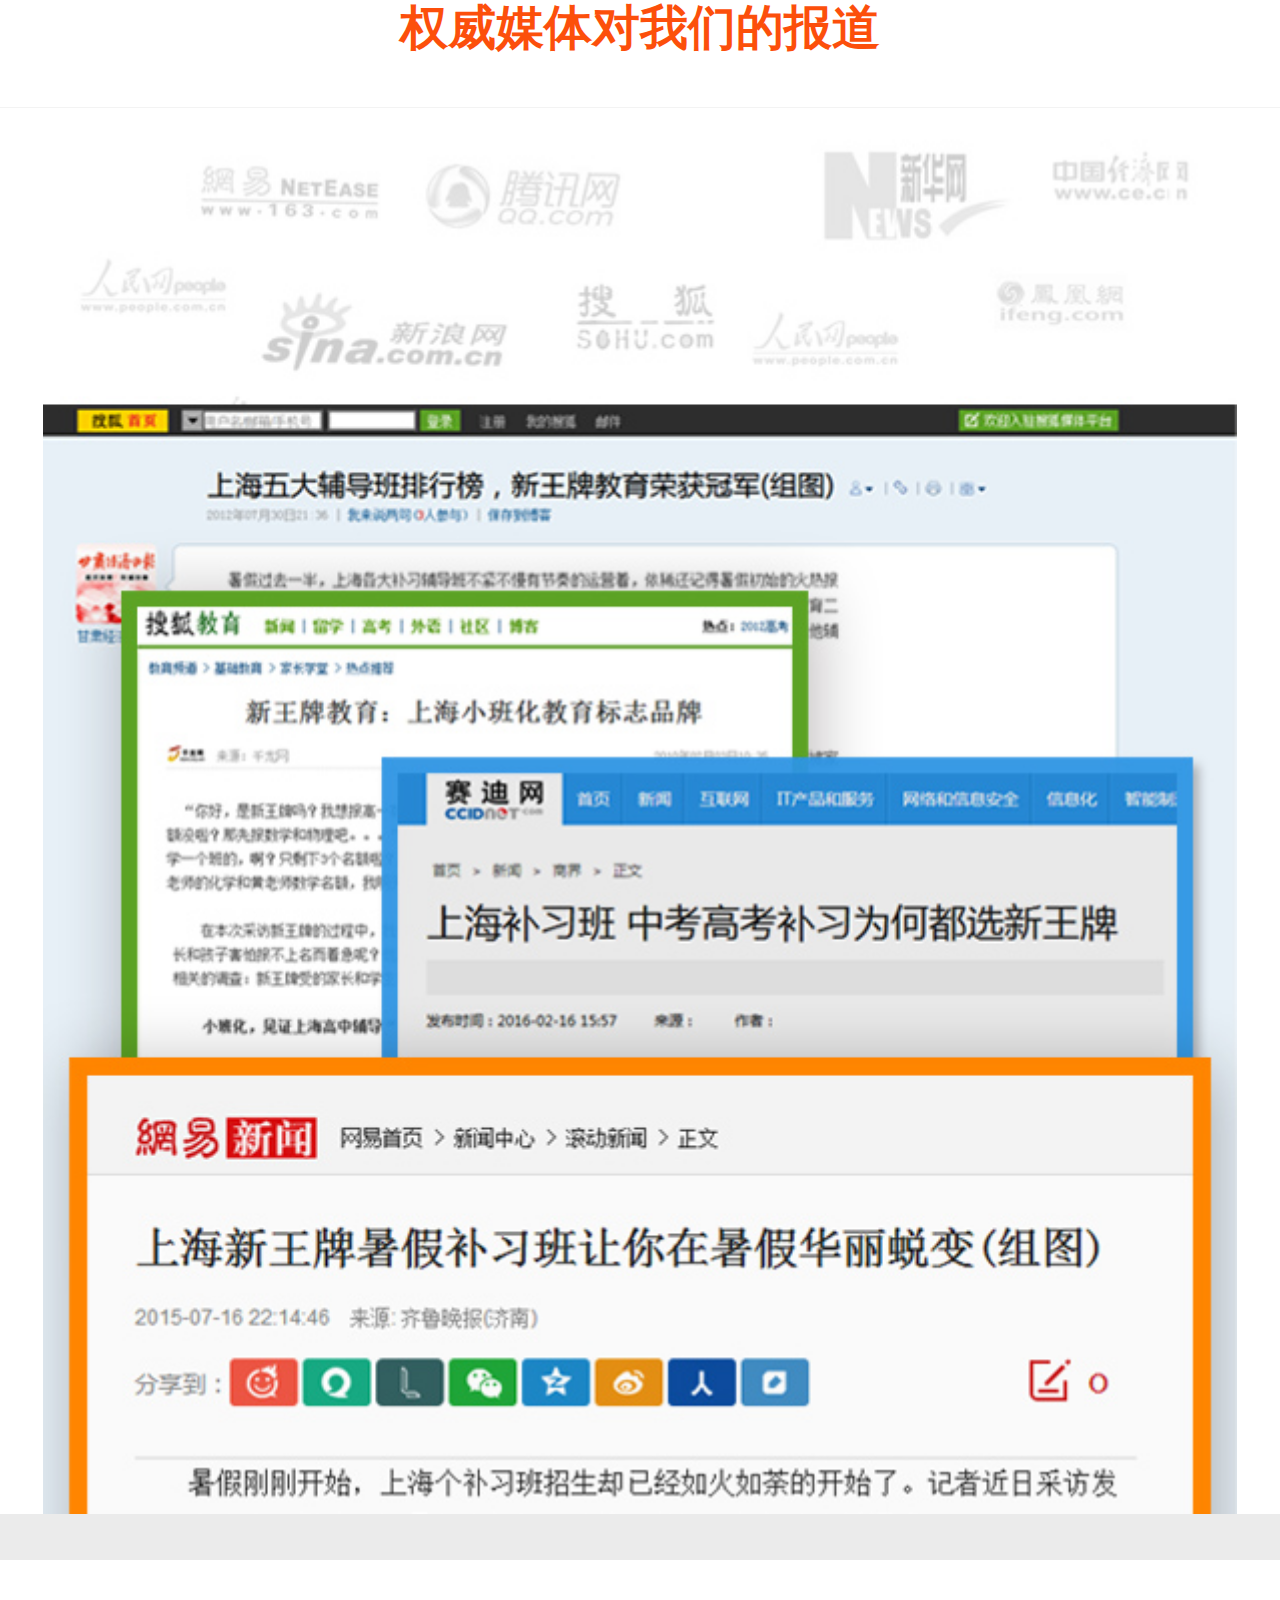
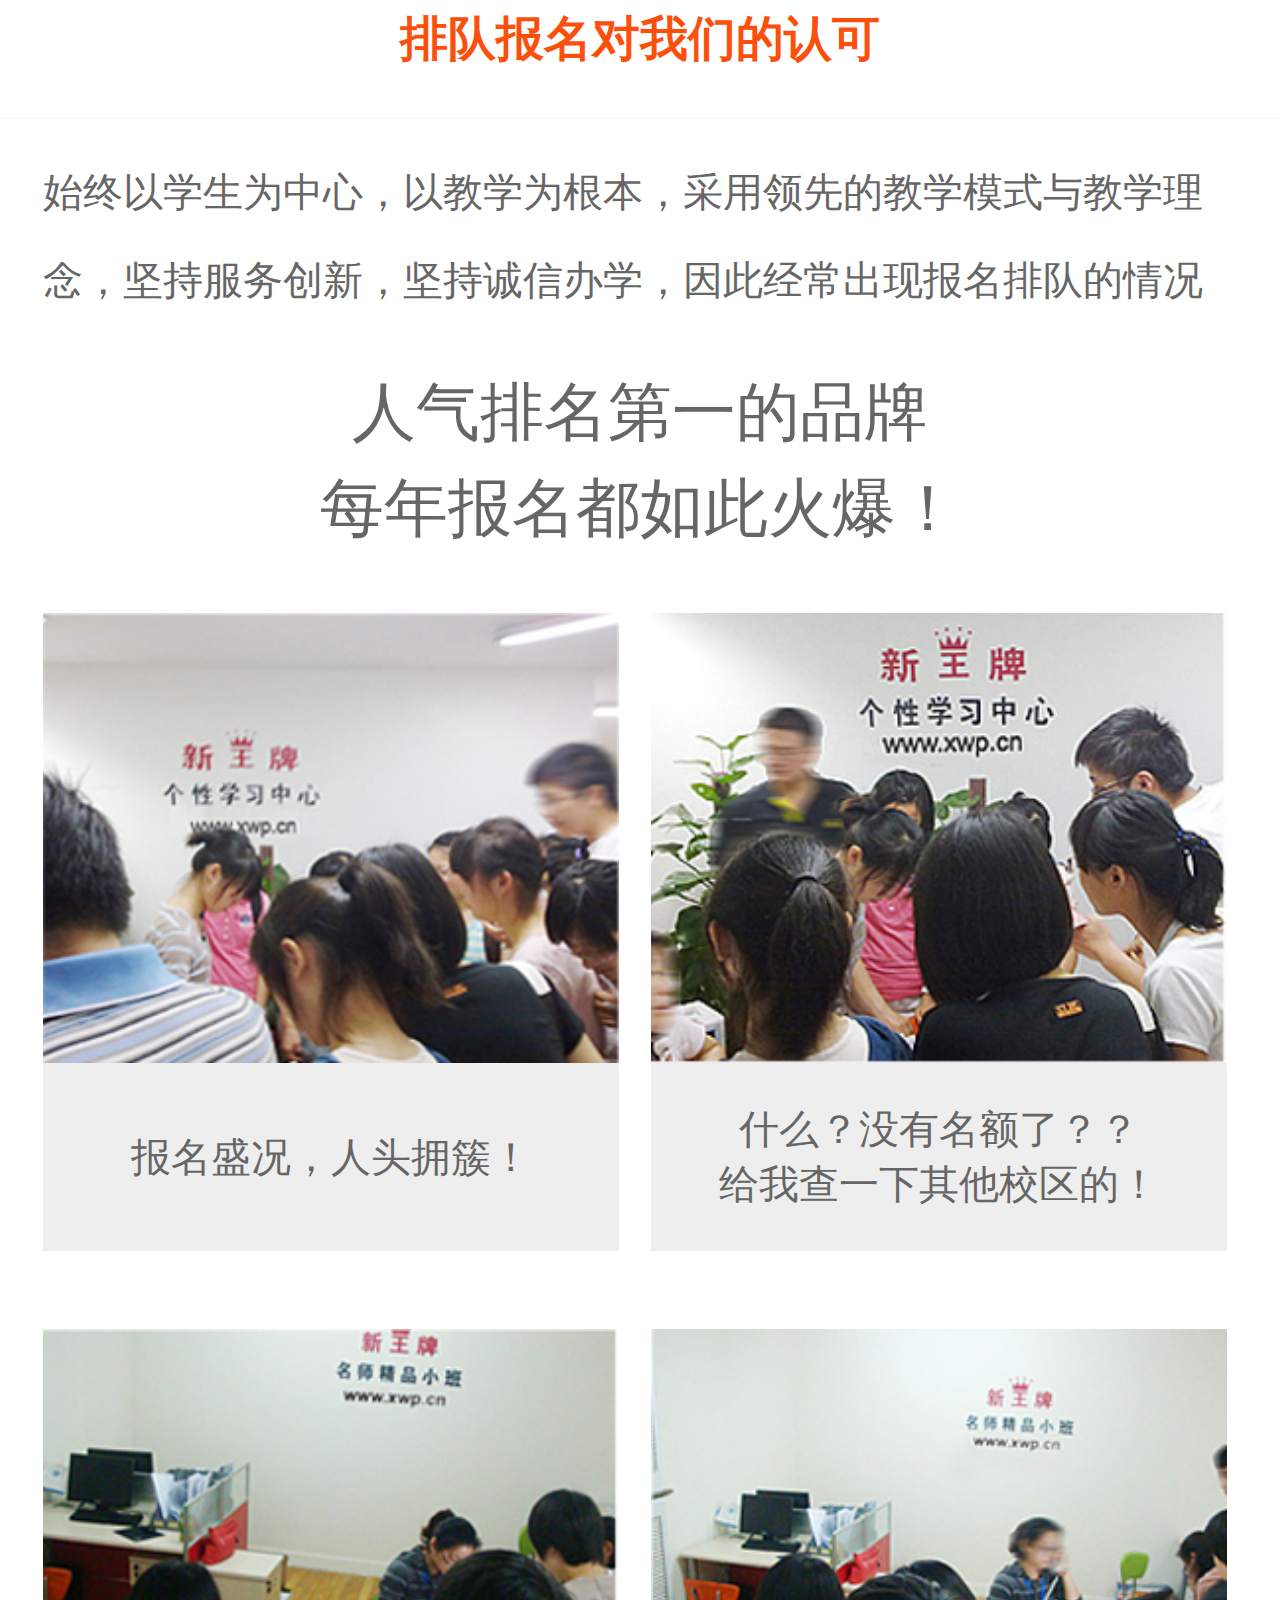
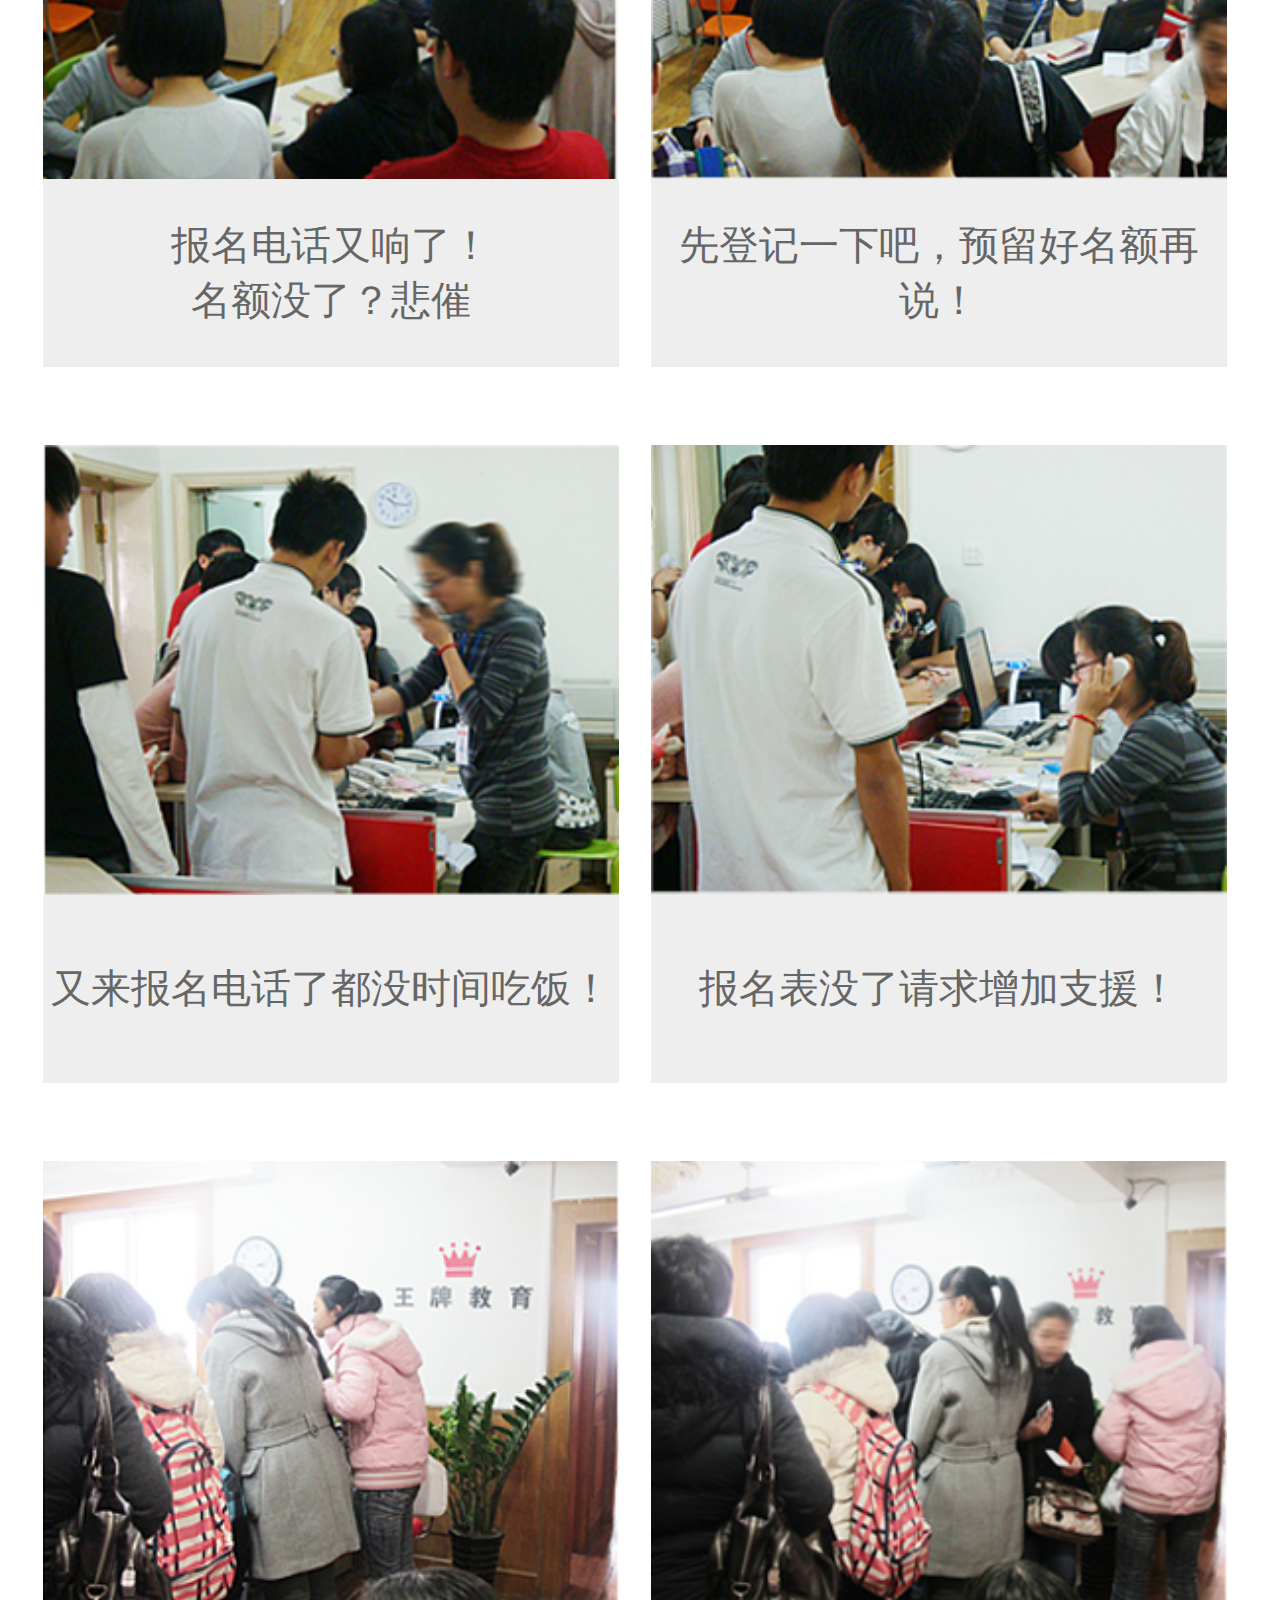
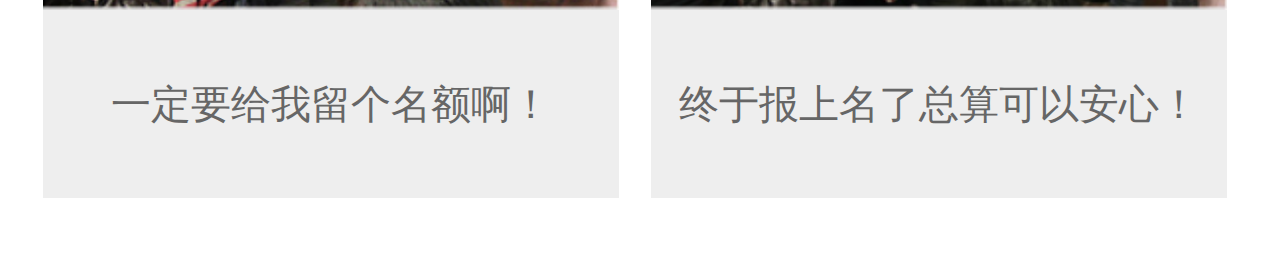
<file: know.html>
<!DOCTYPE html>
<html lang="en">
<head>
	<meta charset="UTF-8">
	<meta name="viewport" content="width=device-width, initial-scale=1">
	<title>knowme</title>
	<link rel="stylesheet" type="text/css" href="css/index.css">
	<script src="js/rem.js"></script>
</head>
<body>
	<div id="knowme">
		<h2 class="title">优质教育的典范</h2>
		<div class="wrap">
			<div class="text">
				<p>2005年创业伊始，我们就在思考：如何才能为学生提供优质的教育服务？最初我们从事家教网络平台，通过互联网连接学生与教师，后来发现只有深度参与教学管理才能保证更优质的教学质量，于是我们开始了线下培训，引进欧美流行的小班化教学理念创立了新王牌，开展小班化教学服务，是国内最早大规模采用小班化教学机构，多次被媒体评为“小班化的标志品牌”。</p>
				<p>王牌(Ace)美国人对桥牌中最大那张牌的习惯叫法，“顶尖”，“杰出”的意思，一般用来最有力的人物、力量等。任何棘手，难题的克星，在一个行业里，无论什么难题，只要有它在就能得心应手的解决掉。</p>
				<p>新王牌的品牌正来源于此，新在创新，以海纳百川的姿态吸纳领先的教育思想，不断超越过去的王牌，全面确保学员获得前瞻的教育服务，这正是新王牌的品牌梦想。</p>
				<p>新王牌目前在上海、广州、杭州等多个城市开设有分校，从创立之初我们坚持提供高质的教育服务，坚持精品策略，采用“请名师，用名师”为基本办学模式，因此受到越来越多家长、学生信赖，也在逐渐成为国内课外培训行业的“优质教育的典范”。</p>
			</div>
		</div>
		<div class="news">
			<h2 class="title">权威媒体对我们的报道</h2>
			<div class="wrap">
				<div class="news-con">
					<img src="images/understand_bg.jpg" />
				</div>
			</div>
		</div>
		<div class="hot">
			<h2 class="title">排队报名对我们的认可</h2>
			<div class="wrap">
				<h3 class="subtitle">始终以学生为中心，以教学为根本，采用领先的教学模式与教学理念，坚持服务创新，坚持诚信办学，因此经常出现报名排队的情况</h3>
				<p class="hot-text">人气排名第一的品牌<br />每年报名都如此火爆！</p>
				<ul class="hot-list clearfix">
					<li>
						<img src="images/understand_1.jpg" />
						<span>报名盛况，人头拥簇！</span>
					</li>
					<li>
						<img src="images/understand_2.jpg" />
						<span>什么？没有名额了？？<br />给我查一下其他校区的！</span>
					</li>
					<li>
						<img src="images/understand_3.jpg" />
						<span> 报名电话又响了！<br />名额没了？悲催</span>
					</li>
					<li>
						<img src="images/understand_4.jpg" />
						<span>先登记一下吧，预留好名额再说！</span>
					</li>
					<li>
						<img src="images/understand_5.jpg" />
						<span>又来报名电话了都没时间吃饭！</span>
					</li>
					<li>
						<img src="images/understand_6.jpg" />
						<span>报名表没了请求增加支援！</span>
					</li>
					<li>
						<img src="images/understand_7.jpg" />
						<span>一定要给我留个名额啊！</span>
					</li>
					<li>
						<img src="images/understand_8.jpg" />
						<span>终于报上名了总算可以安心！</span>
					</li>
				</ul>
			</div>
		</div>
	</div>
</body>
</html>
</file>
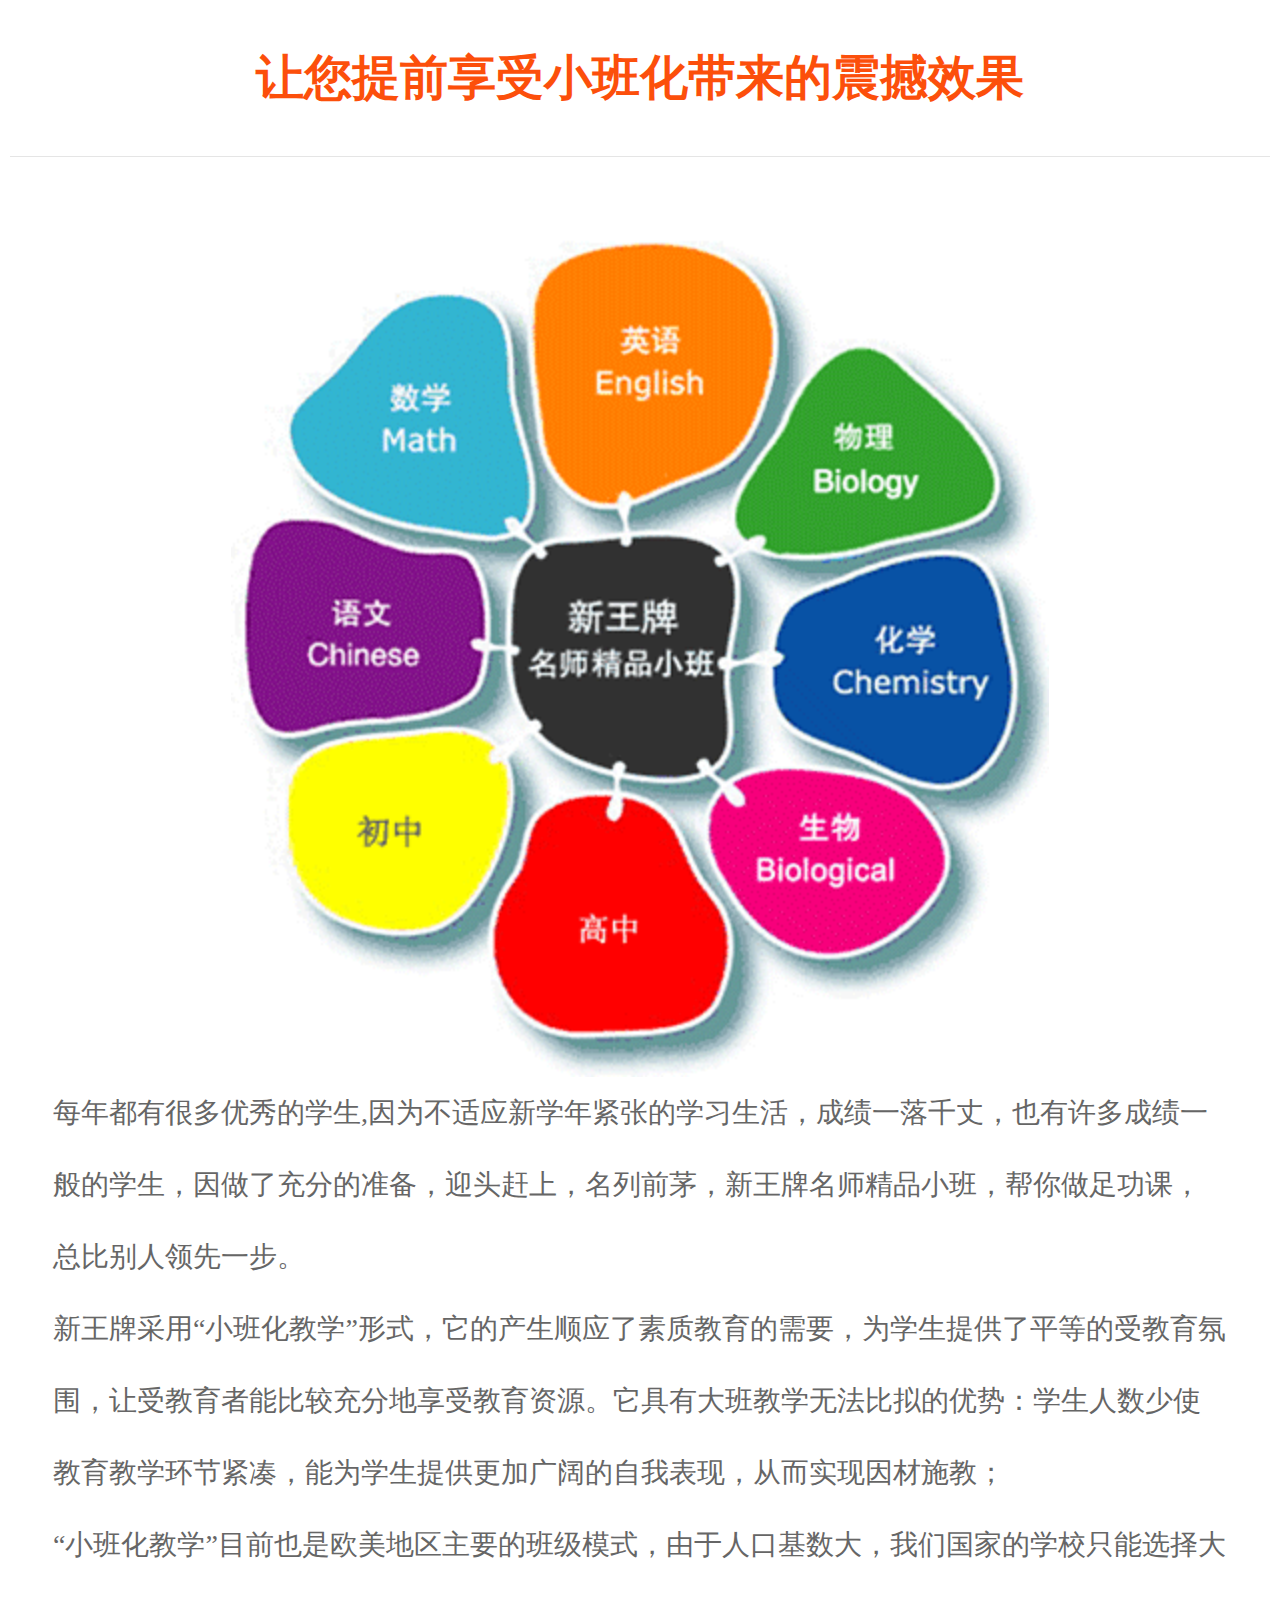
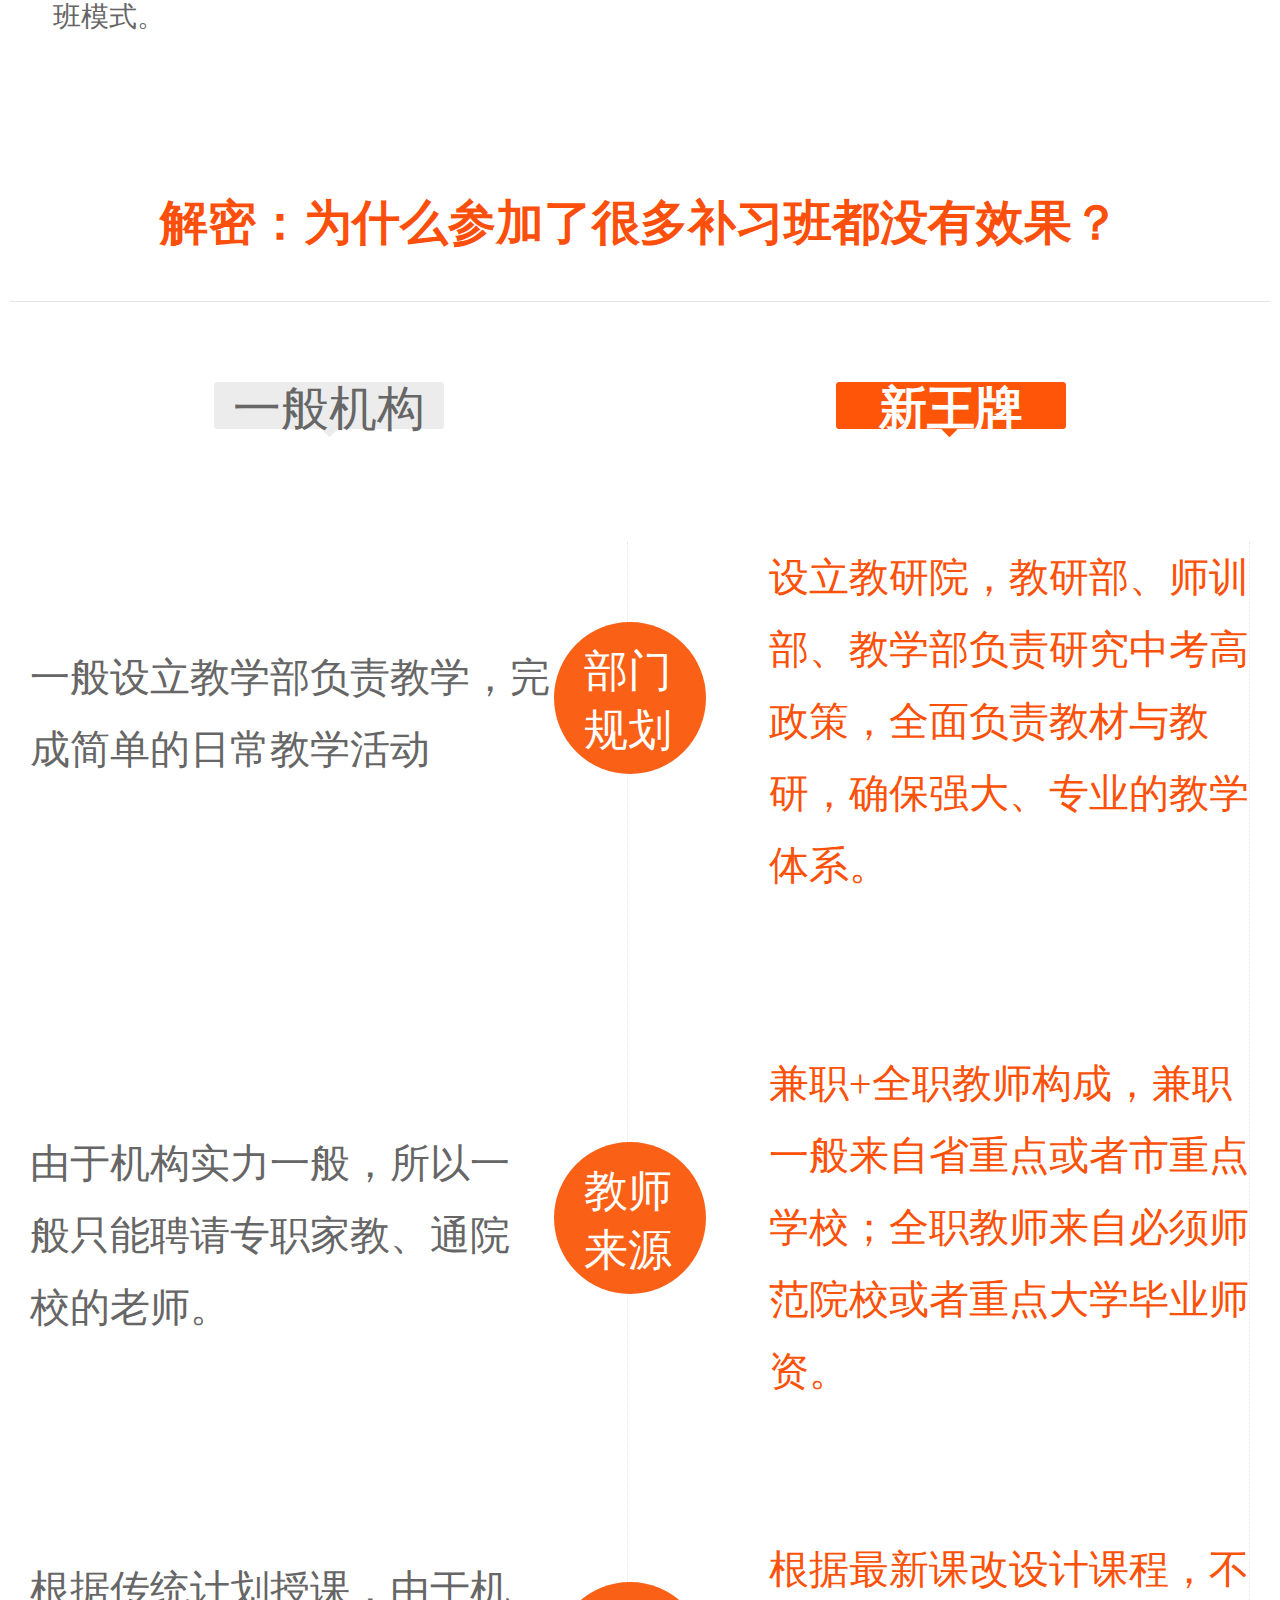
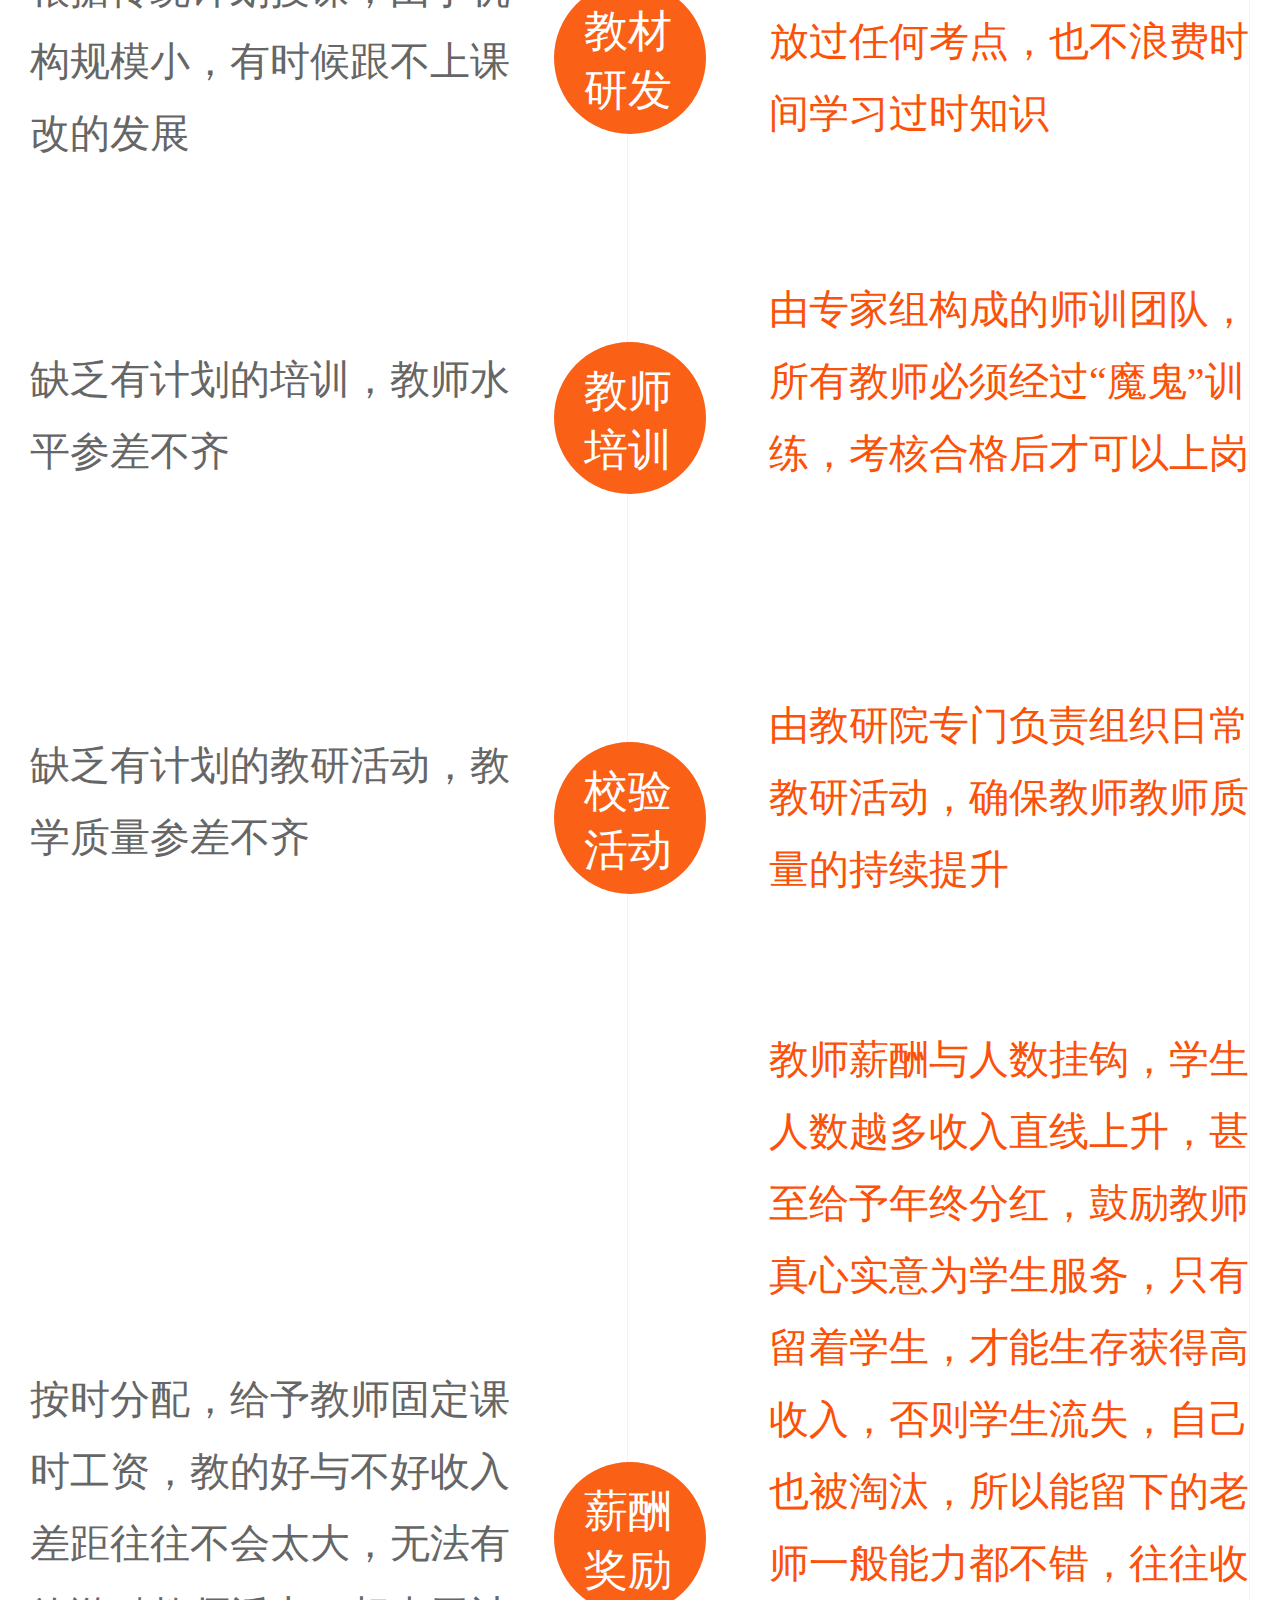
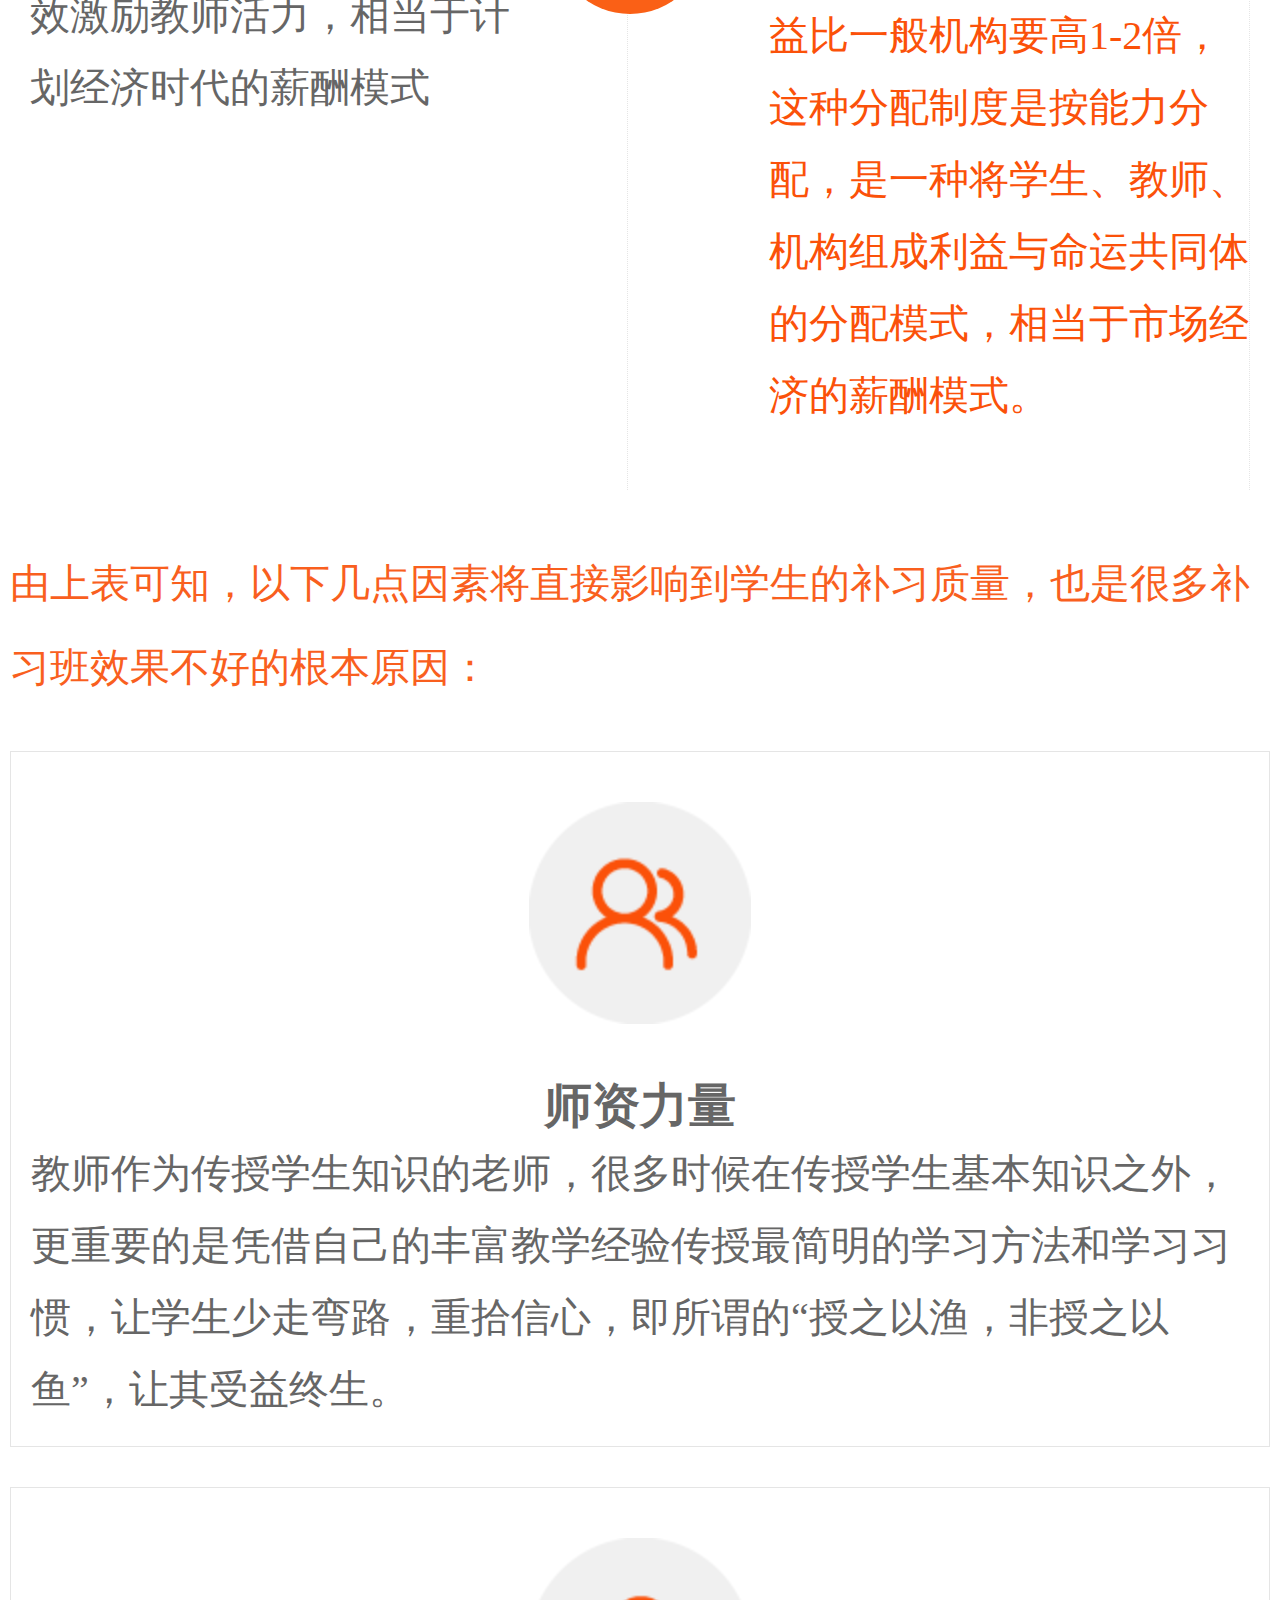
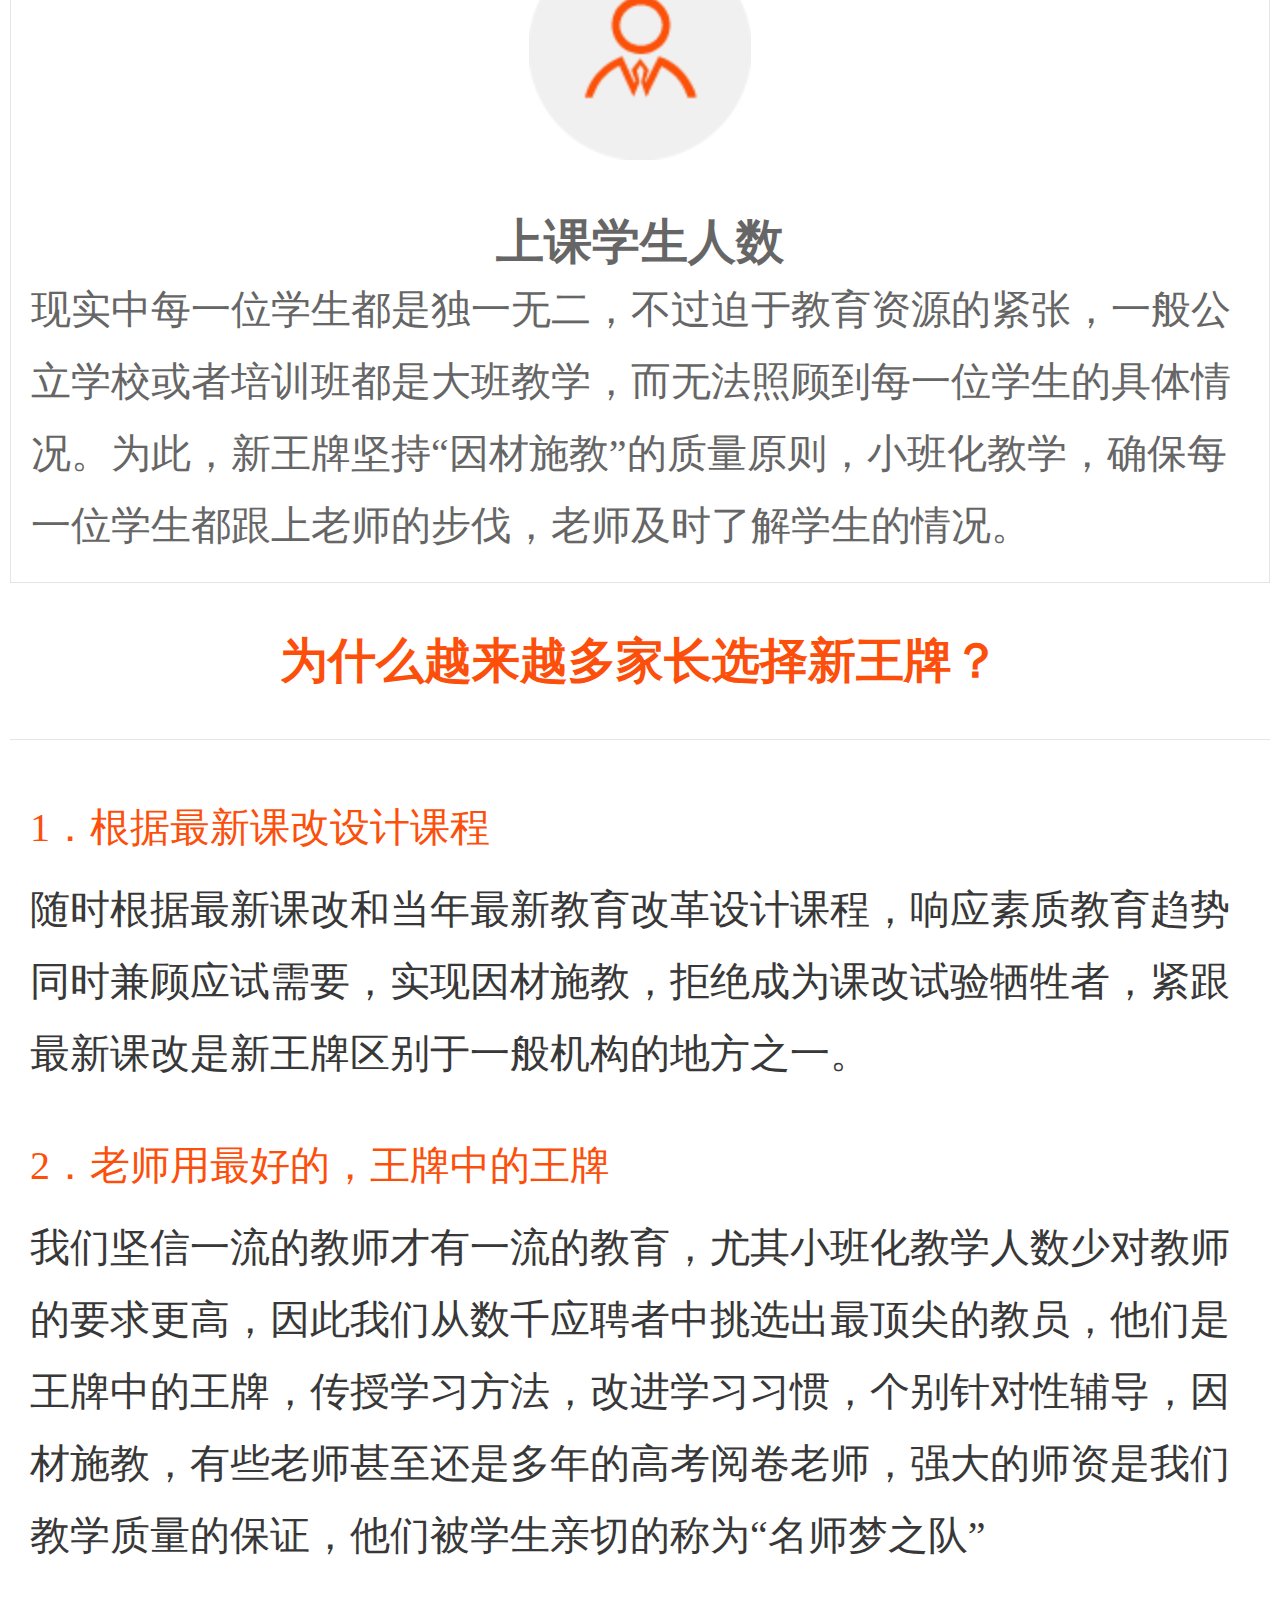
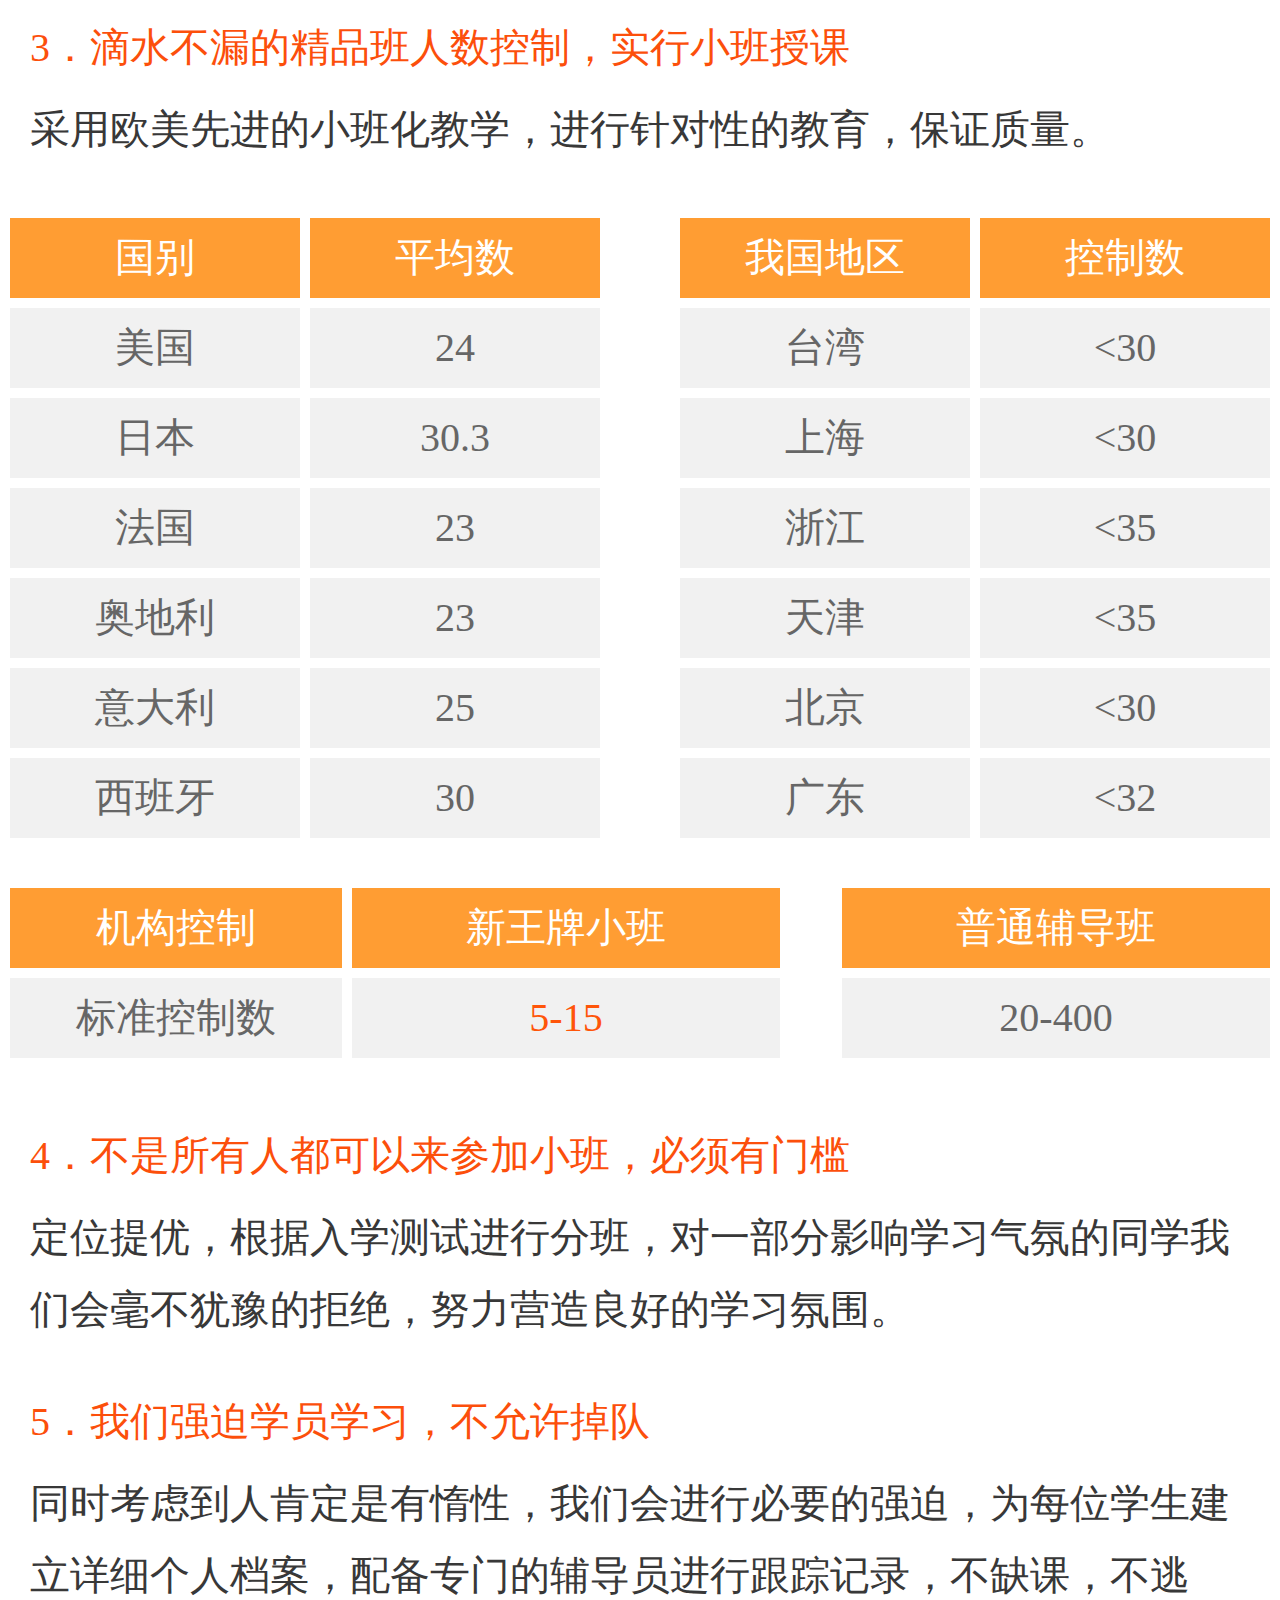
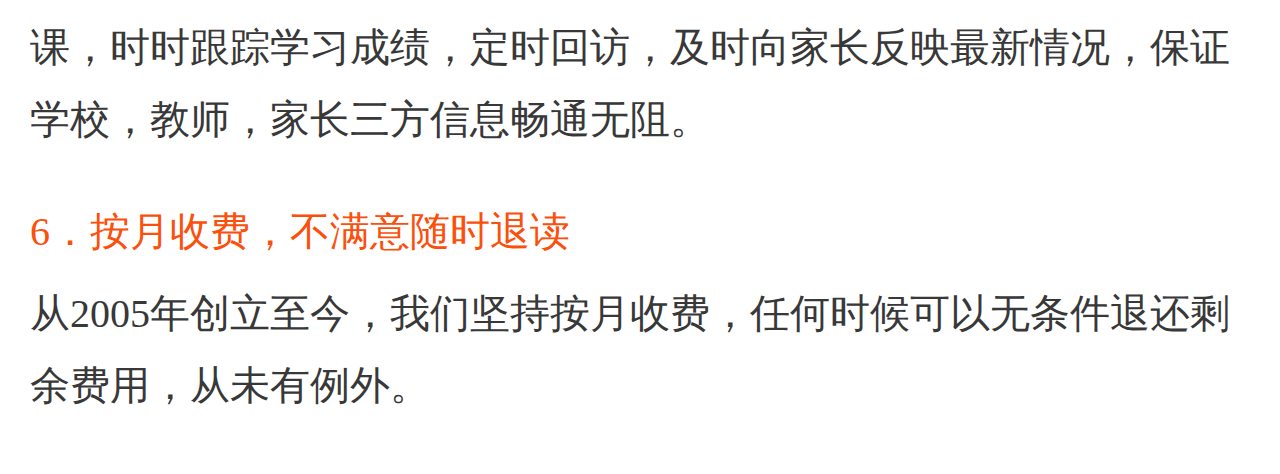
<file: xiaobanhua_rem.html>
<!DOCTYPE html>
<html>
<head>
	<meta charset="utf-8">
	<title>小班化</title>
	<script type="text/javascript" src="js/rem.js"></script>
	<link rel="stylesheet" type="text/css" href="css/content.css">
	<link rel="stylesheet" type="text/css" href="css/tang.css">
</head>
<body>
<!--xiaobanhua start-->
<div class="xb">
	<div class="sz_first"><!--first start-->
		<div class="sz_title">
			让您提前享受小班化带来的震撼效果
		</div>
		<div class="sz_content">
			<div class="xb_tree"></div>
			<p class="xb_jieshao">每年都有很多优秀的学生,因为不适应新学年紧张的学习生活，成绩一落千丈，也有许多成绩一般的学生，因做了充分的准备，迎头赶上，名列前茅，新王牌名师精品小班，帮你做足功课，总比别人领先一步。 </p>	
			<p class="xb_jieshao">新王牌采用“小班化教学”形式，它的产生顺应了素质教育的需要，为学生提供了平等的受教育氛围，让受教育者能比较充分地享受教育资源。它具有大班教学无法比拟的优势：学生人数少使教育教学环节紧凑，能为学生提供更加广阔的自我表现，从而实现因材施教； </p>	
			<p class="xb_jieshao">“小班化教学”目前也是欧美地区主要的班级模式，由于人口基数大，我们国家的学校只能选择大班模式。</p>	
		</div>
	</div><!--first end-->
	<div class="sz_first"><!--tow start-->
		<div class="sz_title mgt">
			解密：为什么参加了很多补习班都没有效果？
		</div>
		<div class="sz_content pos_re clearfix">
			<i class="sz_pkimg01"><span>部门规划</span></i>
			<i class="sz_pkimg02"><span>教师来源</span></i>
			<i class="sz_pkimg03"><span>教材研发</span></i>
			<i class="sz_pkimg04"><span>教师培训</span></i>
			<i class="sz_pkimg05"><span>校验活动</span></i>
			<i class="sz_pkimg06"><span>薪酬奖励</span></i>
			<div class="sz_pkL fl">
				<h1 class="sz_pktitle">一般机构</h1>
				<ul class="sz_pt">
					<li class="sz_pt01">
						<p>一般设立教学部负责教学，完成简单的日常教学活动</p>
					</li>
					<li class="sz_pt02">
						<p>由于机构实力一般，所以一般只能聘请专职家教、通院校的老师。</p>
					</li>
					<li class="sz_pt03">
						<p>根据传统计划授课，由于机构规模小，有时候跟不上课改的发展</p>
					</li>
					<li class="sz_pt04">
						<p>缺乏有计划的培训，教师水平参差不齐</p>
					</li>
					<li class="sz_pt05">
						<p>缺乏有计划的教研活动，教学质量参差不齐</p>
					</li>
					<li class="sz_pt06">
						<p>按时分配，给予教师固定课时工资，教的好与不好收入差距往往不会太大，无法有效激励教师活力，相当于计划经济时代的薪酬模式</p>
					</li>
				</ul>
			</div>
			<div class="sz_pkR fr">
				<h1 class="sz_pktitle">新王牌</h1>
				<ul class="sz_pt clearfix">
					<li class="sz_pt07 sz_pt01">
						设立教研院，教研部、师训部、教学部负责研究中考高政策，全面负责教材与教研，确保强大、专业的教学体系。
					</li>
					<li class="sz_pt07 sz_pt02">
						兼职+全职教师构成，兼职一般来自省重点或者市重点学校；全职教师来自必须师范院校或者重点大学毕业师资。
					</li>
					<li class="sz_pt07 sz_pt03">
						根据最新课改设计课程，不放过任何考点，也不浪费时间学习过时知识
					</li>
					<li class="sz_pt07 sz_pt04">
						由专家组构成的师训团队，所有教师必须经过“魔鬼”训练，考核合格后才可以上岗
					</li>
					<li class="sz_pt07 sz_pt05">
						由教研院专门负责组织日常教研活动，确保教师教师质量的持续提升
					</li>
					<li class="sz_pt07 sz_pt06">
						教师薪酬与人数挂钩，学生人数越多收入直线上升，甚至给予年终分红，鼓励教师真心实意为学生服务，只有留着学生，才能生存获得高收入，否则学生流失，自己也被淘汰，所以能留下的老师一般能力都不错，往往收益比一般机构要高1-2倍，这种分配制度是按能力分配，是一种将学生、教师、机构组成利益与命运共同体的分配模式，相当于市场经济的薪酬模式。
					</li>
				</ul>
			</div>

		</div>
		<div class="xb_resalue">
			<p>由上表可知，以下几点因素将直接影响到学生的补习质量，也是很多补习班效果不好的根本原因：</p>
		</div>
		<div class="sz_border mgt pdb">
			<p class="xb_user"></p>
			<p class="xb_name">师资力量</p>
			<p class="xb_con">教师作为传授学生知识的老师，很多时候在传授学生基本知识之外，更重要的是凭借自己的丰富教学经验传授最简明的学习方法和学习习惯，让学生少走弯路，重拾信心，即所谓的“授之以渔，非授之以鱼”，让其受益终生。</p>
		</div>
		<div class="sz_border mgt pdb">
			<p class="xb_user02"></p>
			<p class="xb_name">上课学生人数</p>
			<p class="xb_con">现实中每一位学生都是独一无二，不过迫于教育资源的紧张，一般公立学校或者培训班都是大班教学，而无法照顾到每一位学生的具体情况。为此，新王牌坚持“因材施教”的质量原则，小班化教学，确保每一位学生都跟上老师的步伐，老师及时了解学生的情况。</p>
		</div>
	</div><!--tow end-->
	<div class="sz_first"><!--three start-->
		<div class="sz_title">
			为什么越来越多家长选择新王牌？
		</div>
		<div class="sz_content">
			<p class="xb_why">1．根据最新课改设计课程</p>
			<p class="xb_da">随时根据最新课改和当年最新教育改革设计课程，响应素质教育趋势同时兼顾应试需要，实现因材施教，拒绝成为课改试验牺牲者，紧跟最新课改是新王牌区别于一般机构的地方之一。</p>
			<p class="xb_why mgt">2．老师用最好的，王牌中的王牌</p>
			<p class="xb_da">我们坚信一流的教师才有一流的教育，尤其小班化教学人数少对教师的要求更高，因此我们从数千应聘者中挑选出最顶尖的教员，他们是王牌中的王牌，传授学习方法，改进学习习惯，个别针对性辅导，因材施教，有些老师甚至还是多年的高考阅卷老师，强大的师资是我们教学质量的保证，他们被学生亲切的称为“名师梦之队”</p>
			<p class="xb_why mgt">3．滴水不漏的精品班人数控制，实行小班授课</p>
			<p class="xb_da">采用欧美先进的小班化教学，进行针对性的教育，保证质量。</p>
		</div>
		<div class="xb_duibi clearfix">
			<ul class="fl mgr">
				<li class="first">国别</li>
				<li>美国</li>
				<li>日本</li>
				<li>法国</li>
				<li>奥地利</li>
				<li>意大利</li>
				<li>西班牙</li>
			</ul>
			<ul class="fl">
				<li class="first">平均数</li>
				<li>24</li>
				<li>30.3</li>
				<li>23</li>
				<li>23</li>
				<li>25</li>
				<li>30</li>
			</ul>
			<ul class="fr">
				<li class="first">控制数</li>
				<li><30</li>
				<li><30</li>
				<li><35</li>
				<li><35</li>
				<li><30</li>
				<li><32</li>
			</ul>
			<ul class="fr mgr">
				<li class="first">我国地区</li>
				<li>台湾</li>
				<li>上海</li>
				<li>浙江</li>
				<li>天津</li>
				<li>北京</li>
				<li>广东</li>
			</ul>
			
		</div>
		<div class="xb_duibi2 mgt clearfix">
			<ul class="first_ul fl mgr">
				<li class="first">机构控制</li>
				<li>标准控制数</li>
			</ul>
			<ul class="fl">
				<li class="first">新王牌小班</li>
				<li class="color">5-15</li>
			</ul>
			<ul class="fr">
				<li class="first">普通辅导班</li>
				<li>20-400</li>
			</ul>
		</div>
		<div class="sz_content">
			<p class="xb_why">4．不是所有人都可以来参加小班，必须有门槛</p>
			<p class="xb_da">定位提优，根据入学测试进行分班，对一部分影响学习气氛的同学我们会毫不犹豫的拒绝，努力营造良好的学习氛围。</p>
			<p class="xb_why mgt">5．我们强迫学员学习，不允许掉队</p>
			<p class="xb_da">同时考虑到人肯定是有惰性，我们会进行必要的强迫，为每位学生建立详细个人档案，配备专门的辅导员进行跟踪记录，不缺课，不逃课，时时跟踪学习成绩，定时回访，及时向家长反映最新情况，保证学校，教师，家长三方信息畅通无阻。</p>
			<p class="xb_why mgt">6．按月收费，不满意随时退读</p>
			<p class="xb_da">从2005年创立至今，我们坚持按月收费，任何时候可以无条件退还剩余费用，从未有例外。</p>
		</div>
	</div><!--three end-->
</div>
<!--xiaobanhua end-->

</body>
</html>
</file>
<file: css/index.css>
/*ZCC*/
/*index start*/
body,ul,p,h1,h2,h3,h4,dl,dd{margin:0;padding: 0;}
body{font:20px "微软雅黑";}
a{text-decoration: none;}
a img{border: 0;}
ul{list-style: none;}
.clearfix:after{content:"\200B";height: 0;display: block;clear:both;}
.clearfix{*zoom:1;}
/*reset end*/
#index{padding-bottom: 2.4rem;}
#index .title{margin:0 0.25rem;padding:0.75rem 0 0.65rem 1.175rem;color:#fa6016;font-size:0.6rem;font-weight:400;background: url(../images/index_05.png) no-repeat 0.5rem 0.85rem;background-size:0.625rem 0.625rem;border-bottom:1px solid #EFEFEF;}
#index .notice{padding: 0.6rem 1.325rem 0.95rem 0;}
#index .notice li{padding-left:0.85rem;font-size: 0.5rem;color:#666;line-height: 0.9rem;background: url(../images/understand_list.jpg) no-repeat 0.5rem 0.375rem;background-size: 0.2rem 0.2rem;}
#index .notice li+li{margin-top:0.9rem;}
#index .notice li a{color:#666;}
#index .notice span{margin-left: 0.725rem;}
#index .feature{padding: 0.525rem 0.375rem;background-color: #EBEBEB;}
#index .feature p{text-align: justify;font-size: 0;}
#index .feature p+p{margin-top: 0.225rem;}
#index .feature img{width:7.2rem;height:4.675rem;}
#index .feature img+img{margin-left:0.25rem;}
#index .content{background-color: #EBEBEB;}
#index .wrap{padding:0 0.25rem;background-color: #fff;}
#index .wrap+.wrap{margin-top: 0.575rem;}
#index .subtit{padding:0.625rem 0.5rem;padding-right:0;font:400 0.75rem/1 "微软雅黑";color: #fa6016;border-bottom: 1px solid #F6F6F6;}
#index .brand-logo{padding: 0.55rem 0;text-align: center;font-size:0;}
#index .brand-logo li{display:inline-block;width:4.65rem;height:1.85rem;margin: 0.275rem 0.15rem;background: no-repeat center;background-size: 100% 100%;}
#index .brand-logo .bg1{background-image: url(../images/index_003.jpg);}
#index .brand-logo .bg2{background-image: url(../images/index_005.jpg);}
#index .brand-logo .bg3{background-image: url(../images/index_007.jpg);}
#index .brand-logo .bg4{background-image: url(../images/index_102.jpg);}
#index .brand-logo .bg5{background-image: url(../images/index_103.jpg);}
#index .brand-logo .bg6{background-image: url(../images/index_104.jpg);}
#index  .brand-text{padding-bottom: 1.075rem;padding-left: 0.25rem;}
#index  .brand-text li{line-height:1;font-size: 0.5rem;}
#index  .brand-text li+li{margin-top: 0.625rem;}
#index  .brand-text a{color:#666;}
#index  .result{padding: 0.75rem 0.25rem;}
#index  .result-img{margin-bottom:0.6rem; font-size:0;}
#index  .result-img img{width:4.625rem;height: 3.975rem;}
#index  .result-img img+img{margin-left: 0.2rem;}
#index  .result-text{line-height:0.9rem;font-size: 0.5rem;color:#666;}
#index .bgculture{font-size: 0;padding: 0.15rem 0.25rem 0.525rem;}
#index .bgculture img{width:14.95rem;height: auto;}
#index .bgculture-text{margin-top:0.5rem;font: 0.5rem/0.9rem "微软雅黑";color: #666;}
#index .bgculture-text a{color: #fe5506;}
#index .hot{padding: 0.525rem 0 0.15rem 0.375rem;}
#index .hot li{float: left;position: relative;width:4.55rem;height:4.625rem;font-size: 0;}
#index .hot li:nth-of-type(1){width:5.0rem;height: 9.425rem;}
#index .hot li+li{margin-left:0.2rem;margin-bottom:0.175rem;}
#index .hot li img{width:100%;height:100%;}
#index .hot li span{position: absolute;bottom:0;left:0;width:100%;padding:0.25rem 0;background:rgba(255,94,0,.7);color: #fff;font-size:0.325rem;text-align: center;}
#index .hot li:nth-of-type(1) span{padding: 0.35rem 0;font-size: 0.45rem;}
#index .process{height: 6.5rem;background: url(../images/index_40.jpg) no-repeat center;background-size: 14.95rem 3.45rem;}
#index .btn{position:fixed;bottom:0;left:0;width:100%;font-size:0;}
#index .btn a{display:inline-block;width:4.7rem;height:2.4rem;padding-left:3.275rem;line-height:2.4rem;background-color: #FF5509;color:#fff;font-size:0.75rem;position: relative;}
#index .btn a+a{border-left: 1px solid #fff;}
#index .btn span{position: absolute;top:0.625rem;left:2.0rem;width:1.1rem;height: 1.1rem;border:0.05rem solid #fff;border-radius:50%;background:no-repeat center;background-size: 0.55rem 0.55rem;}
#index .btn .bg1{background-image: url(../images/index_44.png);}
#index .btn .bg2{background-image: url(../images/index_47.png);}
/*index end*/
/*indoubt start*/
#doubt .title{height: 1.95rem;margin:0 0.5rem;line-height:1.95rem;font-size: 0.6rem;color:#fc4f0b;text-align: center;border-bottom: 1px solid #EFEFEF;}
#doubt .doubt-wrap{padding:0.775rem 0.5rem 1.15rem;}
#doubt .doubt-list{padding: 0.45rem 0.675rem 0.6rem 0;border:1px solid #E5E5E5;}
#doubt .doubt-list+.doubt-list{margin-top: 1.0rem;}
#doubt dt,#doubt dd{padding-left: 1.2rem;line-height:0.95rem;font-size: 0.5rem;background: no-repeat 0.2rem 0.15rem;background-size: 0.7rem 0.7rem;text-align: justify;}
#doubt dt{font-weight:bold;color:#fc4f0b;background-image: url(../images/23_03.jpg);}
#doubt dd{color: #666;background-image: url(../images/20_06.jpg);}
#doubt dd a{color:#428adc;}
/*indoubt end*/
/*knowmw start*/
#knowme .wrap{width:14.925rem;margin:0 auto;}
#knowme .title{height:1.975rem;line-height: 1.975rem;border-bottom:1px solid #F3F3F3;text-align:center;color:#fc4f0b;font-size: 0.6rem;}
#knowme .text{padding-bottom: 0.925rem;}
#knowme .text p{margin-top:0.2rem;line-height: 0.9rem;color:#666;font-size:0.5rem;}
#knowme .news{border-top: 0.35rem solid #EBEBEB;}
#knowme .news-con{font-size:0;}
#knowme .news-con img{width: 100%;}
#knowme .hot{border-top: 0.575rem solid #EBEBEB;}
#knowme .subtitle{margin-top:0.375rem;margin-bottom:0.5rem;font:normal 0.5rem/1.1rem "微软雅黑";color:#666;}
#knowme .hot-text{text-align: center;line-height: 1.2rem;font-size: 0.8rem;color:#666;}
#knowme .hot-list{padding-top: 0.7rem;padding-bottom: 0.825rem;}
#knowme .hot-list li{float: left;width:7.2rem;margin-bottom: 0.975rem;font-size:0;}
#knowme .hot-list li:nth-of-type(even){margin-left: 0.4rem;}
#knowme .hot-list li:nth-of-type(7),#knowme .hot-list li:nth-of-type(8){margin-bottom: 0;}
#knowme .hot-list li img{width:100%;}
#knowme .hot-list li span{display: table-cell;width:7.325rem;height:2.35rem;background-color: #eee;font-size:0.5rem;color:#666;text-align: center;vertical-align: middle;}
/*knowmw end*/
</file>
<file: css/content.css>
h1,h2,h3,h4,p,ul,dl,dd,dt,body,li{margin:0;padding:0;}

a{text-decoration:none;color: #666;}
body{font-family: "微软雅黑";font-size: 0.5rem;color: #666;}
a{text-decoration:none;}
body{font-family: "微软雅黑";font-size: 0.5rem;color: #666;background-color: #fff;}

li{list-style:none;}
img{border:0;}
.fl{float:left;}
.fr{float:right;}
.clearfix:after{content:"\200B";clear:both;height:0;display:block;}
.clearfix{*zoom:1;} 
.wrap{margin: 0 0.5rem;}
/**/
.nav{height: 3.625rem;border-bottom: 0.25rem solid #ebebeb;background-color: #fff;}
.nav .logo{background: url(../images/index_nav.jpg) no-repeat;width: 6.075rem;height: 1.725rem;background-size: 100%;margin: 0.625rem 0 0 0.2rem;}
.nav a{background: url(../images/btn_03.jpg) no-repeat;width: 1.125rem;height: 0.9rem;background-size: 100%;margin: 1.25rem 0.5rem 0 0;}
.foot{background-color: #d3d3d3;color: #fff;font-size: 0.4rem;text-align: center;border-top: 0.25rem solid #ebebeb;padding:0.875rem 0;}
</file>
<file: css/LZW.css>
.LZW h2{color: #fc4f0b;font-size: 0.6rem;text-align: center;padding:0.75rem 0.25rem 0.5rem;border-bottom: 0.025rem solid #efefef;}
.LZW .di-tu img{margin-top: 0.5rem;width: 15.0rem;height: 10.7rem;}
.LZW .di-tu p{font-size: 0.475rem;text-align: center;padding: 0.5rem 0;}
.LZW .list h2{font-size: 0.45rem;text-align: left;border:0;padding-left: 0;}
.LZW .list{margin-top: 0.25rem;line-height: 0.9rem;}
.LZW .list dl{border: 0.025rem solid #efefef;padding: 0.625rem;margin-bottom: 0.625rem;}
.LZW .list dt{font-size: 0.6rem;}
.LZW .list dd{font-size: 0.5rem;}
.LZW .list .m-t{margin-top: 0.25rem;}
.LZW .top{background-color: #fff8f5;border: 0.025rem solid #ffdfd3;}
.LZW .top dl{text-align: center;color: #fc4f0b;height: 4.0rem;border-bottom: 0.025rem solid #ffdfd3;}
.LZW .top dt{font-size: 1.075rem;font-weight: bold;padding: 1rem 0 0.25rem 0;}
.LZW .top dd,.LZW .top p,.LZW .center .tong-xue{font-size: 0.5rem;}
.LZW .top p,.LZW .center .tong-xue,.LZW .center dd{line-height: 0.9rem;}
.LZW .top .top-neirong{padding: 0.75rem 0;}
.LZW .center{border-top: 0.525rem solid #ebebeb;}
.LZW .center .m-b{margin-bottom: 0.8rem;}
.LZW .center dl{margin-bottom: 0.625rem;width: 6.2rem;font-size: 0.5rem;border: 0.025rem solid #efefef;padding: 0.5rem 0.375rem;}
.LZW .center dt{text-align: center;font-weight: bold;line-height: 1.25rem;}
.LZW .center img{width: 3.7rem;height: 3.7rem;}
.LZW .center dd{line-height: 0.9rem;}
.LZW .center .tong-xue span{color: #fc4f0b;font-weight: bold;}
.LZW .center .tong-xue{padding: 1.0rem 0;border-bottom: 0.025rem dashed #e7e7e7;}
.LZW .center .bor-0{border: 0;}
</file>
<file: css/tang.css>
.sz .mgt,.xb .mgt{margin-top: 0.5rem}
.sz_first{background: #fff;padding: 0 10px;}
.sz_title{height: 1.95rem;line-height: 1.95rem;text-align: center;border-bottom: 1px solid #e5e5e5;color: #fc4f0b;font-size:0.6rem;font-weight: bold; }
.sz_content{padding: 0.65rem 0.25rem;}
.sz_vicoe{line-height: 0.9rem;font-size: 0.5rem}
.sz_vicoe2{font-weight: bold;margin-top: 0.25rem}
.sz_imglist li{float: left;width: 50%;margin-top: 1.025rem}
.sz_imglist li img{width: 6.225rem;height: 6.175rem}
.sz_imglist span{display: block;text-align: center;}
.sz_name{line-height: 0.72remx;margin: 0.25rem}
.sz .pos_re,.xb .pos_re{position: relative;}
.sz_pkL,.sz_pkR{width: 49%}
.sz_pkL{}
.sz_pt li{font-size: 0.5rem;line-height: 0.9rem}
.sz_pktitle{text-align: center;font-size: 0.6rem;font-weight: normal;background: url(../images/ww.png) no-repeat center;height: 1.375rem;width: 5.75rem;line-height: 1.375rem;margin: 0 auto;margin-bottom: 0.975rem}
.sz_pkR .sz_pktitle{font-weight: bold;background: url(../images/ss.png) no-repeat center;color: #fff;font-size: 0.6rem}
.sz_pt{border-right:1px dotted #e5e5e5;}
.sz_pt01,.sz_pt02{height: 6.325rem;width: 6.5rem;}
.sz_pt02,.sz_pt03,.sz_pt04,.sz_pt05,.sz_pt06{height: 6.075rem;width: 6rem}
.sz_pt03{height: 4.25rem;}
.sz_pt04{height: 5.2rem;}
.sz_pt05{height: 4.175rem;}
.sz_pt06{height: 13.325rem;}
.sz_pt07{padding-top: 0;color: #fb5109;}
.sz_pkR li{float: right;}
.sz_pkR .sz_pt01{width: 6rem;}
.sz_pt01 p{padding-top: 1.25rem}
.sz_pt02 p{padding-top: 1rem}
.sz_pt03 p{padding-top: 0.25rem}
.sz_pt04 p{padding-top: 0.875rem}
.sz_pt05 p{padding-top: 0.5rem}
.sz_pt06 p{padding-top: 4.25rem}
.pos_re  i{display: block;position: absolute;width: 1.9rem;height: 1.9rem;background: #fa6016;border-radius: 50%;font-size: 0.55rem;color: #fff;font-style: normal;left: 6.8rem;}
.sz_pkimg01{top:4rem;}
.pos_re  i span{display: inline-block;padding: 0.375rem ;padding-top: 0.25rem;}
.sz_pkimg02{top:10.5rem;}
.sz_pkimg03{top:16rem;}
.sz_pkimg04{top:20.5rem;}
.sz_pkimg05{top:25.5rem;}
.sz_pkimg06{top:34.5rem;}
.sz_border{border:1px solid #e5e5e5;margin-top: 0. 5rem;padding: 0 0.25rem}
.sz_border h2{text-align: center;font-size: 0.55rem;font-weight: normal;height: 1.375rem;line-height: 1.375rem;border-bottom: 1px solid #e5e5e5;}
.sz_border-img{padding: 0.5rem 0.25rem;}
.sz_border-img img{width: 6.925rem;height: 5.55rem;}

/*xiaobanhua start*/
.xb_tree{background: url(../images/qq.png) no-repeat;width: 10.225rem;height: 10.85rem;background-size:100% 100%;margin: 0 auto; }
.xb_jieshao{font-size: 0.35rem;line-height: 0.9rem;width: 14.675rem;margin: 0 auto;}
.xb_resalue p{font-size: 0.5rem;line-height: 1.055rem;color: #f95f1e;}
.xb_user,.xb_user02{background: url(../images/ff.png) no-repeat;width: 2.775rem;height: 2.775rem;background-size: 100% 100%;margin: 0.625rem auto;}
.xb_name{text-align: center;font-size: 0.6rem;font-weight: bold;}
.xb_con{font-size: 0.5rem;line-height: 0.9rem;}
.xb_user02{background: url(../images/dd.png) no-repeat;background-size: 100% 100%;}
.xb .pdb{padding-bottom: 0.25rem;}
.xb_why,.xb_da{font-size: 0.5rem;color: #fc4f0b;line-height: 0.9rem;}
.xb_da{color: #383838;margin-top: 0.125rem}
.xb_duibi li,.xb_duibi2 li{width: 3.625rem;height: 1.0rem;background: #f1f1f1;line-height: 1.0rem;text-align: center;font-size: 0.5rem;margin-bottom: 0.125rem;}
.xb_duibi li.first,.xb_duibi2 li.first{background: #ff9d33;color: #fff;}
.xb .mgr{margin-right: 0.125rem;}
.xb_duibi2 li{width:5.35rem; }
.xb_duibi2 .first_ul li{width: 4.15rem;}
.xb_duibi2 li.color{color: #ff5509;}
/*xuanban*/
.xk_wrap{width:15rem;margin:0 auto;}
.Vcenter{text-align: center;}
.xk_course{padding:0.475rem 0 0.325rem;}
.xk_course a{width:4.675rem;height:1.15rem;border:1px solid #E5E5E5;border-radius:0.075rem;display:block;text-align:center;line-height:1.15rem;margin:0.2rem 0;}
.xk_course .xk_course_mg{margin:0.2rem 0 0.2rem 0.4rem;}
.xk_border{border-bottom:1px solid #EFEFEF;width:15.5rem;margin:0 auto;}
.xk_content{padding-top:1.3rem;}
.xk_left{margin-left:0.2rem;}
.xk_left_mg{margin-top:8.54rem;}
.xk_left h2{color:#fc4f0b;font-size:0.5rem; font-weight:bold;}
.xk_right{width:11.075rem;margin-left:0.575rem;}
.xk_right p{font-size:0.5rem;}
.xk_right_mg{margin:0.4375rem 0;}
.xk_table{width:15rem;height:10.7rem;margin:0 auto;text-align:center;font-size:0.5rem;margin-top:1.125rem;}
.xk_thead td{background-color:#FF9D33; height:53px; color:#fff;}
.xk_tbody td{background-color:#F1F1F1;color:#000;}
.xk_button{display:block;width:13.9rem;height:1.65rem;background-color:#FC4F0B;border-radius:0.075rem;text-align:center;line-height:1.65rem;margin:1.325rem auto 1.175rem;color:#fff;font-size:0.6rem;}
.xk_bj_w{width:2.4rem;}
.xk_bz_w{width:3.4rem;}
.xk_kk_w{width:5.2rem;}
</file>
